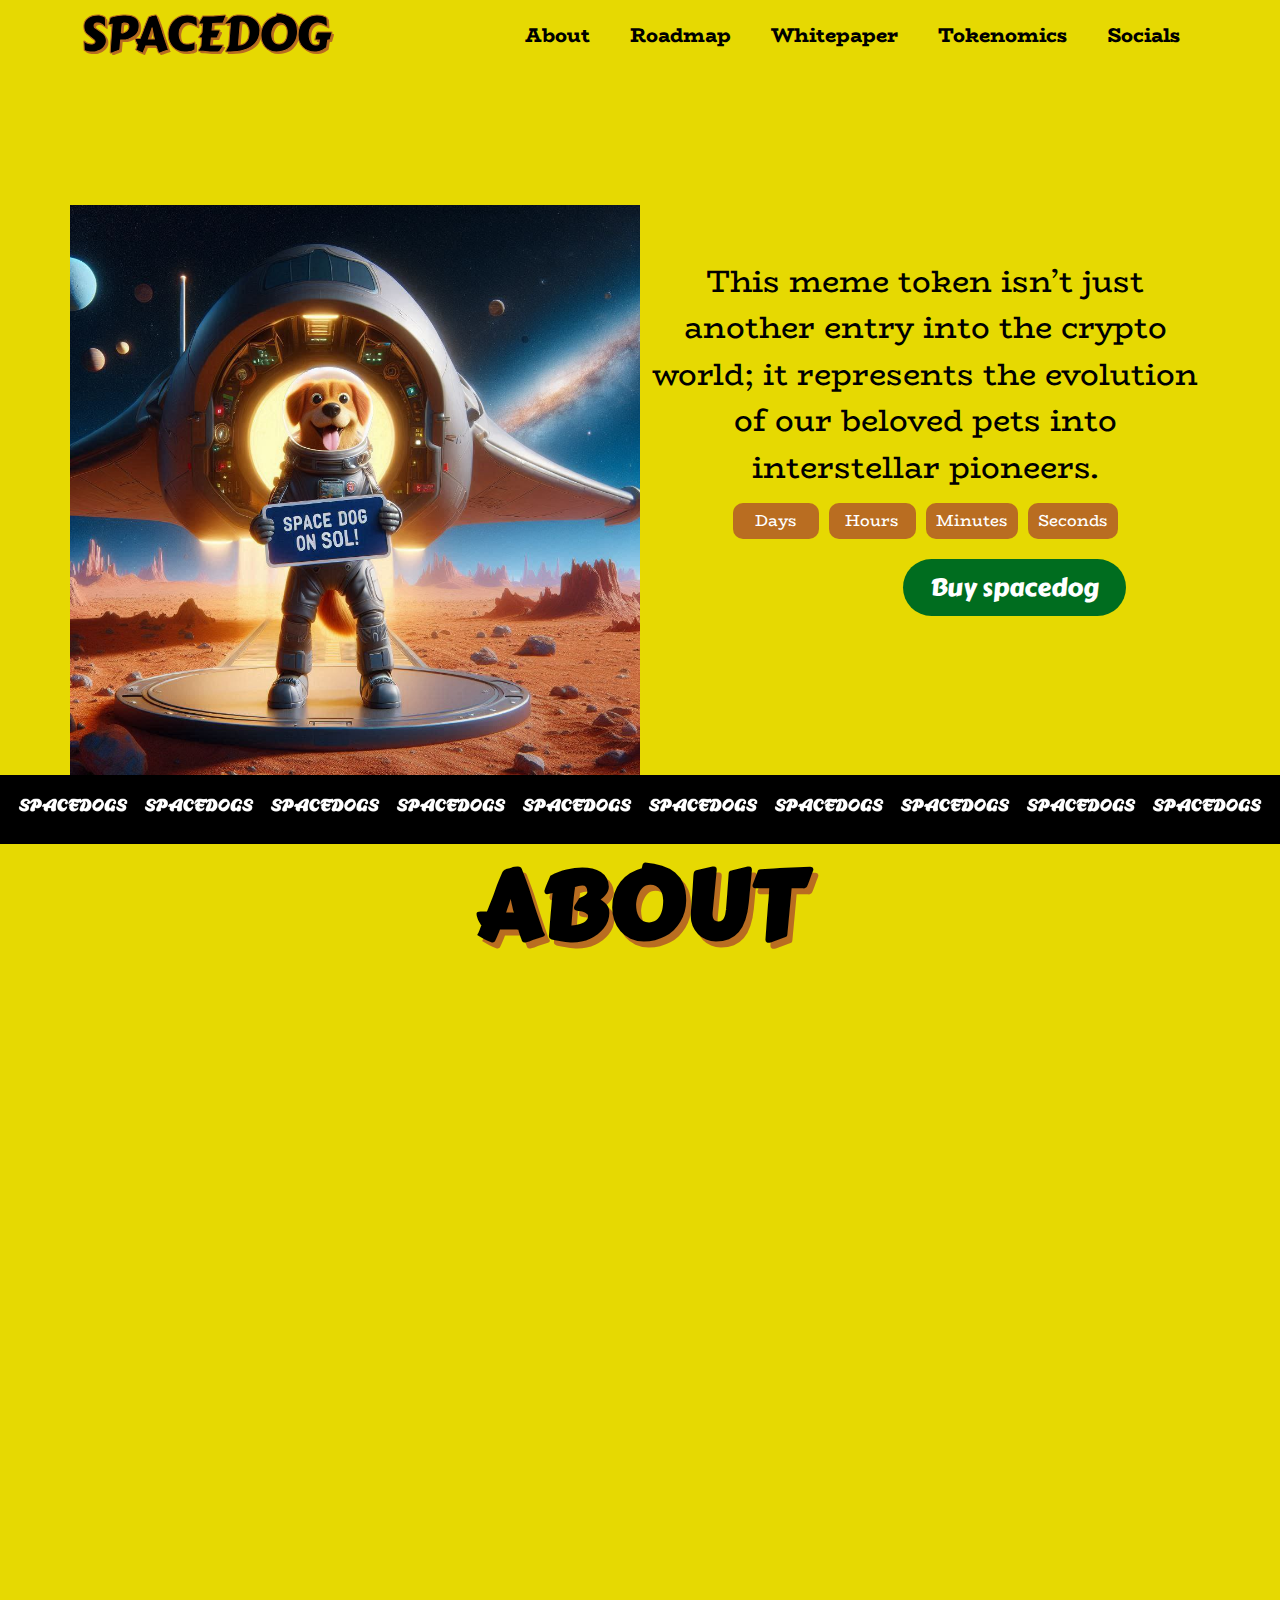
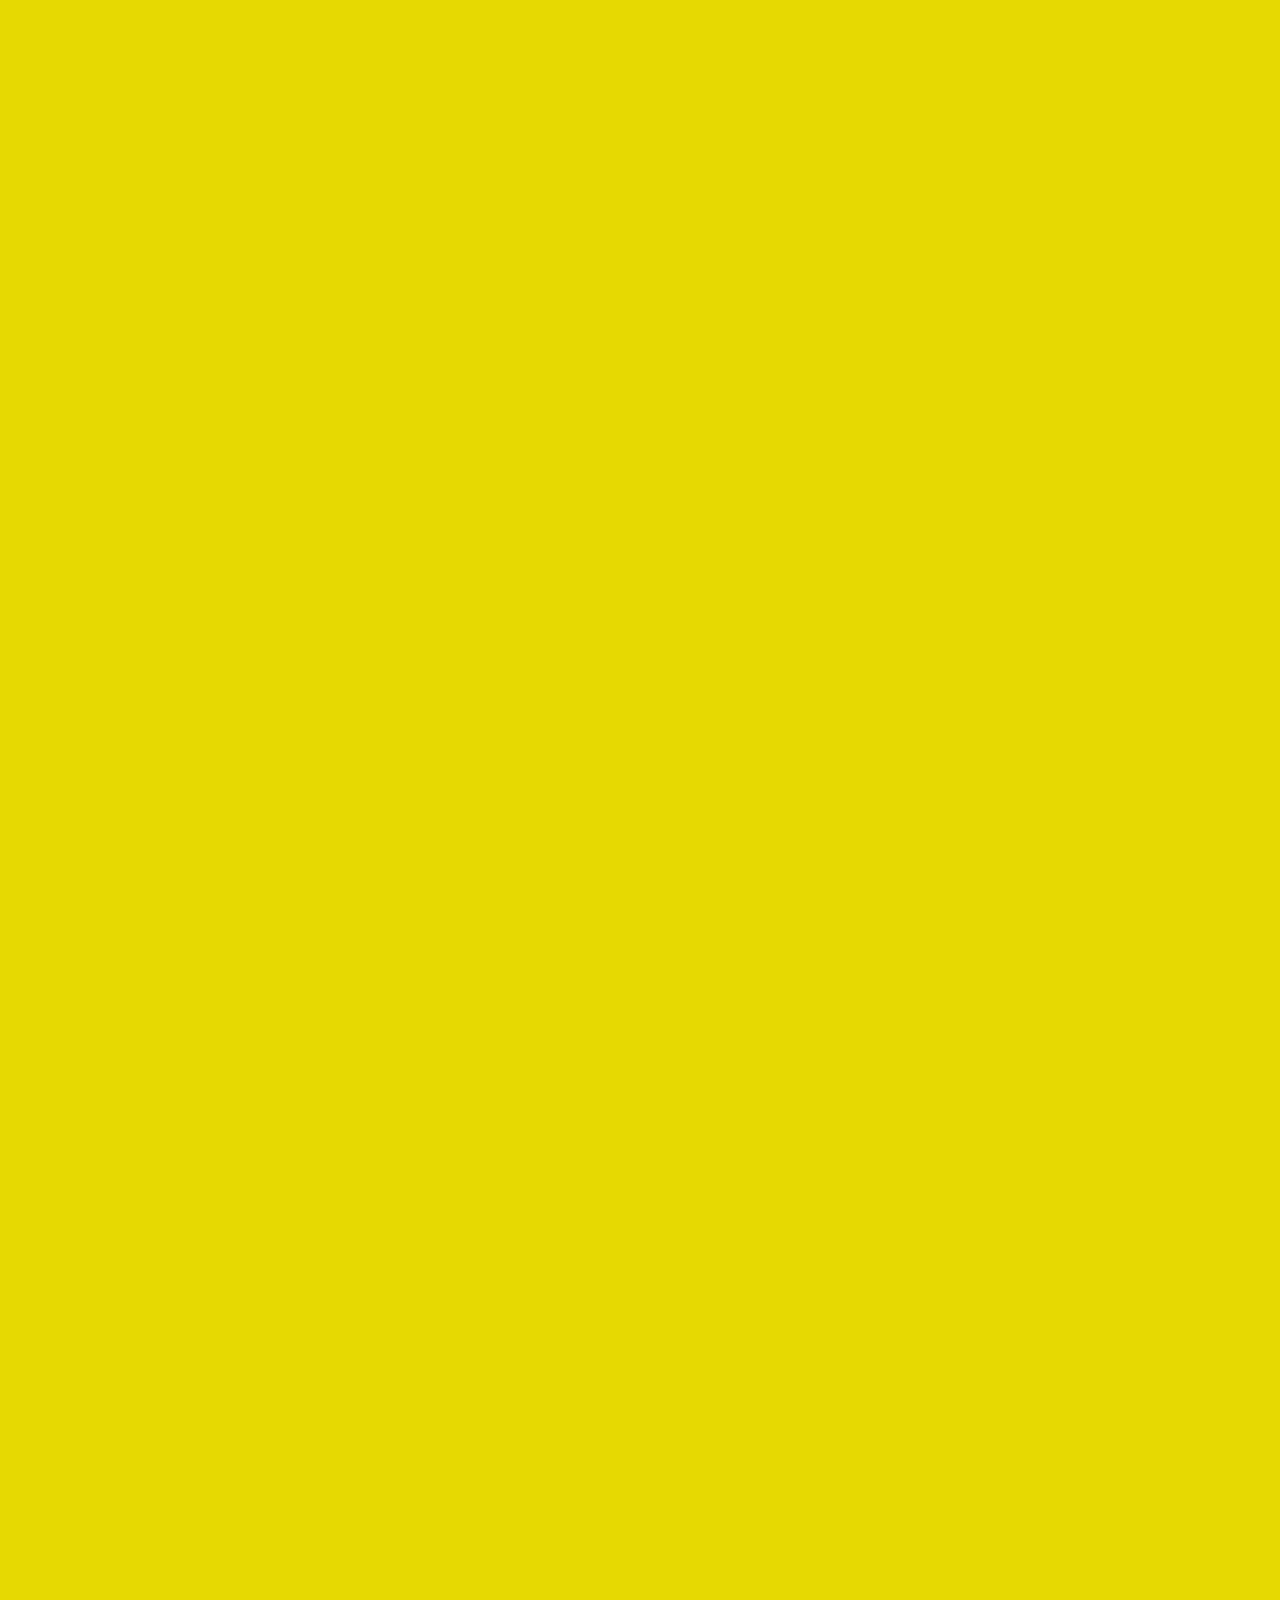
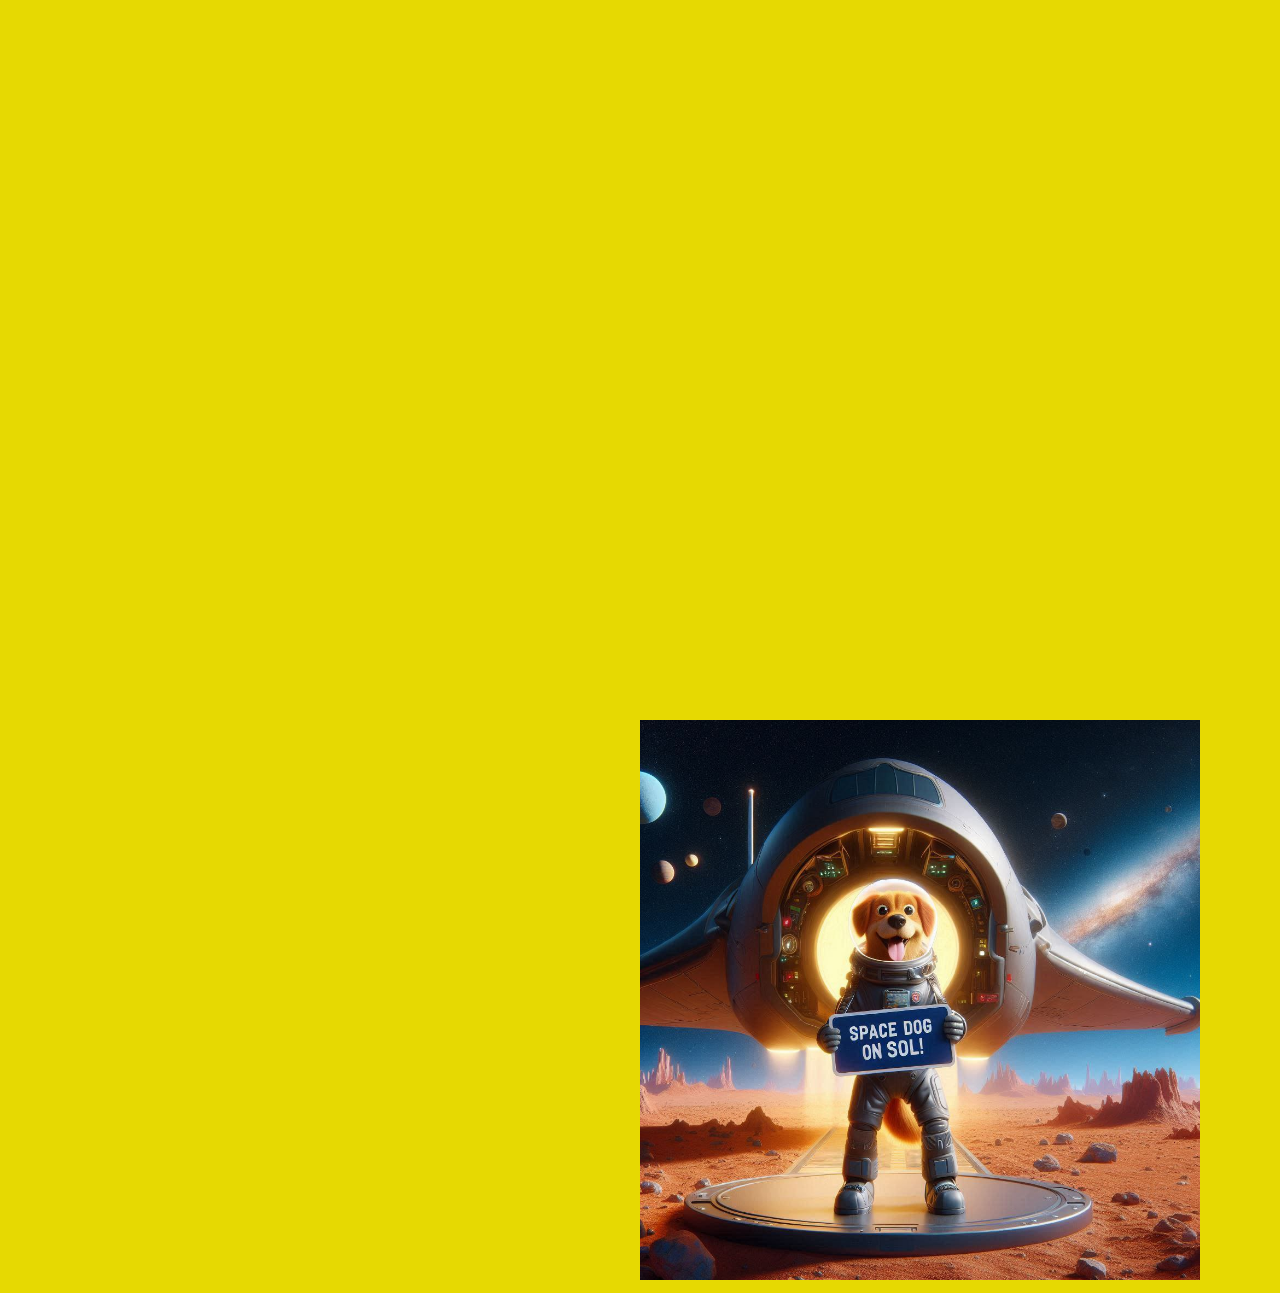
<file: index.html>
<!DOCTYPE html>
<html lang="en-US">
  <!-- Mirrored from squittysolana.com/ by HTTrack Website Copier/3.x [XR&CO'2014], Sat, 31 Aug 2024 18:33:51 GMT -->
  <!-- Added by HTTrack --><meta
    http-equiv="content-type"
    content="text/html;charset=UTF-8"
  /><!-- /Added by HTTrack -->
  <head>
    <meta charset="UTF-8" />
    <meta name="viewport" content="width=device-width, initial-scale=1" />
    <link rel="profile" href="https://gmpg.org/xfn/11" />
    <title>SpaceDog</title>
    <meta name="robots" content="max-image-preview:large" />
    <link
      rel="alternate"
      type="application/rss+xml"
      title="Squitty Solana &raquo; Feed"
      href="indexd784.html?feed=rss2"
    />
    <link
      rel="alternate"
      type="application/rss+xml"
      title="Squitty Solana &raquo; Comments Feed"
      href="indexa6da.html?feed=comments-rss2"
    />
    <script>
      window._wpemojiSettings = {
        baseUrl: "https:\/\/s.w.org\/images\/core\/emoji\/15.0.3\/72x72\/",
        ext: ".png",
        svgUrl: "https:\/\/s.w.org\/images\/core\/emoji\/15.0.3\/svg\/",
        svgExt: ".svg",
        source: {
          concatemoji:
            "https:\/\/squittysolana.com\/wp-includes\/js\/wp-emoji-release.min.js?ver=6.6.1",
        },
      };
      /*! This file is auto-generated */
      !(function (i, n) {
        var o, s, e;
        function c(e) {
          try {
            var t = { supportTests: e, timestamp: new Date().valueOf() };
            sessionStorage.setItem(o, JSON.stringify(t));
          } catch (e) {}
        }
        function p(e, t, n) {
          e.clearRect(0, 0, e.canvas.width, e.canvas.height),
            e.fillText(t, 0, 0);
          var t = new Uint32Array(
              e.getImageData(0, 0, e.canvas.width, e.canvas.height).data
            ),
            r =
              (e.clearRect(0, 0, e.canvas.width, e.canvas.height),
              e.fillText(n, 0, 0),
              new Uint32Array(
                e.getImageData(0, 0, e.canvas.width, e.canvas.height).data
              ));
          return t.every(function (e, t) {
            return e === r[t];
          });
        }
        function u(e, t, n) {
          switch (t) {
            case "flag":
              return n(
                e,
                "\ud83c\udff3\ufe0f\u200d\u26a7\ufe0f",
                "\ud83c\udff3\ufe0f\u200b\u26a7\ufe0f"
              )
                ? !1
                : !n(
                    e,
                    "\ud83c\uddfa\ud83c\uddf3",
                    "\ud83c\uddfa\u200b\ud83c\uddf3"
                  ) &&
                    !n(
                      e,
                      "\ud83c\udff4\udb40\udc67\udb40\udc62\udb40\udc65\udb40\udc6e\udb40\udc67\udb40\udc7f",
                      "\ud83c\udff4\u200b\udb40\udc67\u200b\udb40\udc62\u200b\udb40\udc65\u200b\udb40\udc6e\u200b\udb40\udc67\u200b\udb40\udc7f"
                    );
            case "emoji":
              return !n(
                e,
                "\ud83d\udc26\u200d\u2b1b",
                "\ud83d\udc26\u200b\u2b1b"
              );
          }
          return !1;
        }
        function f(e, t, n) {
          var r =
              "undefined" != typeof WorkerGlobalScope &&
              self instanceof WorkerGlobalScope
                ? new OffscreenCanvas(300, 150)
                : i.createElement("canvas"),
            a = r.getContext("2d", { willReadFrequently: !0 }),
            o = ((a.textBaseline = "top"), (a.font = "600 32px Arial"), {});
          return (
            e.forEach(function (e) {
              o[e] = t(a, e, n);
            }),
            o
          );
        }
        function t(e) {
          var t = i.createElement("script");
          (t.src = e), (t.defer = !0), i.head.appendChild(t);
        }
        "undefined" != typeof Promise &&
          ((o = "wpEmojiSettingsSupports"),
          (s = ["flag", "emoji"]),
          (n.supports = { everything: !0, everythingExceptFlag: !0 }),
          (e = new Promise(function (e) {
            i.addEventListener("DOMContentLoaded", e, { once: !0 });
          })),
          new Promise(function (t) {
            var n = (function () {
              try {
                var e = JSON.parse(sessionStorage.getItem(o));
                if (
                  "object" == typeof e &&
                  "number" == typeof e.timestamp &&
                  new Date().valueOf() < e.timestamp + 604800 &&
                  "object" == typeof e.supportTests
                )
                  return e.supportTests;
              } catch (e) {}
              return null;
            })();
            if (!n) {
              if (
                "undefined" != typeof Worker &&
                "undefined" != typeof OffscreenCanvas &&
                "undefined" != typeof URL &&
                URL.createObjectURL &&
                "undefined" != typeof Blob
              )
                try {
                  var e =
                      "postMessage(" +
                      f.toString() +
                      "(" +
                      [JSON.stringify(s), u.toString(), p.toString()].join(
                        ","
                      ) +
                      "));",
                    r = new Blob([e], { type: "text/javascript" }),
                    a = new Worker(URL.createObjectURL(r), {
                      name: "wpTestEmojiSupports",
                    });
                  return void (a.onmessage = function (e) {
                    c((n = e.data)), a.terminate(), t(n);
                  });
                } catch (e) {}
              c((n = f(s, u, p)));
            }
            t(n);
          })
            .then(function (e) {
              for (var t in e)
                (n.supports[t] = e[t]),
                  (n.supports.everything =
                    n.supports.everything && n.supports[t]),
                  "flag" !== t &&
                    (n.supports.everythingExceptFlag =
                      n.supports.everythingExceptFlag && n.supports[t]);
              (n.supports.everythingExceptFlag =
                n.supports.everythingExceptFlag && !n.supports.flag),
                (n.DOMReady = !1),
                (n.readyCallback = function () {
                  n.DOMReady = !0;
                });
            })
            .then(function () {
              return e;
            })
            .then(function () {
              var e;
              n.supports.everything ||
                (n.readyCallback(),
                (e = n.source || {}).concatemoji
                  ? t(e.concatemoji)
                  : e.wpemoji && e.twemoji && (t(e.twemoji), t(e.wpemoji)));
            }));
      })((window, document), window._wpemojiSettings);
    </script>
    <style id="wp-emoji-styles-inline-css">
      img.wp-smiley,
      img.emoji {
        display: inline !important;
        border: none !important;
        box-shadow: none !important;
        height: 1em !important;
        width: 1em !important;
        margin: 0 0.07em !important;
        vertical-align: -0.1em !important;
        background: none !important;
        padding: 0 !important;
      }
    </style>
    <style id="classic-theme-styles-inline-css">
      /*! This file is auto-generated */
      .wp-block-button__link {
        color: #fff;
        background-color: #32373c;
        border-radius: 9999px;
        box-shadow: none;
        text-decoration: none;
        padding: calc(0.667em + 2px) calc(1.333em + 2px);
        font-size: 1.125em;
      }
      .wp-block-file__button {
        background: #32373c;
        color: #fff;
        text-decoration: none;
      }
    </style>
    <style id="global-styles-inline-css">
      :root {
        --wp--preset--aspect-ratio--square: 1;
        --wp--preset--aspect-ratio--4-3: 4/3;
        --wp--preset--aspect-ratio--3-4: 3/4;
        --wp--preset--aspect-ratio--3-2: 3/2;
        --wp--preset--aspect-ratio--2-3: 2/3;
        --wp--preset--aspect-ratio--16-9: 16/9;
        --wp--preset--aspect-ratio--9-16: 9/16;
        --wp--preset--color--black: #000000;
        --wp--preset--color--cyan-bluish-gray: #abb8c3;
        --wp--preset--color--white: #ffffff;
        --wp--preset--color--pale-pink: #f78da7;
        --wp--preset--color--vivid-red: #cf2e2e;
        --wp--preset--color--luminous-vivid-orange: #ff6900;
        --wp--preset--color--luminous-vivid-amber: #fcb900;
        --wp--preset--color--light-green-cyan: #7bdcb5;
        --wp--preset--color--vivid-green-cyan: #00d084;
        --wp--preset--color--pale-cyan-blue: #8ed1fc;
        --wp--preset--color--vivid-cyan-blue: #0693e3;
        --wp--preset--color--vivid-purple: #9b51e0;
        --wp--preset--gradient--vivid-cyan-blue-to-vivid-purple: linear-gradient(
          135deg,
          rgba(6, 147, 227, 1) 0%,
          rgb(155, 81, 224) 100%
        );
        --wp--preset--gradient--light-green-cyan-to-vivid-green-cyan: linear-gradient(
          135deg,
          rgb(122, 220, 180) 0%,
          rgb(0, 208, 130) 100%
        );
        --wp--preset--gradient--luminous-vivid-amber-to-luminous-vivid-orange: linear-gradient(
          135deg,
          rgba(252, 185, 0, 1) 0%,
          rgba(255, 105, 0, 1) 100%
        );
        --wp--preset--gradient--luminous-vivid-orange-to-vivid-red: linear-gradient(
          135deg,
          rgba(255, 105, 0, 1) 0%,
          rgb(207, 46, 46) 100%
        );
        --wp--preset--gradient--very-light-gray-to-cyan-bluish-gray: linear-gradient(
          135deg,
          rgb(238, 238, 238) 0%,
          rgb(169, 184, 195) 100%
        );
        --wp--preset--gradient--cool-to-warm-spectrum: linear-gradient(
          135deg,
          rgb(74, 234, 220) 0%,
          rgb(151, 120, 209) 20%,
          rgb(207, 42, 186) 40%,
          rgb(238, 44, 130) 60%,
          rgb(251, 105, 98) 80%,
          rgb(254, 248, 76) 100%
        );
        --wp--preset--gradient--blush-light-purple: linear-gradient(
          135deg,
          rgb(255, 206, 236) 0%,
          rgb(152, 150, 240) 100%
        );
        --wp--preset--gradient--blush-bordeaux: linear-gradient(
          135deg,
          rgb(254, 205, 165) 0%,
          rgb(254, 45, 45) 50%,
          rgb(107, 0, 62) 100%
        );
        --wp--preset--gradient--luminous-dusk: linear-gradient(
          135deg,
          rgb(255, 203, 112) 0%,
          rgb(199, 81, 192) 50%,
          rgb(65, 88, 208) 100%
        );
        --wp--preset--gradient--pale-ocean: linear-gradient(
          135deg,
          rgb(255, 245, 203) 0%,
          rgb(182, 227, 212) 50%,
          rgb(51, 167, 181) 100%
        );
        --wp--preset--gradient--electric-grass: linear-gradient(
          135deg,
          rgb(202, 248, 128) 0%,
          rgb(113, 206, 126) 100%
        );
        --wp--preset--gradient--midnight: linear-gradient(
          135deg,
          rgb(2, 3, 129) 0%,
          rgb(40, 116, 252) 100%
        );
        --wp--preset--font-size--small: 13px;
        --wp--preset--font-size--medium: 20px;
        --wp--preset--font-size--large: 36px;
        --wp--preset--font-size--x-large: 42px;
        --wp--preset--spacing--20: 0.44rem;
        --wp--preset--spacing--30: 0.67rem;
        --wp--preset--spacing--40: 1rem;
        --wp--preset--spacing--50: 1.5rem;
        --wp--preset--spacing--60: 2.25rem;
        --wp--preset--spacing--70: 3.38rem;
        --wp--preset--spacing--80: 5.06rem;
        --wp--preset--shadow--natural: 6px 6px 9px rgba(0, 0, 0, 0.2);
        --wp--preset--shadow--deep: 12px 12px 50px rgba(0, 0, 0, 0.4);
        --wp--preset--shadow--sharp: 6px 6px 0px rgba(0, 0, 0, 0.2);
        --wp--preset--shadow--outlined: 6px 6px 0px -3px rgba(255, 255, 255, 1),
          6px 6px rgba(0, 0, 0, 1);
        --wp--preset--shadow--crisp: 6px 6px 0px rgba(0, 0, 0, 1);
      }
      :where(.is-layout-flex) {
        gap: 0.5em;
      }
      :where(.is-layout-grid) {
        gap: 0.5em;
      }
      body .is-layout-flex {
        display: flex;
      }
      .is-layout-flex {
        flex-wrap: wrap;
        align-items: center;
      }
      .is-layout-flex > :is(*, div) {
        margin: 0;
      }
      body .is-layout-grid {
        display: grid;
      }
      .is-layout-grid > :is(*, div) {
        margin: 0;
      }
      :where(.wp-block-columns.is-layout-flex) {
        gap: 2em;
      }
      :where(.wp-block-columns.is-layout-grid) {
        gap: 2em;
      }
      :where(.wp-block-post-template.is-layout-flex) {
        gap: 1.25em;
      }
      :where(.wp-block-post-template.is-layout-grid) {
        gap: 1.25em;
      }
      .has-black-color {
        color: var(--wp--preset--color--black) !important;
      }
      .has-cyan-bluish-gray-color {
        color: var(--wp--preset--color--cyan-bluish-gray) !important;
      }
      .has-white-color {
        color: var(--wp--preset--color--white) !important;
      }
      .has-pale-pink-color {
        color: var(--wp--preset--color--pale-pink) !important;
      }
      .has-vivid-red-color {
        color: var(--wp--preset--color--vivid-red) !important;
      }
      .has-luminous-vivid-orange-color {
        color: var(--wp--preset--color--luminous-vivid-orange) !important;
      }
      .has-luminous-vivid-amber-color {
        color: var(--wp--preset--color--luminous-vivid-amber) !important;
      }
      .has-light-green-cyan-color {
        color: var(--wp--preset--color--light-green-cyan) !important;
      }
      .has-vivid-green-cyan-color {
        color: var(--wp--preset--color--vivid-green-cyan) !important;
      }
      .has-pale-cyan-blue-color {
        color: var(--wp--preset--color--pale-cyan-blue) !important;
      }
      .has-vivid-cyan-blue-color {
        color: var(--wp--preset--color--vivid-cyan-blue) !important;
      }
      .has-vivid-purple-color {
        color: var(--wp--preset--color--vivid-purple) !important;
      }
      .has-black-background-color {
        background-color: var(--wp--preset--color--black) !important;
      }
      .has-cyan-bluish-gray-background-color {
        background-color: var(--wp--preset--color--cyan-bluish-gray) !important;
      }
      .has-white-background-color {
        background-color: var(--wp--preset--color--white) !important;
      }
      .has-pale-pink-background-color {
        background-color: var(--wp--preset--color--pale-pink) !important;
      }
      .has-vivid-red-background-color {
        background-color: var(--wp--preset--color--vivid-red) !important;
      }
      .has-luminous-vivid-orange-background-color {
        background-color: var(
          --wp--preset--color--luminous-vivid-orange
        ) !important;
      }
      .has-luminous-vivid-amber-background-color {
        background-color: var(
          --wp--preset--color--luminous-vivid-amber
        ) !important;
      }
      .has-light-green-cyan-background-color {
        background-color: var(--wp--preset--color--light-green-cyan) !important;
      }
      .has-vivid-green-cyan-background-color {
        background-color: var(--wp--preset--color--vivid-green-cyan) !important;
      }
      .has-pale-cyan-blue-background-color {
        background-color: var(--wp--preset--color--pale-cyan-blue) !important;
      }
      .has-vivid-cyan-blue-background-color {
        background-color: var(--wp--preset--color--vivid-cyan-blue) !important;
      }
      .has-vivid-purple-background-color {
        background-color: var(--wp--preset--color--vivid-purple) !important;
      }
      .has-black-border-color {
        border-color: var(--wp--preset--color--black) !important;
      }
      .has-cyan-bluish-gray-border-color {
        border-color: var(--wp--preset--color--cyan-bluish-gray) !important;
      }
      .has-white-border-color {
        border-color: var(--wp--preset--color--white) !important;
      }
      .has-pale-pink-border-color {
        border-color: var(--wp--preset--color--pale-pink) !important;
      }
      .has-vivid-red-border-color {
        border-color: var(--wp--preset--color--vivid-red) !important;
      }
      .has-luminous-vivid-orange-border-color {
        border-color: var(
          --wp--preset--color--luminous-vivid-orange
        ) !important;
      }
      .has-luminous-vivid-amber-border-color {
        border-color: var(--wp--preset--color--luminous-vivid-amber) !important;
      }
      .has-light-green-cyan-border-color {
        border-color: var(--wp--preset--color--light-green-cyan) !important;
      }
      .has-vivid-green-cyan-border-color {
        border-color: var(--wp--preset--color--vivid-green-cyan) !important;
      }
      .has-pale-cyan-blue-border-color {
        border-color: var(--wp--preset--color--pale-cyan-blue) !important;
      }
      .has-vivid-cyan-blue-border-color {
        border-color: var(--wp--preset--color--vivid-cyan-blue) !important;
      }
      .has-vivid-purple-border-color {
        border-color: var(--wp--preset--color--vivid-purple) !important;
      }
      .has-vivid-cyan-blue-to-vivid-purple-gradient-background {
        background: var(
          --wp--preset--gradient--vivid-cyan-blue-to-vivid-purple
        ) !important;
      }
      .has-light-green-cyan-to-vivid-green-cyan-gradient-background {
        background: var(
          --wp--preset--gradient--light-green-cyan-to-vivid-green-cyan
        ) !important;
      }
      .has-luminous-vivid-amber-to-luminous-vivid-orange-gradient-background {
        background: var(
          --wp--preset--gradient--luminous-vivid-amber-to-luminous-vivid-orange
        ) !important;
      }
      .has-luminous-vivid-orange-to-vivid-red-gradient-background {
        background: var(
          --wp--preset--gradient--luminous-vivid-orange-to-vivid-red
        ) !important;
      }
      .has-very-light-gray-to-cyan-bluish-gray-gradient-background {
        background: var(
          --wp--preset--gradient--very-light-gray-to-cyan-bluish-gray
        ) !important;
      }
      .has-cool-to-warm-spectrum-gradient-background {
        background: var(
          --wp--preset--gradient--cool-to-warm-spectrum
        ) !important;
      }
      .has-blush-light-purple-gradient-background {
        background: var(--wp--preset--gradient--blush-light-purple) !important;
      }
      .has-blush-bordeaux-gradient-background {
        background: var(--wp--preset--gradient--blush-bordeaux) !important;
      }
      .has-luminous-dusk-gradient-background {
        background: var(--wp--preset--gradient--luminous-dusk) !important;
      }
      .has-pale-ocean-gradient-background {
        background: var(--wp--preset--gradient--pale-ocean) !important;
      }
      .has-electric-grass-gradient-background {
        background: var(--wp--preset--gradient--electric-grass) !important;
      }
      .has-midnight-gradient-background {
        background: var(--wp--preset--gradient--midnight) !important;
      }
      .has-small-font-size {
        font-size: var(--wp--preset--font-size--small) !important;
      }
      .has-medium-font-size {
        font-size: var(--wp--preset--font-size--medium) !important;
      }
      .has-large-font-size {
        font-size: var(--wp--preset--font-size--large) !important;
      }
      .has-x-large-font-size {
        font-size: var(--wp--preset--font-size--x-large) !important;
      }
      :where(.wp-block-post-template.is-layout-flex) {
        gap: 1.25em;
      }
      :where(.wp-block-post-template.is-layout-grid) {
        gap: 1.25em;
      }
      :where(.wp-block-columns.is-layout-flex) {
        gap: 2em;
      }
      :where(.wp-block-columns.is-layout-grid) {
        gap: 2em;
      }
      :root :where(.wp-block-pullquote) {
        font-size: 1.5em;
        line-height: 1.6;
      }
    </style>
    <link
      rel="stylesheet"
      id="hello-elementor-css"
      href="wp-content/themes/hello-elementor/style.min5b75.css?ver=3.0.2"
      media="all"
    />
    <link
      rel="stylesheet"
      id="hello-elementor-theme-style-css"
      href="wp-content/themes/hello-elementor/theme.min5b75.css?ver=3.0.2"
      media="all"
    />
    <link
      rel="stylesheet"
      id="elementor-frontend-css"
      href="wp-content/uploads/elementor/css/custom-frontend-lite.mind8e5.css?ver=1716919816"
      media="all"
    />
    <link
      rel="stylesheet"
      id="swiper-css"
      href="wp-content/plugins/elementor/assets/lib/swiper/v8/css/swiper.min94a4.css?ver=8.4.5"
      media="all"
    />
    <link
      rel="stylesheet"
      id="elementor-post-9-css"
      href="wp-content/uploads/elementor/css/post-994fa.css?ver=1716919620"
      media="all"
    />
    <link
      rel="stylesheet"
      id="elementor-pro-css"
      href="wp-content/uploads/elementor/css/custom-pro-frontend-lite.min1ccf.css?ver=1716921097"
      media="all"
    />
    <link
      rel="stylesheet"
      id="elementor-global-css"
      href="wp-content/uploads/elementor/css/globald8e5.css?ver=1716919816"
      media="all"
    />
    <link
      rel="stylesheet"
      id="elementor-post-10-css"
      href="wp-content/uploads/elementor/css/post-10a416.css?ver=1718439665"
      media="all"
    />
    <link
      rel="stylesheet"
      id="google-fonts-1-css"
      href="https://fonts.googleapis.com/css?family=Roboto%3A100%2C100italic%2C200%2C200italic%2C300%2C300italic%2C400%2C400italic%2C500%2C500italic%2C600%2C600italic%2C700%2C700italic%2C800%2C800italic%2C900%2C900italic%7CRoboto+Slab%3A100%2C100italic%2C200%2C200italic%2C300%2C300italic%2C400%2C400italic%2C500%2C500italic%2C600%2C600italic%2C700%2C700italic%2C800%2C800italic%2C900%2C900italic%7CCarter+One%3A100%2C100italic%2C200%2C200italic%2C300%2C300italic%2C400%2C400italic%2C500%2C500italic%2C600%2C600italic%2C700%2C700italic%2C800%2C800italic%2C900%2C900italic%7CBioRhyme%3A100%2C100italic%2C200%2C200italic%2C300%2C300italic%2C400%2C400italic%2C500%2C500italic%2C600%2C600italic%2C700%2C700italic%2C800%2C800italic%2C900%2C900italic&amp;display=swap&amp;ver=6.6.1"
      media="all"
    />
    <link rel="preconnect" href="https://fonts.gstatic.com/" crossorigin />
    <link rel="https://api.w.org/" href="index52f0.json?rest_route=/" />
    <link
      rel="alternate"
      title="JSON"
      type="application/json"
      href="index9d6e.json?rest_route=/wp/v2/pages/10"
    />
    <link
      rel="EditURI"
      type="application/rsd+xml"
      title="RSD"
      href="xmlrpc0db0.php?rsd"
    />
    <meta name="generator" content="WordPress 6.6.1" />
    <link rel="canonical" href="index.html" />
    <link rel="shortlink" href="index.html" />
    <link
      rel="alternate"
      title="oEmbed (JSON)"
      type="application/json+oembed"
      href="index2d46.json?rest_route=%2Foembed%2F1.0%2Fembed&amp;url=https%3A%2F%2Fsquittysolana.com%2F"
    />
    <link
      rel="alternate"
      title="oEmbed (XML)"
      type="text/xml+oembed"
      href="index0568.php?rest_route=%2Foembed%2F1.0%2Fembed&amp;url=https%3A%2F%2Fsquittysolana.com%2F&amp;format=xml"
    />
    <meta
      name="generator"
      content="Elementor 3.21.8; features: e_optimized_assets_loading, e_optimized_css_loading, e_font_icon_svg, additional_custom_breakpoints, e_lazyload; settings: css_print_method-external, google_font-enabled, font_display-swap"
    />
    <style>
      .e-con.e-parent:nth-of-type(n + 4):not(.e-lazyloaded):not(.e-no-lazyload),
      .e-con.e-parent:nth-of-type(n + 4):not(.e-lazyloaded):not(.e-no-lazyload)
        * {
        background-image: none !important;
      }
      @media screen and (max-height: 1024px) {
        .e-con.e-parent:nth-of-type(n + 3):not(.e-lazyloaded):not(
            .e-no-lazyload
          ),
        .e-con.e-parent:nth-of-type(n + 3):not(.e-lazyloaded):not(
            .e-no-lazyload
          )
          * {
          background-image: none !important;
        }
      }
      @media screen and (max-height: 640px) {
        .e-con.e-parent:nth-of-type(n + 2):not(.e-lazyloaded):not(
            .e-no-lazyload
          ),
        .e-con.e-parent:nth-of-type(n + 2):not(.e-lazyloaded):not(
            .e-no-lazyload
          )
          * {
          background-image: none !important;
        }
      }
    </style>
    <link
      rel="icon"
      href="wp-content/uploads/2024/05/wp-content/uploads/2024/05/IMG_20240831_151643_755.jpg"
      sizes="32x32"
    />
    <link
      rel="icon"
      href="wp-content/uploads/2024/05/wp-content/uploads/2024/05/IMG_20240831_151643_755.jpg"
      sizes="192x192"
    />
    <link
      rel="apple-touch-icon"
      href="wp-content/uploads/2024/05/IMG_20240831_151643_755.jpg"
    />
    <meta
      name="msapplication-TileImage"
      content="wp-content/uploads/2024/05/IMG_20240831_151643_755.jpg"
    />
  </head>
  <body
    class="home page-template page-template-elementor_header_footer page page-id-10 elementor-default elementor-template-full-width elementor-kit-9 elementor-page elementor-page-10"
  >
    <a class="skip-link screen-reader-text" href="#content">Skip to content</a>

    <div
      data-elementor-type="wp-page"
      data-elementor-id="10"
      class="elementor elementor-10"
    >
      <section
        class="elementor-section elementor-top-section elementor-element elementor-element-63a395e elementor-section-boxed elementor-section-height-default elementor-section-height-default"
        data-id="63a395e"
        data-element_type="section"
        data-settings='{"background_background":"classic"}'
      >
        <div class="elementor-container elementor-column-gap-default">
          <div
            class="elementor-column elementor-col-50 elementor-top-column elementor-element elementor-element-83d5d35"
            data-id="83d5d35"
            data-element_type="column"
          >
            <div class="elementor-widget-wrap elementor-element-populated">
              <div
                class="elementor-element elementor-element-efd4e44 elementor-widget elementor-widget-heading"
                data-id="efd4e44"
                data-element_type="widget"
                data-widget_type="heading.default"
              >
                <div class="elementor-widget-container">
                  <style>
                    /*! elementor - v3.21.0 - 26-05-2024 */
                    .elementor-heading-title {
                      padding: 0;
                      margin: 0;
                      line-height: 1;
                    }
                    .elementor-widget-heading
                      .elementor-heading-title[class*="elementor-size-"]
                      > a {
                      color: inherit;
                      font-size: inherit;
                      line-height: inherit;
                    }
                    .elementor-widget-heading
                      .elementor-heading-title.elementor-size-small {
                      font-size: 15px;
                    }
                    .elementor-widget-heading
                      .elementor-heading-title.elementor-size-medium {
                      font-size: 19px;
                    }
                    .elementor-widget-heading
                      .elementor-heading-title.elementor-size-large {
                      font-size: 29px;
                    }
                    .elementor-widget-heading
                      .elementor-heading-title.elementor-size-xl {
                      font-size: 39px;
                    }
                    .elementor-widget-heading
                      .elementor-heading-title.elementor-size-xxl {
                      font-size: 59px;
                    }
                  </style>
                  <h2 class="elementor-heading-title elementor-size-default">
                    Spacedog
                  </h2>
                </div>
              </div>
            </div>
          </div>
          <div
            class="elementor-column elementor-col-50 elementor-top-column elementor-element elementor-element-e918cca"
            data-id="e918cca"
            data-element_type="column"
          >
            <div class="elementor-widget-wrap elementor-element-populated">
              <div
                class="elementor-element elementor-element-a6f7a6f elementor-nav-menu__align-right elementor-nav-menu--dropdown-mobile elementor-nav-menu--stretch elementor-nav-menu__text-align-center elementor-nav-menu--toggle elementor-nav-menu--burger elementor-widget elementor-widget-nav-menu"
                data-id="a6f7a6f"
                data-element_type="widget"
                data-settings='{"full_width":"stretch","layout":"horizontal","submenu_icon":{"value":"&lt;svg class=\"e-font-icon-svg e-fas-caret-down\" viewBox=\"0 0 320 512\" xmlns=\"http:\/\/www.w3.org\/2000\/svg\"&gt;&lt;path d=\"M31.3 192h257.3c17.8 0 26.7 21.5 14.1 34.1L174.1 354.8c-7.8 7.8-20.5 7.8-28.3 0L17.2 226.1C4.6 213.5 13.5 192 31.3 192z\"&gt;&lt;\/path&gt;&lt;\/svg&gt;","library":"fa-solid"},"toggle":"burger"}'
                data-widget_type="nav-menu.default"
              >
                <div class="elementor-widget-container">
                  <link
                    rel="stylesheet"
                    href="wp-content/uploads/elementor/css/custom-pro-widget-nav-menu.min2c6b.css?ver=1716921333"
                  />
                  <nav
                    class="elementor-nav-menu--main elementor-nav-menu__container elementor-nav-menu--layout-horizontal e--pointer-none"
                  >
                    <ul id="menu-1-a6f7a6f" class="elementor-nav-menu">
                      <li
                        class="menu-item menu-item-type-custom menu-item-object-custom menu-item-40"
                      >
                        <a
                          href="#about"
                          class="elementor-item elementor-item-anchor"
                          >About</a
                        >
                      </li>
                      <li
                        class="menu-item menu-item-type-custom menu-item-object-custom menu-item-41"
                      >
                        <a
                          href="#how"
                          class="elementor-item elementor-item-anchor"
                          >Roadmap</a
                        >
                      </li>
                      <li
                        class="menu-item menu-item-type-custom menu-item-object-custom menu-item-486"
                      >
                        <a
                          target="_blank"
                          rel="noopener"
                          href="wp-content/uploads/2024/06/Squitty-whitepaper-1.pdf"
                          class="elementor-item"
                          >Whitepaper</a
                        >
                      </li>
                      <li
                        class="menu-item menu-item-type-custom menu-item-object-custom menu-item-42"
                      >
                        <a
                          href="#Tokenomics"
                          class="elementor-item elementor-item-anchor"
                          >Tokenomics</a
                        >
                      </li>
                      
                      <li
                        class="menu-item menu-item-type-custom menu-item-object-custom menu-item-220"
                      >
                        <a
                          href="#socials"
                          class="elementor-item elementor-item-anchor"
                          >Socials</a
                        >
                      </li>
                    </ul>
                  </nav>
                  <div
                    class="elementor-menu-toggle"
                    role="button"
                    tabindex="0"
                    aria-label="Menu Toggle"
                    aria-expanded="false"
                  >
                    <svg
                      aria-hidden="true"
                      role="presentation"
                      class="elementor-menu-toggle__icon--open e-font-icon-svg e-eicon-menu-bar"
                      viewBox="0 0 1000 1000"
                      xmlns="http://www.w3.org/2000/svg"
                    >
                      <path
                        d="M104 333H896C929 333 958 304 958 271S929 208 896 208H104C71 208 42 237 42 271S71 333 104 333ZM104 583H896C929 583 958 554 958 521S929 458 896 458H104C71 458 42 487 42 521S71 583 104 583ZM104 833H896C929 833 958 804 958 771S929 708 896 708H104C71 708 42 737 42 771S71 833 104 833Z"
                      ></path></svg
                    ><svg
                      aria-hidden="true"
                      role="presentation"
                      class="elementor-menu-toggle__icon--close e-font-icon-svg e-eicon-close"
                      viewBox="0 0 1000 1000"
                      xmlns="http://www.w3.org/2000/svg"
                    >
                      <path
                        d="M742 167L500 408 258 167C246 154 233 150 217 150 196 150 179 158 167 167 154 179 150 196 150 212 150 229 154 242 171 254L408 500 167 742C138 771 138 800 167 829 196 858 225 858 254 829L496 587 738 829C750 842 767 846 783 846 800 846 817 842 829 829 842 817 846 804 846 783 846 767 842 750 829 737L588 500 833 258C863 229 863 200 833 171 804 137 775 137 742 167Z"
                      ></path>
                    </svg>
                    <span class="elementor-screen-only">Menu</span>
                  </div>
                  <nav
                    class="elementor-nav-menu--dropdown elementor-nav-menu__container"
                    aria-hidden="true"
                  >
                    <ul id="menu-2-a6f7a6f" class="elementor-nav-menu">
                      <li
                        class="menu-item menu-item-type-custom menu-item-object-custom menu-item-40"
                      >
                        <a
                          href="#about"
                          class="elementor-item elementor-item-anchor"
                          tabindex="-1"
                          >About</a
                        >
                      </li>
                      <li
                        class="menu-item menu-item-type-custom menu-item-object-custom menu-item-41"
                      >
                        <a
                          href="#how"
                          class="elementor-item elementor-item-anchor"
                          tabindex="-1"
                          >How to Buy</a
                        >
                      </li>
                      <li
                        class="menu-item menu-item-type-custom menu-item-object-custom menu-item-486"
                      >
                        <a
                          target="_blank"
                          rel="noopener"
                          href="wp-content/uploads/2024/06/Squitty-whitepaper-1.pdf"
                          class="elementor-item"
                          tabindex="-1"
                          >Whitepaper</a
                        >
                      </li>
                      <li
                        class="menu-item menu-item-type-custom menu-item-object-custom menu-item-42"
                      >
                        <a
                          href="#Tokenomics"
                          class="elementor-item elementor-item-anchor"
                          tabindex="-1"
                          >Tokenomics</a
                        >
                      </li>
                      <li
                        class="menu-item menu-item-type-custom menu-item-object-custom menu-item-485"
                      >
                        <a
                          href="#audit"
                          class="elementor-item elementor-item-anchor"
                          tabindex="-1"
                          >Audit</a
                        >
                      </li>
                      <li
                        class="menu-item menu-item-type-custom menu-item-object-custom menu-item-220"
                      >
                        <a
                          href="#socials"
                          class="elementor-item elementor-item-anchor"
                          tabindex="-1"
                          >Socials</a
                        >
                      </li>
                    </ul>
                  </nav>
                </div>
              </div>
            </div>
          </div>
        </div>
      </section>
      <section
        class="elementor-section elementor-top-section elementor-element elementor-element-b9626a9 elementor-section-height-min-height elementor-section-items-stretch elementor-section-boxed elementor-section-height-default"
        data-id="b9626a9"
        data-element_type="section"
        data-settings='{"background_background":"classic"}'
      >
        <div class="elementor-container elementor-column-gap-default">
          <div
            class="elementor-column elementor-col-50 elementor-top-column elementor-element elementor-element-5c75713 elementor-invisible"
            data-id="5c75713"
            data-element_type="column"
            data-settings='{"animation":"slideInLeft"}'
          >
            <div class="elementor-widget-wrap elementor-element-populated">
              <div
                class="elementor-element elementor-element-21992fc elementor-widget elementor-widget-image"
                data-id="21992fc"
                data-element_type="widget"
                data-widget_type="image.default"
              >
                <div class="elementor-widget-container">
                  <style>
                    /*! elementor - v3.21.0 - 26-05-2024 */
                    .elementor-widget-image {
                      text-align: center;
                    }
                    .elementor-widget-image a {
                      display: inline-block;
                    }
                    .elementor-widget-image a img[src$=".svg"] {
                      width: 48px;
                    }
                    .elementor-widget-image img {
                      vertical-align: middle;
                      display: inline-block;
                    }
                  </style>
                  <img
                    fetchpriority="high"
                    decoding="async"
                    width="1106"
                    height="1230"
                    src="wp-content/uploads/2024/05/IMG_20240831_151643_755.jpg"
                    class="attachment-full size-full wp-image-334"
                    alt=""
                    srcset="
					wp-content/uploads/2024/05/IMG_20240831_151643_755.jpg
                    sizes="(max-width: 1406px) 100vw, 1476px"
                  />
                </div>
              </div>
            </div>
          </div>
          <div
            class="elementor-column elementor-col-50 elementor-top-column elementor-element elementor-element-b9f84b3"
            data-id="b9f84b3"
            data-element_type="column"
          >
            <div class="elementor-widget-wrap elementor-element-populated">
              <div
                class="elementor-element elementor-element-fe9a3d1 elementor-widget elementor-widget-heading"
                data-id="fe9a3d1"
                data-element_type="widget"
                data-widget_type="heading.default"
              >
                <div class="elementor-widget-container">
                  <h2 class="elementor-heading-title elementor-size-default">
                    
                  </h2>
                </div>
              </div>
              <div
                class="elementor-element elementor-element-4b11d60 elementor-widget elementor-widget-heading"
                data-id="4b11d60"
                data-element_type="widget"
                data-widget_type="heading.default"
              >
                <div class="elementor-widget-container">
                  <h2 class="elementor-heading-title elementor-size-default">
                   
                  </h2>
                </div>
              </div>
              <div
                class="elementor-element elementor-element-8d56200 elementor-widget elementor-widget-text-editor"
                data-id="8d56200"
                data-element_type="widget"
                data-widget_type="text-editor.default"
              >
                <div class="elementor-widget-container">
                  <style>
                    /*! elementor - v3.21.0 - 26-05-2024 */
                    .elementor-widget-text-editor.elementor-drop-cap-view-stacked
                      .elementor-drop-cap {
                      background-color: #69727d;
                      color: #fff;
                    }
                    .elementor-widget-text-editor.elementor-drop-cap-view-framed
                      .elementor-drop-cap {
                      color: #69727d;
                      border: 3px solid;
                      background-color: transparent;
                    }
                    .elementor-widget-text-editor:not(
                        .elementor-drop-cap-view-default
                      )
                      .elementor-drop-cap {
                      margin-top: 8px;
                    }
                    .elementor-widget-text-editor:not(
                        .elementor-drop-cap-view-default
                      )
                      .elementor-drop-cap-letter {
                      width: 1em;
                      height: 1em;
                    }
                    .elementor-widget-text-editor .elementor-drop-cap {
                      float: left;
                      text-align: center;
                      line-height: 1;
                      font-size: 50px;
                    }
                    .elementor-widget-text-editor .elementor-drop-cap-letter {
                      display: inline-block;
                    }
                  </style>
                  <p>
                    This meme token isn’t just another entry into the crypto
                    world; it represents the evolution of our beloved pets into
                    interstellar pioneers.
                  </p>
				 
                </div>
              </div>
              <div
                class="elementor-element elementor-element-af6b8ed elementor-countdown--label-block elementor-widget elementor-widget-countdown"
                data-id="af6b8ed"
                data-element_type="widget"
                data-widget_type="countdown.default"
              >
                <div class="elementor-widget-container">
                  <style>
                    /*! elementor-pro - v3.13.2 - 22-05-2023 */
                    .elementor-widget-countdown
                      .elementor-countdown-expire--message {
                      display: none;
                      padding: 20px;
                      text-align: center;
                    }
                    .elementor-widget-countdown .elementor-countdown-wrapper {
                      flex-direction: row;
                    }
                    .elementor-widget-countdown .elementor-countdown-item {
                      padding: 20px 0;
                      text-align: center;
                      color: #fff;
                    }
                    .elementor-widget-countdown .elementor-countdown-digits,
                    .elementor-widget-countdown .elementor-countdown-label {
                      line-height: 1;
                    }
                    .elementor-widget-countdown .elementor-countdown-digits {
                      font-size: 69px;
                    }
                    .elementor-widget-countdown .elementor-countdown-label {
                      font-size: 19px;
                    }
                    .elementor-widget-countdown.elementor-countdown--label-block
                      .elementor-countdown-wrapper {
                      display: flex;
                      justify-content: center;
                      margin-right: auto;
                      margin-left: auto;
                    }
                    .elementor-widget-countdown.elementor-countdown--label-block
                      .elementor-countdown-digits,
                    .elementor-widget-countdown.elementor-countdown--label-block
                      .elementor-countdown-label {
                      display: block;
                    }
                    .elementor-widget-countdown.elementor-countdown--label-block
                      .elementor-countdown-item {
                      flex-basis: 0;
                      flex-grow: 1;
                    }
                    .elementor-widget-countdown.elementor-countdown--label-inline {
                      text-align: center;
                    }
                    .elementor-widget-countdown.elementor-countdown--label-inline
                      .elementor-countdown-item {
                      display: inline-block;
                      padding-left: 5px;
                      padding-right: 5px;
                    }
                  </style>
                  <div
                    data-expire-actions='[{"type":"hide"}]'
                    class="elementor-countdown-wrapper"
                    data-date="1718455860"
                  >
                    <div class="elementor-countdown-item">
                      <span
                        class="elementor-countdown-digits elementor-countdown-days"
                      ></span>
                      <span class="elementor-countdown-label">Days</span>
                    </div>
                    <div class="elementor-countdown-item">
                      <span
                        class="elementor-countdown-digits elementor-countdown-hours"
                      ></span>
                      <span class="elementor-countdown-label">Hours</span>
                    </div>
                    <div class="elementor-countdown-item">
                      <span
                        class="elementor-countdown-digits elementor-countdown-minutes"
                      ></span>
                      <span class="elementor-countdown-label">Minutes</span>
                    </div>
                    <div class="elementor-countdown-item">
                      <span
                        class="elementor-countdown-digits elementor-countdown-seconds"
                      ></span>
                      <span class="elementor-countdown-label">Seconds</span>
                    </div>
                  </div>
                </div>
              </div>
              <section
                class="elementor-section elementor-inner-section elementor-element elementor-element-41cd03a elementor-section-boxed elementor-section-height-default elementor-section-height-default"
                data-id="41cd03a"
                data-element_type="section"
              >
                <div class="elementor-container elementor-column-gap-default">
                  <div
                    class="elementor-column elementor-col-50 elementor-inner-column elementor-element elementor-element-4873d15"
                    data-id="4873d15"
                    data-element_type="column"
                  >
                    <div
                      class="elementor-widget-wrap elementor-element-populated"
                    >
                      <div
                        class="elementor-element elementor-element-485dc7f elementor-align-right elementor-mobile-align-center elementor-widget elementor-widget-button"
                        data-id="485dc7f"
                        data-element_type="widget"
                        data-widget_type="button.default"
                      >
                        <div class="elementor-widget-container">
                          <div class="elementor-button-wrapper">
                            
                              
                              </span>
                            </a>
                          </div>
                        </div>
                      </div>
                    </div>
                  </div>
                  <div
                    class="elementor-column elementor-col-50 elementor-inner-column elementor-element elementor-element-864e40c"
                    data-id="864e40c"
                    data-element_type="column"
                  >
                    <div
                      class="elementor-widget-wrap elementor-element-populated"
                    >
                      <div
                        class="elementor-element elementor-element-ca11267 elementor-align-left elementor-mobile-align-center elementor-widget elementor-widget-button"
                        data-id="ca11267"
                        data-element_type="widget"
                        data-widget_type="button.default"
                      >
                        <div class="elementor-widget-container">
                          <div class="elementor-button-wrapper">
                            <a
                              class="elementor-button elementor-button-link elementor-size-sm elementor-animation-grow-rotate"
                              href="#"
                              target="_blank"
                            >
                              <span class="elementor-button-content-wrapper">
                                <span class="elementor-button-text"
                                  >Buy spacedog</span
                                >
                              </span>
                            </a>
                          </div>
                        </div>
                      </div>
                    </div>
                  </div>
                </div>
              </section>
            </div>
          </div>
        </div>
      </section>
      <section
        class="elementor-section elementor-top-section elementor-element elementor-element-018545e elementor-section-full_width elementor-section-height-default elementor-section-height-default"
        data-id="018545e"
        data-element_type="section"
        data-settings='{"background_background":"classic"}'
      >
        <div class="elementor-container elementor-column-gap-default">
          <div
            class="elementor-column elementor-col-100 elementor-top-column elementor-element elementor-element-e91f2f2"
            data-id="e91f2f2"
            data-element_type="column"
          >
            <div class="elementor-widget-wrap elementor-element-populated">
              <div
                class="elementor-element elementor-element-645ffb4 elementor-invisible elementor-widget elementor-widget-image-carousel"
                data-id="645ffb4"
                data-element_type="widget"
                data-settings='{"slides_to_show":"10","slides_to_show_tablet":"10","slides_to_show_mobile":"5","navigation":"none","autoplay_speed":15,"slides_to_scroll":"1","_animation":"flash","autoplay":"yes","infinite":"yes","speed":500}'
                data-widget_type="image-carousel.default"
              >
                <div class="elementor-widget-container">
                  <style>
                    /*! elementor - v3.21.0 - 26-05-2024 */
                    .elementor-widget-image-carousel .swiper,
                    .elementor-widget-image-carousel .swiper-container {
                      position: static;
                    }
                    .elementor-widget-image-carousel
                      .swiper-container
                      .swiper-slide
                      figure,
                    .elementor-widget-image-carousel
                      .swiper
                      .swiper-slide
                      figure {
                      line-height: inherit;
                    }
                    .elementor-widget-image-carousel .swiper-slide {
                      text-align: center;
                    }
                    .elementor-image-carousel-wrapper:not(
                        .swiper-container-initialized
                      ):not(.swiper-initialized)
                      .swiper-slide {
                      max-width: calc(
                        100% / var(--e-image-carousel-slides-to-show, 3)
                      );
                    }
                  </style>
                  <div
                    class="elementor-image-carousel-wrapper swiper"
                    dir="ltr"
                  >
                    <div
                      class="elementor-image-carousel swiper-wrapper swiper-image-stretch"
                      aria-live="off"
                    >
                      <div
                        class="swiper-slide"
                        role="group"
                        aria-roledescription="slide"
                        aria-label="1 of 10"
                      >
                        <figure class="swiper-slide-inner">
                          <img
                            decoding="async"
                            class="swiper-slide-image"
                            src="wp-content/uploads/2024/06/squitty-1.png"
                            alt="squitty"
                          />
                        </figure>
                      </div>
                      <div
                        class="swiper-slide"
                        role="group"
                        aria-roledescription="slide"
                        aria-label="2 of 10"
                      >
                        <figure class="swiper-slide-inner">
                          <img
                            decoding="async"
                            class="swiper-slide-image"
                            src="wp-content/uploads/2024/06/squitty-1.png"
                            alt="squitty"
                          />
                        </figure>
                      </div>
                      <div
                        class="swiper-slide"
                        role="group"
                        aria-roledescription="slide"
                        aria-label="3 of 10"
                      >
                        <figure class="swiper-slide-inner">
                          <img
                            decoding="async"
                            class="swiper-slide-image"
                            src="wp-content/uploads/2024/06/squitty-1.png"
                            alt="squitty"
                          />
                        </figure>
                      </div>
                      <div
                        class="swiper-slide"
                        role="group"
                        aria-roledescription="slide"
                        aria-label="4 of 10"
                      >
                        <figure class="swiper-slide-inner">
                          <img
                            decoding="async"
                            class="swiper-slide-image"
                            src="wp-content/uploads/2024/06/squitty-1.png"
                            alt="squitty"
                          />
                        </figure>
                      </div>
                      <div
                        class="swiper-slide"
                        role="group"
                        aria-roledescription="slide"
                        aria-label="5 of 10"
                      >
                        <figure class="swiper-slide-inner">
                          <img
                            decoding="async"
                            class="swiper-slide-image"
                            src="wp-content/uploads/2024/06/squitty-1.png"
                            alt="squitty"
                          />
                        </figure>
                      </div>
                      <div
                        class="swiper-slide"
                        role="group"
                        aria-roledescription="slide"
                        aria-label="6 of 10"
                      >
                        <figure class="swiper-slide-inner">
                          <img
                            decoding="async"
                            class="swiper-slide-image"
                            src="wp-content/uploads/2024/06/squitty-1.png"
                            alt="squitty"
                          />
                        </figure>
                      </div>
                      <div
                        class="swiper-slide"
                        role="group"
                        aria-roledescription="slide"
                        aria-label="7 of 10"
                      >
                        <figure class="swiper-slide-inner">
                          <img
                            decoding="async"
                            class="swiper-slide-image"
                            src="wp-content/uploads/2024/06/squitty-1.png"
                            alt="squitty"
                          />
                        </figure>
                      </div>
                      <div
                        class="swiper-slide"
                        role="group"
                        aria-roledescription="slide"
                        aria-label="8 of 10"
                      >
                        <figure class="swiper-slide-inner">
                          <img
                            decoding="async"
                            class="swiper-slide-image"
                            src="wp-content/uploads/2024/06/squitty-1.png"
                            alt="squitty"
                          />
                        </figure>
                      </div>
                      <div
                        class="swiper-slide"
                        role="group"
                        aria-roledescription="slide"
                        aria-label="9 of 10"
                      >
                        <figure class="swiper-slide-inner">
                          <img
                            decoding="async"
                            class="swiper-slide-image"
                            src="wp-content/uploads/2024/06/squitty-1.png"
                            alt="squitty"
                          />
                        </figure>
                      </div>
                      <div
                        class="swiper-slide"
                        role="group"
                        aria-roledescription="slide"
                        aria-label="10 of 10"
                      >
                        <figure class="swiper-slide-inner">
                          <img
                            decoding="async"
                            class="swiper-slide-image"
                            src="wp-content/uploads/2024/06/squitty-1.png"
                            alt="squitty"
                          />
                        </figure>
                      </div>
                    </div>
                  </div>
                </div>
              </div>
            </div>
          </div>
        </div>
      </section>
      <section
        class="elementor-section elementor-top-section elementor-element elementor-element-662689b elementor-section-height-min-height elementor-section-items-stretch elementor-section-boxed elementor-section-height-default"
        data-id="662689b"
        data-element_type="section"
        data-settings='{"background_background":"classic"}'
      >
        <div class="elementor-container elementor-column-gap-default">
          <div
            class="elementor-column elementor-col-100 elementor-top-column elementor-element elementor-element-3775605"
            data-id="3775605"
            data-element_type="column"
          >
            <div class="elementor-widget-wrap elementor-element-populated">
              <div
                class="elementor-element elementor-element-0a6278d elementor-widget elementor-widget-menu-anchor"
                data-id="0a6278d"
                data-element_type="widget"
                data-widget_type="menu-anchor.default"
              >
                <div class="elementor-widget-container">
                  <style>
                    /*! elementor - v3.21.0 - 26-05-2024 */
                    body.elementor-page .elementor-widget-menu-anchor {
                      margin-bottom: 0;
                    }
                  </style>
                  <div class="elementor-menu-anchor" id="about"></div>
                </div>
              </div>
              <div
                class="elementor-element elementor-element-5ecec2e elementor-invisible elementor-widget elementor-widget-heading"
                data-id="5ecec2e"
                data-element_type="widget"
                data-settings='{"_animation":"flash"}'
                data-widget_type="heading.default"
              >
                <div class="elementor-widget-container">
                  <h2 class="elementor-heading-title elementor-size-default">
                    About
                  </h2>
                </div>
              </div>
              <section
                class="elementor-section elementor-inner-section elementor-element elementor-element-2911aaf elementor-reverse-mobile elementor-section-boxed elementor-section-height-default elementor-section-height-default elementor-invisible"
                data-id="2911aaf"
                data-element_type="section"
                data-settings='{"animation":"slideInUp"}'
              >
                <div class="elementor-container elementor-column-gap-default">
                  <div
                    class="elementor-column elementor-col-50 elementor-inner-column elementor-element elementor-element-9532a9d"
                    data-id="9532a9d"
                    data-element_type="column"
                  >
                    <div
                      class="elementor-widget-wrap elementor-element-populated"
                    >
                      <div
                        class="elementor-element elementor-element-7ba25ba elementor-widget elementor-widget-text-editor"
                        data-id="7ba25ba"
                        data-element_type="widget"
                        data-widget_type="text-editor.default"
                      >
                        <div class="elementor-widget-container">
                         <p>As humanity prepares for new frontiers, dogs our most loyal companionsare
							poised to join us in the journey beyond Earth. With Elon Musk's vision of
							Mars colonization on the horizon, the rise of a new breed is inevitable:
							SPACEDOG.</p>
							
							<p>
                            Spacedog is set to be the first canine-inspired token to make its mark on
							the Solana network, uniting dog lovers and crypto enthusiasts in a shared
							mission to explore new heights
                          </p>
						  <p>This project transcends the typical meme coin it’s a community-driven
							movement that merges the boundless potential of cryptocurrency with the
							enduring bond between humans and dogs.</p>
                        </div>
                      </div>
                      <div
                        class="elementor-element elementor-element-6a66450 elementor-align-left elementor-mobile-align-center elementor-widget elementor-widget-button"
                        data-id="6a66450"
                        data-element_type="widget"
                        data-widget_type="button.default"
                      >
                        <div class="elementor-widget-container">
                          <div class="elementor-button-wrapper">
                            <a
                              class="elementor-button elementor-button-link elementor-size-sm elementor-animation-grow-rotate"
                              href="wp-content/uploads/2024/06/Squitty-whitepaper-1.pdf"
                              target="_blank"
                            >
                              <span class="elementor-button-content-wrapper">
                                <span class="elementor-button-text"
                                  >Read Our Whitepaper</span
                                >
                              </span>
                            </a>
                          </div>
                        </div>
                      </div>
                    </div>
                  </div>
                  <div
                    class="elementor-column elementor-col-50 elementor-inner-column elementor-element elementor-element-b61d96b"
                    data-id="b61d96b"
                    data-element_type="column"
                  >
                    <div
                      class="elementor-widget-wrap elementor-element-populated"
                    >
                      <div
                        class="elementor-element elementor-element-1951abf elementor-widget elementor-widget-image"
                        data-id="1951abf"
                        data-element_type="widget"
                        data-widget_type="image.default"
                      >
                        <div class="elementor-widget-container">
                          <img
                            decoding="async"
                            width="2560"
                            height="2242"
                            src="wp-content/uploads/2024/05/IMG_20240831_151643_755.jpg"
                            class="attachment-full size-full wp-image-342"
                            alt=""
                            srcset="
							wp-content/uploads/2024/05/IMG_20240831_151643_755.jpg
                            "
                            sizes="(max-width: 2560px) 100vw, 2560px"
                          />
                        </div>
                      </div>
                    </div>
                  </div>
                </div>
              </section>
            </div>
          </div>
        </div>
      </section>
      <section
        class="elementor-section elementor-top-section elementor-element elementor-element-bc386d4 elementor-section-height-min-height elementor-section-items-stretch elementor-section-boxed elementor-section-height-default"
        data-id="bc386d4"
        data-element_type="section"
        data-settings='{"background_background":"classic"}'
      >
        <div class="elementor-container elementor-column-gap-default">
          <div
            class="elementor-column elementor-col-100 elementor-top-column elementor-element elementor-element-1cb9aec"
            data-id="1cb9aec"
            data-element_type="column"
          >
            <div class="elementor-widget-wrap elementor-element-populated">
              <div
                class="elementor-element elementor-element-cd48f7e elementor-widget elementor-widget-menu-anchor"
                data-id="cd48f7e"
                data-element_type="widget"
                data-widget_type="menu-anchor.default"
              >
                <div class="elementor-widget-container">
                  <div class="elementor-menu-anchor" id="how"></div>
                </div>
              </div>
              <div
                class="elementor-element elementor-element-86262c4 elementor-invisible elementor-widget elementor-widget-heading"
                data-id="86262c4"
                data-element_type="widget"
                data-settings='{"_animation":"flash"}'
                data-widget_type="heading.default"
              >
                <div class="elementor-widget-container">
                  <h2 class="elementor-heading-title elementor-size-default">
                    ROADMAP
                  </h2>
                </div>
              </div>
              <section
                class="elementor-section elementor-inner-section elementor-element elementor-element-d2797e9 elementor-section-boxed elementor-section-height-default elementor-section-height-default elementor-invisible"
                data-id="d2797e9"
                data-element_type="section"
                data-settings='{"animation":"slideInUp"}'
              >
                <div class="elementor-container elementor-column-gap-default">
                  <div
                    class="elementor-column elementor-col-100 elementor-inner-column elementor-element elementor-element-53ae680"
                    data-id="53ae680"
                    data-element_type="column"
                    data-settings='{"background_background":"classic"}'
                  >
                    <div
                      class="elementor-widget-wrap elementor-element-populated"
                    >
                      <div
                        class="elementor-element elementor-element-ec2b529 elementor-widget elementor-widget-image"
                        data-id="ec2b529"
                        data-element_type="widget"
                        data-widget_type="image.default"
                      >
                        <div class="elementor-widget-container">
                          <img
                            decoding="async"
                            width="2560"
                            height="1988"
                            src="wp-content/uploads/2024/05/IMG_20240831_151643_755.jpg"
                            class="attachment-full size-full wp-image-343"
                            alt=""
                          />
                        </div>
                      </div>
                      <div
                        class="elementor-element elementor-element-f3040db elementor-widget elementor-widget-heading"
                        data-id="f3040db"
                        data-element_type="widget"
                        data-widget_type="heading.default"
                      >
                        <div class="elementor-widget-container">
                          <h2
                            class="elementor-heading-title elementor-size-default"
                          >
                            Phase 1
                          </h2>
                        </div>
                      </div>
                      <div
                        class="elementor-element elementor-element-c563e28 elementor-widget elementor-widget-text-editor"
                        data-id="c563e28"
                        data-element_type="widget"
                        data-widget_type="text-editor.default"
                      >
                        <div class="elementor-widget-container">
                          <p>
							- Hold small presale
                          </p>
						  <p>- Token Launch: Spacedog </p>
						  <p>- 24h SOL Trending: Achieve trending status on the Solana network within 24 hours.</p>
                          <p>
							- Fatality and Orbit Volume Bots on Launch
Non stop raids.
                          </p>
                        </div>
                      </div>
                    </div>
                  </div>
                </div>
              </section>
              <section
                class="elementor-section elementor-inner-section elementor-element elementor-element-8a7512e elementor-section-boxed elementor-section-height-default elementor-section-height-default elementor-invisible"
                data-id="8a7512e"
                data-element_type="section"
                data-settings='{"animation":"slideInUp"}'
              >
                <div class="elementor-container elementor-column-gap-default">
                  <div
                    class="elementor-column elementor-col-100 elementor-inner-column elementor-element elementor-element-af3f2d9"
                    data-id="af3f2d9"
                    data-element_type="column"
                    data-settings='{"background_background":"classic"}'
                  >
                    <div
                      class="elementor-widget-wrap elementor-element-populated"
                    >
                      <div
                        class="elementor-element elementor-element-9d74dd7 elementor-widget elementor-widget-image"
                        data-id="9d74dd7"
                        data-element_type="widget"
                        data-widget_type="image.default"
                      >
                        <div class="elementor-widget-container">
                          <img
                            loading="lazy"
                            decoding="async"
                            width="2560"
                            height="2242"
                            src="wp-content/uploads/2024/05/IMG_20240831_151643_755.jpg"
                            class="attachment-full size-full wp-image-341"
                            alt=""
                            srcset="
							wp-content/uploads/2024/05/IMG_20240831_151643_755.jpg
                            "
                            sizes="(max-width: 2560px) 100vw, 2560px"
                          />
                        </div>
                      </div>
                      <div
                        class="elementor-element elementor-element-5dab49e elementor-widget elementor-widget-heading"
                        data-id="5dab49e"
                        data-element_type="widget"
                        data-widget_type="heading.default"
                      >
                        <div class="elementor-widget-container">
                          <h2
                            class="elementor-heading-title elementor-size-default"
                          >
                            Phase 2
                          </h2>
                        </div>
                      </div>
                      <div
                        class="elementor-element elementor-element-a736b1f elementor-widget elementor-widget-text-editor"
                        data-id="a736b1f"
                        data-element_type="widget"
                        data-widget_type="text-editor.default"
                      >
                        <div class="elementor-widget-container">
                          <p>
							- DEX Trending: Secure top trending spots on
                            decentralized exchanges.
                          </p>
                          <p>
							- Support from crypto influencer with 15k followers
More kolls and influencers.
                          </p>
                        </div>
                      </div>
                    </div>
                  </div>
                </div>
              </section>
              <section
                class="elementor-section elementor-inner-section elementor-element elementor-element-9dd4283 elementor-section-boxed elementor-section-height-default elementor-section-height-default elementor-invisible"
                data-id="9dd4283"
                data-element_type="section"
                data-settings='{"animation":"slideInUp"}'
              >
                <div class="elementor-container elementor-column-gap-default">
                  <div
                    class="elementor-column elementor-col-100 elementor-inner-column elementor-element elementor-element-bf91720"
                    data-id="bf91720"
                    data-element_type="column"
                    data-settings='{"background_background":"classic"}'
                  >
                    <div
                      class="elementor-widget-wrap elementor-element-populated"
                    >
                      <div
                        class="elementor-element elementor-element-0d69535 elementor-widget elementor-widget-image"
                        data-id="0d69535"
                        data-element_type="widget"
                        data-widget_type="image.default"
                      >
                        <div class="elementor-widget-container">
                          <img
                            loading="lazy"
                            decoding="async"
                            width="4738"
                            height="3863"
                            src="wp-content/uploads/2024/05/WhatsApp-Image-2024-05-25-at-4.29.47-AM-06.png"
                            class="attachment-full size-full wp-image-354"
                            alt=""
                            srcset="
							wp-content/uploads/2024/05/IMG_20240831_151643_755.jpg
                            "
                            sizes="(max-width: 4738px) 100vw, 4738px"
                          />
                        </div>
                      </div>
                      <div
                        class="elementor-element elementor-element-3a0d839 elementor-widget elementor-widget-heading"
                        data-id="3a0d839"
                        data-element_type="widget"
                        data-widget_type="heading.default"
                      >
                        <div class="elementor-widget-container">
                          <h2
                            class="elementor-heading-title elementor-size-default"
                          >
                            Phase 3
                          </h2>
                        </div>
                      </div>
                      <div
                        class="elementor-element elementor-element-3f0cec9 elementor-widget elementor-widget-text-editor"
                        data-id="3f0cec9"
                        data-element_type="widget"
                        data-widget_type="text-editor.default"
                      >
                        <div class="elementor-widget-container">
                          <p>
                            - Massive Raids: Organize large-scale raids across social media platforms to attract and engage a wider audience and full trending everywhere 
							The start of the rollout phase.
                          </p>
                        </div>
                      </div>
                    </div>
                  </div>
                </div>
              </section>
              
            </div>
          </div>
        </div>
      </section>
      <section
        class="elementor-section elementor-top-section elementor-element elementor-element-6a65ac1 elementor-section-height-min-height elementor-section-items-stretch elementor-section-boxed elementor-section-height-default"
        data-id="6a65ac1"
        data-element_type="section"
        data-settings='{"background_background":"classic"}'
      >
        <div class="elementor-container elementor-column-gap-default">
          <div
            class="elementor-column elementor-col-100 elementor-top-column elementor-element elementor-element-dfb2d6f"
            data-id="dfb2d6f"
            data-element_type="column"
          >
            <div class="elementor-widget-wrap elementor-element-populated">
              <div
                class="elementor-element elementor-element-611655a elementor-invisible elementor-widget elementor-widget-heading"
                data-id="611655a"
                data-element_type="widget"
                data-settings='{"_animation":"flash"}'
                data-widget_type="heading.default"
              >
                <div class="elementor-widget-container">
                  <h2 class="elementor-heading-title elementor-size-default">
                    Tokenomics
                  </h2>
                </div>
              </div>
              <div
                class="elementor-element elementor-element-a3ce92a elementor-widget elementor-widget-menu-anchor"
                data-id="a3ce92a"
                data-element_type="widget"
                data-widget_type="menu-anchor.default"
              >
                <div class="elementor-widget-container">
                  <div class="elementor-menu-anchor" id="Tokenomics"></div>
                </div>
              </div>
              <section
                class="elementor-section elementor-inner-section elementor-element elementor-element-ac036a6 elementor-section-boxed elementor-section-height-default elementor-section-height-default"
                data-id="ac036a6"
                data-element_type="section"
              >
                <div class="elementor-container elementor-column-gap-default">
                  <div
                    class="elementor-column elementor-col-50 elementor-inner-column elementor-element elementor-element-f5bcb6c"
                    data-id="f5bcb6c"
                    data-element_type="column"
                  >
                    <div
                      class="elementor-widget-wrap elementor-element-populated"
                    >
                      <section
                        class="elementor-section elementor-inner-section elementor-element elementor-element-25b71ba elementor-section-boxed elementor-section-height-default elementor-section-height-default elementor-invisible"
                        data-id="25b71ba"
                        data-element_type="section"
                        data-settings='{"animation":"slideInUp"}'
                      >
                        <div
                          class="elementor-container elementor-column-gap-default"
                        >
                          <div
                            class="elementor-column elementor-col-100 elementor-inner-column elementor-element elementor-element-14c1198"
                            data-id="14c1198"
                            data-element_type="column"
                            data-settings='{"background_background":"classic"}'
                          >
                            <div
                              class="elementor-widget-wrap elementor-element-populated"
                            >
                              <div
                                class="elementor-element elementor-element-6f5d6eb elementor-widget elementor-widget-heading"
                                data-id="6f5d6eb"
                                data-element_type="widget"
                                data-widget_type="heading.default"
                              >
                                <div class="elementor-widget-container">
                                  <h2
                                    class="elementor-heading-title elementor-size-default"
                                  >
                                    Total Supply
                                  </h2>
                                </div>
                              </div>
                              <div
                                class="elementor-element elementor-element-16cfdcd elementor-widget elementor-widget-text-editor"
                                data-id="16cfdcd"
                                data-element_type="widget"
                                data-widget_type="text-editor.default"
                              >
                                <div class="elementor-widget-container">
                                  <p>100,000,000</p>
                                </div>
                              </div>
                            </div>
                          </div>
                        </div>
                      </section>
                      <section
                        class="elementor-section elementor-inner-section elementor-element elementor-element-33d6af1 elementor-section-boxed elementor-section-height-default elementor-section-height-default elementor-invisible"
                        data-id="33d6af1"
                        data-element_type="section"
                        data-settings='{"animation":"slideInUp"}'
                      >
                        <div
                          class="elementor-container elementor-column-gap-default"
                        >
                          <div
                            class="elementor-column elementor-col-100 elementor-inner-column elementor-element elementor-element-630189f"
                            data-id="630189f"
                            data-element_type="column"
                            data-settings='{"background_background":"classic"}'
                          >
                            <div
                              class="elementor-widget-wrap elementor-element-populated"
                            >
                              <div
                                class="elementor-element elementor-element-5fc41e1 elementor-widget elementor-widget-heading"
                                data-id="5fc41e1"
                                data-element_type="widget"
                                data-widget_type="heading.default"
                              >
                                <div class="elementor-widget-container">
                                  <h2
                                    class="elementor-heading-title elementor-size-default"
                                  >
                                    Tokens For Presale
                                  </h2>
                                </div>
                              </div>
                              <div
                                class="elementor-element elementor-element-533e6ad elementor-widget elementor-widget-text-editor"
                                data-id="533e6ad"
                                data-element_type="widget"
                                data-widget_type="text-editor.default"
                              >
                                <div class="elementor-widget-container">
                                  <p>31,000,000</p>
                                </div>
                              </div>
                            </div>
                          </div>
                        </div>
                      </section>
                      <section
                        class="elementor-section elementor-inner-section elementor-element elementor-element-0a2aba9 elementor-section-boxed elementor-section-height-default elementor-section-height-default elementor-invisible"
                        data-id="0a2aba9"
                        data-element_type="section"
                        data-settings='{"animation":"slideInUp"}'
                      >
                        <div
                          class="elementor-container elementor-column-gap-default"
                        >
                          <div
                            class="elementor-column elementor-col-100 elementor-inner-column elementor-element elementor-element-b5b2995"
                            data-id="b5b2995"
                            data-element_type="column"
                            data-settings='{"background_background":"classic"}'
                          >
                            <div
                              class="elementor-widget-wrap elementor-element-populated"
                            >
                              <div
                                class="elementor-element elementor-element-34a8fb1 elementor-widget elementor-widget-heading"
                                data-id="34a8fb1"
                                data-element_type="widget"
                                data-widget_type="heading.default"
                              >
                                <div class="elementor-widget-container">
                                  <h2
                                    class="elementor-heading-title elementor-size-default"
                                  >
                                    Soft Cap
                                  </h2>
                                </div>
                              </div>
                              <div
                                class="elementor-element elementor-element-9503c02 elementor-widget elementor-widget-text-editor"
                                data-id="9503c02"
                                data-element_type="widget"
                                data-widget_type="text-editor.default"
                              >
                                <div class="elementor-widget-container">
                                  <p>
                                    25 Sol
                                  </p>
                                </div>
                              </div>
                            </div>
                          </div>
                        </div>
                      </section>
					  <section
                        class="elementor-section elementor-inner-section elementor-element elementor-element-0a2aba9 elementor-section-boxed elementor-section-height-default elementor-section-height-default elementor-invisible"
                        data-id="0a2aba9"
                        data-element_type="section"
                        data-settings='{"animation":"slideInUp"}'
                      >
                        <div
                          class="elementor-container elementor-column-gap-default"
                        >
                          <div
                            class="elementor-column elementor-col-100 elementor-inner-column elementor-element elementor-element-b5b2995"
                            data-id="b5b2995"
                            data-element_type="column"
                            data-settings='{"background_background":"classic"}'
                          >
                            <div
                              class="elementor-widget-wrap elementor-element-populated"
                            >
                              <div
                                class="elementor-element elementor-element-34a8fb1 elementor-widget elementor-widget-heading"
                                data-id="34a8fb1"
                                data-element_type="widget"
                                data-widget_type="heading.default"
                              >
                                <div class="elementor-widget-container">
                                  <h2
                                    class="elementor-heading-title elementor-size-default"
                                  >
                                    Hard Cap
                                  </h2>
                                </div>
                              </div>
                              <div
                                class="elementor-element elementor-element-9503c02 elementor-widget elementor-widget-text-editor"
                                data-id="9503c02"
                                data-element_type="widget"
                                data-widget_type="text-editor.default"
                              >
                                <div class="elementor-widget-container">
                                  <p>
                                    100 Sol
                                  </p>
                                </div>
                              </div>
                            </div>
                          </div>
                        </div>
                      </section>
					  <section
                        class="elementor-section elementor-inner-section elementor-element elementor-element-0a2aba9 elementor-section-boxed elementor-section-height-default elementor-section-height-default elementor-invisible"
                        data-id="0a2aba9"
                        data-element_type="section"
                        data-settings='{"animation":"slideInUp"}'
                      >
                        <div
                          class="elementor-container elementor-column-gap-default"
                        >
                          <div
                            class="elementor-column elementor-col-100 elementor-inner-column elementor-element elementor-element-b5b2995"
                            data-id="b5b2995"
                            data-element_type="column"
                            data-settings='{"background_background":"classic"}'
                          >
                            <div
                              class="elementor-widget-wrap elementor-element-populated"
                            >
                              <div
                                class="elementor-element elementor-element-34a8fb1 elementor-widget elementor-widget-heading"
                                data-id="34a8fb1"
                                data-element_type="widget"
                                data-widget_type="heading.default"
                              >
                                <div class="elementor-widget-container">
                                  <h2
                                    class="elementor-heading-title elementor-size-default"
                                  >
                                    Presale Rate
                                  </h2>
                                </div>
                              </div>
                              <div
                                class="elementor-element elementor-element-9503c02 elementor-widget elementor-widget-text-editor"
                                data-id="9503c02"
                                data-element_type="widget"
                                data-widget_type="text-editor.default"
                              >
                                <div class="elementor-widget-container">
                                  <p>
                                    1 SOL = 130,000 tokens
                                  </p>
                                </div>
                              </div>
                            </div>
                          </div>
                        </div>
                      </section>
					  <section
                        class="elementor-section elementor-inner-section elementor-element elementor-element-0a2aba9 elementor-section-boxed elementor-section-height-default elementor-section-height-default elementor-invisible"
                        data-id="0a2aba9"
                        data-element_type="section"
                        data-settings='{"animation":"slideInUp"}'
                      >
                        <div
                          class="elementor-container elementor-column-gap-default"
                        >
                          <div
                            class="elementor-column elementor-col-100 elementor-inner-column elementor-element elementor-element-b5b2995"
                            data-id="b5b2995"
                            data-element_type="column"
                            data-settings='{"background_background":"classic"}'
                          >
                            <div
                              class="elementor-widget-wrap elementor-element-populated"
                            >
                              <div
                                class="elementor-element elementor-element-34a8fb1 elementor-widget elementor-widget-heading"
                                data-id="34a8fb1"
                                data-element_type="widget"
                                data-widget_type="heading.default"
                              >
                                <div class="elementor-widget-container">
                                  <h2
                                    class="elementor-heading-title elementor-size-default"
                                  >
                                    Listing Rate
                                  </h2>
                                </div>
                              </div>
                              <div
                                class="elementor-element elementor-element-9503c02 elementor-widget elementor-widget-text-editor"
                                data-id="9503c02"
                                data-element_type="widget"
                                data-widget_type="text-editor.default"
                              >
                                <div class="elementor-widget-container">
                                  <p>
                                    130,000 tokens per SOL
                                  </p>
                                </div>
                              </div>
                            </div>
                          </div>
                        </div>
                      </section>
                    </div>
                  </div>
                  <div
                    class="elementor-column elementor-col-50 elementor-inner-column elementor-element elementor-element-049ee2f"
                    data-id="049ee2f"
                    data-element_type="column"
                  >
                    <div
                      class="elementor-widget-wrap elementor-element-populated"
                    >
                      <div
                        class="elementor-element elementor-element-fbebd7c elementor-widget elementor-widget-image"
                        data-id="fbebd7c"
                        data-element_type="widget"
                        data-widget_type="image.default"
                      >
                        <div class="elementor-widget-container">
                          <img
                            loading="lazy"
                            decoding="async"
                            width="800"
                            height="800"
                            src="wp-content/uploads/2024/06/Add-a-heading-1024x1024.png"
                            class="attachment-large size-large wp-image-536"
                            alt=""
                            srcset="
							wp-content/uploads/2024/06/Add-a-heading-1024x1024.png        1215w
                            "
                            sizes="(max-width: 800px) 100vw, 800px"
                          />
                        </div>
                      </div>
                    </div>
                  </div>
                </div>
              </section>
            </div>
          </div>
        </div>
      </section>
      <section
        class="elementor-section elementor-top-section elementor-element elementor-element-846dc3e elementor-section-height-min-height elementor-section-items-stretch elementor-section-boxed elementor-section-height-default"
        data-id="846dc3e"
        data-element_type="section"
        data-settings='{"background_background":"classic"}'
      >
        <div class="elementor-container elementor-column-gap-default">
          <div
            class="elementor-column elementor-col-100 elementor-top-column elementor-element elementor-element-318ca5d"
            data-id="318ca5d"
            data-element_type="column"
          >
            <div class="elementor-widget-wrap elementor-element-populated">
              <div
                class="elementor-element elementor-element-7c8b759 elementor-invisible elementor-widget elementor-widget-heading"
                data-id="7c8b759"
                data-element_type="widget"
                data-settings='{"_animation":"flash"}'
                data-widget_type="heading.default"
              >
                <div class="elementor-widget-container">
                  <h2 class="elementor-heading-title elementor-size-default">
                    
                  </h2>
                </div>
              </div>
              <div
                class="elementor-element elementor-element-771c287 elementor-widget elementor-widget-menu-anchor"
                data-id="771c287"
                data-element_type="widget"
                data-widget_type="menu-anchor.default"
              >
                <div class="elementor-widget-container">
                  <div class="elementor-menu-anchor" id="audit"></div>
                </div>
              </div>
              
      <section
        class="elementor-section elementor-top-section elementor-element elementor-element-4937030 elementor-section-height-min-height elementor-section-items-stretch elementor-section-boxed elementor-section-height-default"
        data-id="4937030"
        data-element_type="section"
        data-settings='{"background_background":"classic"}'
      >
        <div class="elementor-container elementor-column-gap-default">
          <div
            class="elementor-column elementor-col-50 elementor-top-column elementor-element elementor-element-90d3fee elementor-invisible"
            data-id="90d3fee"
            data-element_type="column"
            data-settings='{"animation":"slideInLeft"}'
          >
            <div class="elementor-widget-wrap elementor-element-populated">
              <div
                class="elementor-element elementor-element-76718d7 elementor-widget elementor-widget-menu-anchor"
                data-id="76718d7"
                data-element_type="widget"
                data-widget_type="menu-anchor.default"
              >
                <div class="elementor-widget-container">
                  <div class="elementor-menu-anchor" id="socials"></div>
                </div>
              </div>
              <div
                class="elementor-element elementor-element-462ae93 elementor-invisible elementor-widget elementor-widget-heading"
                data-id="462ae93"
                data-element_type="widget"
                data-settings='{"_animation":"flash"}'
                data-widget_type="heading.default"
              >
                <div class="elementor-widget-container">
                  <h2 class="elementor-heading-title elementor-size-default">
                    socials
                  </h2>
                </div>
              </div>
              <div
                class="elementor-element elementor-element-525e553 elementor-widget elementor-widget-text-editor"
                data-id="525e553"
                data-element_type="widget"
                data-widget_type="text-editor.default"
              >
                <div class="elementor-widget-container">
                  <p>Follow Spacedog on Social Media</p>
                </div>
              </div>
              <div
                class="elementor-element elementor-element-15fdfb4 e-grid-align-left e-grid-align-mobile-center elementor-shape-rounded elementor-grid-0 elementor-widget elementor-widget-social-icons"
                data-id="15fdfb4"
                data-element_type="widget"
                data-widget_type="social-icons.default"
              >
                <div class="elementor-widget-container">
                  <style>
                    /*! elementor - v3.21.0 - 26-05-2024 */
                    .elementor-widget-social-icons.elementor-grid-0
                      .elementor-widget-container,
                    .elementor-widget-social-icons.elementor-grid-mobile-0
                      .elementor-widget-container,
                    .elementor-widget-social-icons.elementor-grid-tablet-0
                      .elementor-widget-container {
                      line-height: 1;
                      font-size: 0;
                    }
                    .elementor-widget-social-icons:not(.elementor-grid-0):not(
                        .elementor-grid-tablet-0
                      ):not(.elementor-grid-mobile-0)
                      .elementor-grid {
                      display: inline-grid;
                    }
                    .elementor-widget-social-icons .elementor-grid {
                      grid-column-gap: var(--grid-column-gap, 5px);
                      grid-row-gap: var(--grid-row-gap, 5px);
                      grid-template-columns: var(--grid-template-columns);
                      justify-content: var(--justify-content, center);
                      justify-items: var(--justify-content, center);
                    }
                    .elementor-icon.elementor-social-icon {
                      font-size: var(--icon-size, 25px);
                      line-height: var(--icon-size, 25px);
                      width: calc(
                        var(--icon-size, 25px) + 2 * var(--icon-padding, 0.5em)
                      );
                      height: calc(
                        var(--icon-size, 25px) + 2 * var(--icon-padding, 0.5em)
                      );
                    }
                    .elementor-social-icon {
                      --e-social-icon-icon-color: #fff;
                      display: inline-flex;
                      background-color: #69727d;
                      align-items: center;
                      justify-content: center;
                      text-align: center;
                      cursor: pointer;
                    }
                    .elementor-social-icon i {
                      color: var(--e-social-icon-icon-color);
                    }
                    .elementor-social-icon svg {
                      fill: var(--e-social-icon-icon-color);
                    }
                    .elementor-social-icon:last-child {
                      margin: 0;
                    }
                    .elementor-social-icon:hover {
                      opacity: 0.9;
                      color: #fff;
                    }
                    .elementor-social-icon-android {
                      background-color: #a4c639;
                    }
                    .elementor-social-icon-apple {
                      background-color: #999;
                    }
                    .elementor-social-icon-behance {
                      background-color: #1769ff;
                    }
                    .elementor-social-icon-bitbucket {
                      background-color: #205081;
                    }
                    .elementor-social-icon-codepen {
                      background-color: #000;
                    }
                    .elementor-social-icon-delicious {
                      background-color: #39f;
                    }
                    .elementor-social-icon-deviantart {
                      background-color: #05cc47;
                    }
                    .elementor-social-icon-digg {
                      background-color: #005be2;
                    }
                    .elementor-social-icon-dribbble {
                      background-color: #ea4c89;
                    }
                    .elementor-social-icon-elementor {
                      background-color: #d30c5c;
                    }
                    .elementor-social-icon-envelope {
                      background-color: #ea4335;
                    }
                    .elementor-social-icon-facebook,
                    .elementor-social-icon-facebook-f {
                      background-color: #3b5998;
                    }
                    .elementor-social-icon-flickr {
                      background-color: #0063dc;
                    }
                    .elementor-social-icon-foursquare {
                      background-color: #2d5be3;
                    }
                    .elementor-social-icon-free-code-camp,
                    .elementor-social-icon-freecodecamp {
                      background-color: #006400;
                    }
                    .elementor-social-icon-github {
                      background-color: #333;
                    }
                    .elementor-social-icon-gitlab {
                      background-color: #e24329;
                    }
                    .elementor-social-icon-globe {
                      background-color: #69727d;
                    }
                    .elementor-social-icon-google-plus,
                    .elementor-social-icon-google-plus-g {
                      background-color: #dd4b39;
                    }
                    .elementor-social-icon-houzz {
                      background-color: #7ac142;
                    }
                    .elementor-social-icon-instagram {
                      background-color: #262626;
                    }
                    .elementor-social-icon-jsfiddle {
                      background-color: #487aa2;
                    }
                    .elementor-social-icon-link {
                      background-color: #818a91;
                    }
                    .elementor-social-icon-linkedin,
                    .elementor-social-icon-linkedin-in {
                      background-color: #0077b5;
                    }
                    .elementor-social-icon-medium {
                      background-color: #00ab6b;
                    }
                    .elementor-social-icon-meetup {
                      background-color: #ec1c40;
                    }
                    .elementor-social-icon-mixcloud {
                      background-color: #273a4b;
                    }
                    .elementor-social-icon-odnoklassniki {
                      background-color: #f4731c;
                    }
                    .elementor-social-icon-pinterest {
                      background-color: #bd081c;
                    }
                    .elementor-social-icon-product-hunt {
                      background-color: #da552f;
                    }
                    .elementor-social-icon-reddit {
                      background-color: #ff4500;
                    }
                    .elementor-social-icon-rss {
                      background-color: #f26522;
                    }
                    .elementor-social-icon-shopping-cart {
                      background-color: #4caf50;
                    }
                    .elementor-social-icon-skype {
                      background-color: #00aff0;
                    }
                    .elementor-social-icon-slideshare {
                      background-color: #0077b5;
                    }
                    .elementor-social-icon-snapchat {
                      background-color: #fffc00;
                    }
                    .elementor-social-icon-soundcloud {
                      background-color: #f80;
                    }
                    .elementor-social-icon-spotify {
                      background-color: #2ebd59;
                    }
                    .elementor-social-icon-stack-overflow {
                      background-color: #fe7a15;
                    }
                    .elementor-social-icon-steam {
                      background-color: #00adee;
                    }
                    .elementor-social-icon-stumbleupon {
                      background-color: #eb4924;
                    }
                    .elementor-social-icon-telegram {
                      background-color: #2ca5e0;
                    }
                    .elementor-social-icon-threads {
                      background-color: #000;
                    }
                    .elementor-social-icon-thumb-tack {
                      background-color: #1aa1d8;
                    }
                    .elementor-social-icon-tripadvisor {
                      background-color: #589442;
                    }
                    .elementor-social-icon-tumblr {
                      background-color: #35465c;
                    }
                    .elementor-social-icon-twitch {
                      background-color: #6441a5;
                    }
                    .elementor-social-icon-twitter {
                      background-color: #1da1f2;
                    }
                    .elementor-social-icon-viber {
                      background-color: #665cac;
                    }
                    .elementor-social-icon-vimeo {
                      background-color: #1ab7ea;
                    }
                    .elementor-social-icon-vk {
                      background-color: #45668e;
                    }
                    .elementor-social-icon-weibo {
                      background-color: #dd2430;
                    }
                    .elementor-social-icon-weixin {
                      background-color: #31a918;
                    }
                    .elementor-social-icon-whatsapp {
                      background-color: #25d366;
                    }
                    .elementor-social-icon-wordpress {
                      background-color: #21759b;
                    }
                    .elementor-social-icon-x-twitter {
                      background-color: #000;
                    }
                    .elementor-social-icon-xing {
                      background-color: #026466;
                    }
                    .elementor-social-icon-yelp {
                      background-color: #af0606;
                    }
                    .elementor-social-icon-youtube {
                      background-color: #cd201f;
                    }
                    .elementor-social-icon-500px {
                      background-color: #0099e5;
                    }
                    .elementor-shape-rounded
                      .elementor-icon.elementor-social-icon {
                      border-radius: 10%;
                    }
                    .elementor-shape-circle
                      .elementor-icon.elementor-social-icon {
                      border-radius: 50%;
                    }
                  </style>
                  <div class="elementor-social-icons-wrapper elementor-grid">
                    <span class="elementor-grid-item">
                      <a
                        class="elementor-icon elementor-social-icon elementor-social-icon-x-twitter elementor-animation-grow elementor-repeater-item-9ac61d7"
                        href="https://x.com/DaoMonopoly"
                        target="_blank"
                      >
                        <span class="elementor-screen-only">X-twitter</span>
                        <svg
                          class="e-font-icon-svg e-fab-x-twitter"
                          viewBox="0 0 512 512"
                          xmlns="http://www.w3.org/2000/svg"
                        >
                          <path
                            d="M389.2 48h70.6L305.6 224.2 487 464H345L233.7 318.6 106.5 464H35.8L200.7 275.5 26.8 48H172.4L272.9 180.9 389.2 48zM364.4 421.8h39.1L151.1 88h-42L364.4 421.8z"
                          ></path>
                        </svg>
                      </a>
                    </span>
                    <span class="elementor-grid-item">
                      <a
                        class="elementor-icon elementor-social-icon elementor-social-icon-telegram-plane elementor-animation-grow elementor-repeater-item-a096252"
                        href="https://t.me/spacedogsOnSol_Dao_Monopoly"
                        target="_blank"
                      >
                        <span class="elementor-screen-only"
                          >Telegram-plane</span
                        >
                        <svg
                          class="e-font-icon-svg e-fab-telegram-plane"
                          viewBox="0 0 448 512"
                          xmlns="http://www.w3.org/2000/svg"
                        >
                          <path
                            d="M446.7 98.6l-67.6 318.8c-5.1 22.5-18.4 28.1-37.3 17.5l-103-75.9-49.7 47.8c-5.5 5.5-10.1 10.1-20.7 10.1l7.4-104.9 190.9-172.5c8.3-7.4-1.8-11.5-12.9-4.1L117.8 284 16.2 252.2c-22.1-6.9-22.5-22.1 4.6-32.7L418.2 66.4c18.4-6.9 34.5 4.1 28.5 32.2z"
                          ></path>
                        </svg>
                      </a>
                    </span>
                    <span class="elementor-grid-item">
                      
                    </span>
                  </div>
                </div>
              </div>
            </div>
          </div>
          <div
            class="elementor-column elementor-col-50 elementor-top-column elementor-element elementor-element-dbe6458"
            data-id="dbe6458"
            data-element_type="column"
          >
            <div class="elementor-widget-wrap elementor-element-populated">
              <div
                class="elementor-element elementor-element-c04171a elementor-widget elementor-widget-image"
                data-id="c04171a"
                data-element_type="widget"
                data-widget_type="image.default"
              >
                <div class="elementor-widget-container">
                  <img
                    loading="lazy"
                    decoding="async"
                    width="800"
                    height="652"
                    src="wp-content/uploads/2024/05/WhatsApp-Image-2024-05-25-at-4.29.47-AM-06-1024x835.png"
                    class="attachment-large size-large wp-image-354"
                    alt=""
                    srcset="
					wp-content/uploads/2024/05/IMG_20240831_151643_755.jpg
                    "
                    sizes="(max-width: 800px) 100vw, 800px"
                  />
                </div>
              </div>
            </div>
          </div>
        </div>
      </section>
    </div>

    <script type="text/javascript">
      const lazyloadRunObserver = () => {
        const lazyloadBackgrounds = document.querySelectorAll(
          `.e-con.e-parent:not(.e-lazyloaded)`
        );
        const lazyloadBackgroundObserver = new IntersectionObserver(
          (entries) => {
            entries.forEach((entry) => {
              if (entry.isIntersecting) {
                let lazyloadBackground = entry.target;
                if (lazyloadBackground) {
                  lazyloadBackground.classList.add("e-lazyloaded");
                }
                lazyloadBackgroundObserver.unobserve(entry.target);
              }
            });
          },
          { rootMargin: "200px 0px 200px 0px" }
        );
        lazyloadBackgrounds.forEach((lazyloadBackground) => {
          lazyloadBackgroundObserver.observe(lazyloadBackground);
        });
      };
      const events = ["DOMContentLoaded", "elementor/lazyload/observe"];
      events.forEach((event) => {
        document.addEventListener(event, lazyloadRunObserver);
      });
    </script>
    <link
      rel="stylesheet"
      id="e-animations-css"
      href="wp-content/plugins/elementor/assets/lib/animations/animations.min3cad.css?ver=3.21.8"
      media="all"
    />
    <script
      src="wp-includes/js/jquery/jquery.minf43b.js?ver=3.7.1"
      id="jquery-core-js"
    ></script>
    <script
      src="wp-includes/js/jquery/jquery-migrate.min5589.js?ver=3.4.1"
      id="jquery-migrate-js"
    ></script>
    <script
      src="wp-content/plugins/elementor%20pro%203.13.2/assets/lib/smartmenus/jquery.smartmenus.minf269.js?ver=1.0.1"
      id="smartmenus-js"
    ></script>
    <script
      src="wp-content/plugins/elementor%20pro%203.13.2/assets/js/webpack-pro.runtime.min2e9d.js?ver=3.13.2"
      id="elementor-pro-webpack-runtime-js"
    ></script>
    <script
      src="wp-content/plugins/elementor/assets/js/webpack.runtime.min3cad.js?ver=3.21.8"
      id="elementor-webpack-runtime-js"
    ></script>
    <script
      src="wp-content/plugins/elementor/assets/js/frontend-modules.min3cad.js?ver=3.21.8"
      id="elementor-frontend-modules-js"
    ></script>
    <script
      src="wp-includes/js/dist/hooks.min2757.js?ver=2810c76e705dd1a53b18"
      id="wp-hooks-js"
    ></script>
    <script
      src="wp-includes/js/dist/i18n.minc33c.js?ver=5e580eb46a90c2b997e6"
      id="wp-i18n-js"
    ></script>
    <script id="wp-i18n-js-after">
      wp.i18n.setLocaleData({ "text direction\u0004ltr": ["ltr"] });
    </script>
    <script id="elementor-pro-frontend-js-before">
      var ElementorProFrontendConfig = {
        ajaxurl: "https:\/\/squittysolana.com\/wp-admin\/admin-ajax.php",
        nonce: "f5adf38f55",
        urls: {
          assets:
            "https:\/\/squittysolana.com\/wp-content\/plugins\/elementor pro 3.13.2\/assets\/",
          rest: "https:\/\/squittysolana.com\/index.php?rest_route=\/",
        },
        shareButtonsNetworks: {
          facebook: { title: "Facebook", has_counter: true },
          twitter: { title: "Twitter" },
          linkedin: { title: "LinkedIn", has_counter: true },
          pinterest: { title: "Pinterest", has_counter: true },
          reddit: { title: "Reddit", has_counter: true },
          vk: { title: "VK", has_counter: true },
          odnoklassniki: { title: "OK", has_counter: true },
          tumblr: { title: "Tumblr" },
          digg: { title: "Digg" },
          skype: { title: "Skype" },
          stumbleupon: { title: "StumbleUpon", has_counter: true },
          mix: { title: "Mix" },
          telegram: { title: "Telegram" },
          pocket: { title: "Pocket", has_counter: true },
          xing: { title: "XING", has_counter: true },
          whatsapp: { title: "WhatsApp" },
          email: { title: "Email" },
          print: { title: "Print" },
        },
        facebook_sdk: { lang: "en_US", app_id: "" },
        lottie: {
          defaultAnimationUrl:
            "https:\/\/squittysolana.com\/wp-content\/plugins\/elementor pro 3.13.2\/modules\/lottie\/assets\/animations\/default.json",
        },
      };
    </script>
    <script
      src="wp-content/plugins/elementor%20pro%203.13.2/assets/js/frontend.min2e9d.js?ver=3.13.2"
      id="elementor-pro-frontend-js"
    ></script>
    <script
      src="wp-content/plugins/elementor/assets/lib/waypoints/waypoints.min05da.js?ver=4.0.2"
      id="elementor-waypoints-js"
    ></script>
    <script
      src="wp-includes/js/jquery/ui/core.minb37e.js?ver=1.13.3"
      id="jquery-ui-core-js"
    ></script>
    <script id="elementor-frontend-js-before">
      var elementorFrontendConfig = {
        environmentMode: {
          edit: false,
          wpPreview: false,
          isScriptDebug: false,
        },
        i18n: {
          shareOnFacebook: "Share on Facebook",
          shareOnTwitter: "Share on Twitter",
          pinIt: "Pin it",
          download: "Download",
          downloadImage: "Download image",
          fullscreen: "Fullscreen",
          zoom: "Zoom",
          share: "Share",
          playVideo: "Play Video",
          previous: "Previous",
          next: "Next",
          close: "Close",
          a11yCarouselWrapperAriaLabel:
            "Carousel | Horizontal scrolling: Arrow Left & Right",
          a11yCarouselPrevSlideMessage: "Previous slide",
          a11yCarouselNextSlideMessage: "Next slide",
          a11yCarouselFirstSlideMessage: "This is the first slide",
          a11yCarouselLastSlideMessage: "This is the last slide",
          a11yCarouselPaginationBulletMessage: "Go to slide",
        },
        is_rtl: false,
        breakpoints: { xs: 0, sm: 480, md: 768, lg: 1025, xl: 1440, xxl: 1600 },
        responsive: {
          breakpoints: {
            mobile: {
              label: "Mobile Portrait",
              value: 767,
              default_value: 767,
              direction: "max",
              is_enabled: true,
            },
            mobile_extra: {
              label: "Mobile Landscape",
              value: 880,
              default_value: 880,
              direction: "max",
              is_enabled: false,
            },
            tablet: {
              label: "Tablet Portrait",
              value: 1024,
              default_value: 1024,
              direction: "max",
              is_enabled: true,
            },
            tablet_extra: {
              label: "Tablet Landscape",
              value: 1200,
              default_value: 1200,
              direction: "max",
              is_enabled: false,
            },
            laptop: {
              label: "Laptop",
              value: 1366,
              default_value: 1366,
              direction: "max",
              is_enabled: false,
            },
            widescreen: {
              label: "Widescreen",
              value: 2400,
              default_value: 2400,
              direction: "min",
              is_enabled: true,
            },
          },
        },
        version: "3.21.8",
        is_static: false,
        experimentalFeatures: {
          e_optimized_assets_loading: true,
          e_optimized_css_loading: true,
          e_font_icon_svg: true,
          additional_custom_breakpoints: true,
          e_swiper_latest: true,
          theme_builder_v2: true,
          "hello-theme-header-footer": true,
          home_screen: true,
          "landing-pages": true,
          e_lazyload: true,
          "page-transitions": true,
          notes: true,
          loop: true,
          "form-submissions": true,
          e_scroll_snap: true,
        },
        urls: {
          assets:
            "https:\/\/squittysolana.com\/wp-content\/plugins\/elementor\/assets\/",
        },
        swiperClass: "swiper",
        settings: { page: [], editorPreferences: [] },
        kit: {
          active_breakpoints: [
            "viewport_mobile",
            "viewport_tablet",
            "viewport_widescreen",
          ],
          global_image_lightbox: "yes",
          lightbox_enable_counter: "yes",
          lightbox_enable_fullscreen: "yes",
          lightbox_enable_zoom: "yes",
          lightbox_enable_share: "yes",
          lightbox_title_src: "title",
          lightbox_description_src: "description",
        },
        post: {
          id: 10,
          title: "Squitty%20Solana",
          excerpt: "",
          featuredImage: false,
        },
      };
    </script>
    <script
      src="wp-content/plugins/elementor/assets/js/frontend.min3cad.js?ver=3.21.8"
      id="elementor-frontend-js"
    ></script>
    <script
      src="wp-content/plugins/elementor%20pro%203.13.2/assets/js/elements-handlers.min2e9d.js?ver=3.13.2"
      id="pro-elements-handlers-js"
    ></script>
  </body>

  <!-- Mirrored from squittysolana.com/ by HTTrack Website Copier/3.x [XR&CO'2014], Sat, 31 Aug 2024 18:36:13 GMT -->
</html>
</file>
<file: wp-content/themes/hello-elementor/style.min5b75.css>
html {
    line-height: 1.15;
    -webkit-text-size-adjust: 100%
}

*,
:after,
:before {
    box-sizing: border-box
}

body {
    margin: 0;
    font-family: -apple-system, BlinkMacSystemFont, Segoe UI, Roboto, Helvetica Neue, Arial, Noto Sans, sans-serif, Apple Color Emoji, Segoe UI Emoji, Segoe UI Symbol, Noto Color Emoji;
    font-size: 1rem;
    font-weight: 400;
    line-height: 1.5;
    color: #333;
    background-color: #fff;
    -webkit-font-smoothing: antialiased;
    -moz-osx-font-smoothing: grayscale
}

h1,
h2,
h3,
h4,
h5,
h6 {
    margin-block-start: .5rem;
    margin-block-end: 1rem;
    font-family: inherit;
    font-weight: 500;
    line-height: 1.2;
    color: inherit
}

h1 {
    font-size: 2.5rem
}

h2 {
    font-size: 2rem
}

h3 {
    font-size: 1.75rem
}

h4 {
    font-size: 1.5rem
}

h5 {
    font-size: 1.25rem
}

h6 {
    font-size: 1rem
}

p {
    margin-block-start: 0;
    margin-block-end: .9rem
}

hr {
    box-sizing: content-box;
    height: 0;
    overflow: visible
}

pre {
    font-family: monospace, monospace;
    font-size: 1em;
    white-space: pre-wrap
}

a {
    background-color: transparent;
    text-decoration: none;
    color: #c36
}

a:active,
a:hover {
    color: #336
}

a:not([href]):not([tabindex]),
a:not([href]):not([tabindex]):focus,
a:not([href]):not([tabindex]):hover {
    color: inherit;
    text-decoration: none
}

a:not([href]):not([tabindex]):focus {
    outline: 0
}

abbr[title] {
    border-block-end: none;
    -webkit-text-decoration: underline dotted;
    text-decoration: underline dotted
}

b,
strong {
    font-weight: bolder
}

code,
kbd,
samp {
    font-family: monospace, monospace;
    font-size: 1em
}

small {
    font-size: 80%
}

sub,
sup {
    font-size: 75%;
    line-height: 0;
    position: relative;
    vertical-align: baseline
}

sub {
    bottom: -.25em
}

sup {
    top: -.5em
}

img {
    border-style: none;
    height: auto;
    max-width: 100%
}

details {
    display: block
}

summary {
    display: list-item
}

figcaption {
    font-size: 16px;
    color: #333;
    line-height: 1.4;
    font-style: italic;
    font-weight: 400
}

[hidden],
template {
    display: none
}

@media print {

    *,
    :after,
    :before {
        background: transparent !important;
        color: #000 !important;
        box-shadow: none !important;
        text-shadow: none !important
    }

    a,
    a:visited {
        text-decoration: underline
    }

    a[href]:after {
        content: " (" attr(href) ")"
    }

    abbr[title]:after {
        content: " (" attr(title) ")"
    }

    a[href^="#"]:after,
    a[href^="javascript:"]:after {
        content: ""
    }

    pre {
        white-space: pre-wrap !important
    }

    blockquote,
    pre {
        -moz-column-break-inside: avoid;
        break-inside: avoid;
        border: 1px solid #ccc
    }

    thead {
        display: table-header-group
    }

    img,
    tr {
        -moz-column-break-inside: avoid;
        break-inside: avoid
    }

    h2,
    h3,
    p {
        orphans: 3;
        widows: 3
    }

    h2,
    h3 {
        -moz-column-break-after: avoid;
        break-after: avoid
    }
}

label {
    display: inline-block;
    line-height: 1;
    vertical-align: middle
}

button,
input,
optgroup,
select,
textarea {
    font-family: inherit;
    font-size: 1rem;
    line-height: 1.5;
    margin: 0
}

input[type=date],
input[type=email],
input[type=number],
input[type=password],
input[type=search],
input[type=tel],
input[type=text],
input[type=url],
select,
textarea {
    width: 100%;
    border: 1px solid #666;
    border-radius: 3px;
    padding: .5rem 1rem;
    transition: all .3s
}

input[type=date]:focus,
input[type=email]:focus,
input[type=number]:focus,
input[type=password]:focus,
input[type=search]:focus,
input[type=tel]:focus,
input[type=text]:focus,
input[type=url]:focus,
select:focus,
textarea:focus {
    border-color: #333
}

button,
input {
    overflow: visible
}

button,
select {
    text-transform: none
}

[type=button],
[type=reset],
[type=submit],
button {
    width: auto;
    -webkit-appearance: button
}

[type=button]::-moz-focus-inner,
[type=reset]::-moz-focus-inner,
[type=submit]::-moz-focus-inner,
button::-moz-focus-inner {
    border-style: none;
    padding: 0
}

[type=button]:-moz-focusring,
[type=reset]:-moz-focusring,
[type=submit]:-moz-focusring,
button:-moz-focusring {
    outline: 1px dotted ButtonText
}

[type=button],
[type=submit],
button {
    display: inline-block;
    font-weight: 400;
    color: #c36;
    text-align: center;
    white-space: nowrap;
    -webkit-user-select: none;
    -moz-user-select: none;
    user-select: none;
    background-color: transparent;
    border: 1px solid #c36;
    padding: .5rem 1rem;
    font-size: 1rem;
    border-radius: 3px;
    transition: all .3s
}

[type=button]:focus,
[type=submit]:focus,
button:focus {
    outline: 5px auto -webkit-focus-ring-color
}

[type=button]:focus,
[type=button]:hover,
[type=submit]:focus,
[type=submit]:hover,
button:focus,
button:hover {
    color: #fff;
    background-color: #c36;
    text-decoration: none
}

[type=button]:not(:disabled),
[type=submit]:not(:disabled),
button:not(:disabled) {
    cursor: pointer
}

fieldset {
    padding: .35em .75em .625em
}

legend {
    box-sizing: border-box;
    color: inherit;
    display: table;
    max-width: 100%;
    padding: 0;
    white-space: normal
}

progress {
    vertical-align: baseline
}

textarea {
    overflow: auto;
    resize: vertical
}

[type=checkbox],
[type=radio] {
    box-sizing: border-box;
    padding: 0
}

[type=number]::-webkit-inner-spin-button,
[type=number]::-webkit-outer-spin-button {
    height: auto
}

[type=search] {
    -webkit-appearance: textfield;
    outline-offset: -2px
}

[type=search]::-webkit-search-decoration {
    -webkit-appearance: none
}

::-webkit-file-upload-button {
    -webkit-appearance: button;
    font: inherit
}

select {
    display: block
}

table {
    background-color: transparent;
    width: 100%;
    margin-block-end: 15px;
    font-size: .9em;
    border-spacing: 0;
    border-collapse: collapse
}

table td,
table th {
    padding: 15px;
    line-height: 1.5;
    vertical-align: top;
    border: 1px solid hsla(0, 0%, 50.2%, .5019607843)
}

table th {
    font-weight: 700
}

table tfoot th,
table thead th {
    font-size: 1em
}

table caption+thead tr:first-child td,
table caption+thead tr:first-child th,
table colgroup+thead tr:first-child td,
table colgroup+thead tr:first-child th,
table thead:first-child tr:first-child td,
table thead:first-child tr:first-child th {
    border-block-start: 1px solid hsla(0, 0%, 50.2%, .5019607843)
}

table tbody>tr:nth-child(odd)>td,
table tbody>tr:nth-child(odd)>th {
    background-color: hsla(0, 0%, 50.2%, .0705882353)
}

table tbody tr:hover>td,
table tbody tr:hover>th {
    background-color: hsla(0, 0%, 50.2%, .1019607843)
}

table tbody+tbody {
    border-block-start: 2px solid hsla(0, 0%, 50.2%, .5019607843)
}

@media (max-width:767px) {
    table table {
        font-size: .8em
    }

    table table td,
    table table th {
        padding: 7px;
        line-height: 1.3
    }

    table table th {
        font-weight: 400
    }
}

dd,
dl,
dt,
li,
ol,
ul {
    margin-block-start: 0;
    margin-block-end: 0;
    border: 0;
    outline: 0;
    font-size: 100%;
    vertical-align: baseline;
    background: transparent
}
</file>
<file: wp-content/themes/hello-elementor/theme.min5b75.css>
@charset "UTF-8";

.comments-area a,
.page-content a {
    text-decoration: underline
}

.alignright {
    float: right;
    margin-left: 1rem
}

.alignleft {
    float: left;
    margin-right: 1rem
}

.aligncenter {
    clear: both;
    display: block;
    margin-left: auto;
    margin-right: auto
}

.alignwide {
    margin-left: -80px;
    margin-right: -80px
}

.alignfull {
    margin-left: calc(50% - 50vw);
    margin-right: calc(50% - 50vw);
    max-width: 100vw
}

.alignfull,
.alignfull img {
    width: 100vw
}

.wp-caption {
    margin-block-end: 1.25rem;
    max-width: 100%
}

.wp-caption.alignleft {
    margin: 5px 20px 20px 0
}

.wp-caption.alignright {
    margin: 5px 0 20px 20px
}

.wp-caption img {
    display: block;
    margin-left: auto;
    margin-right: auto
}

.wp-caption-text {
    margin: 0
}

.gallery-caption {
    display: block;
    font-size: .8125rem;
    line-height: 1.5;
    margin: 0;
    padding: .75rem
}

.pagination {
    margin: 20px auto
}

.sticky {
    position: relative;
    display: block
}

.bypostauthor {
    font-size: inherit
}

.hide {
    display: none !important
}

.post-password-form p {
    width: 100%;
    display: flex;
    align-items: flex-end
}

.post-password-form [type=submit] {
    margin-inline-start: 3px
}

.screen-reader-text {
    clip: rect(1px, 1px, 1px, 1px);
    height: 1px;
    overflow: hidden;
    position: absolute !important;
    width: 1px;
    word-wrap: normal !important
}

.screen-reader-text:focus {
    background-color: #eee;
    clip: auto !important;
    clip-path: none;
    color: #333;
    display: block;
    font-size: 1rem;
    height: auto;
    left: 5px;
    line-height: normal;
    padding: 15px 23px 14px;
    text-decoration: none;
    top: 5px;
    width: auto;
    z-index: 100000
}

.post .entry-title a {
    text-decoration: none
}

.post .wp-post-image {
    width: 100%;
    max-height: 500px;
    -o-object-fit: cover;
    object-fit: cover
}

@media (max-width:991px) {
    .post .wp-post-image {
        max-height: 400px
    }
}

@media (max-width:575px) {
    .post .wp-post-image {
        max-height: 300px
    }
}

#comments .comment-list {
    margin: 0;
    padding: 0;
    list-style: none;
    font-size: .9em
}

#comments .comment,
#comments .pingback {
    position: relative
}

#comments .comment .comment-body,
#comments .pingback .comment-body {
    display: flex;
    flex-direction: column;
    padding-block-start: 30px;
    padding-block-end: 30px;
    padding-inline-start: 60px;
    padding-inline-end: 0;
    border-block-end: 1px solid #ccc
}

#comments .comment .avatar,
#comments .pingback .avatar {
    position: absolute;
    left: 0;
    border-radius: 50%;
    margin-inline-end: 10px
}

body.rtl #comments .comment .avatar,
body.rtl #comments .pingback .avatar,
html[dir=rtl] #comments .comment .avatar,
html[dir=rtl] #comments .pingback .avatar {
    left: auto;
    right: 0
}

#comments .comment-meta {
    display: flex;
    justify-content: space-between;
    margin-block-end: .9rem
}

#comments .comment-metadata,
#comments .reply {
    font-size: 11px;
    line-height: 1
}

#comments .children {
    position: relative;
    list-style: none;
    margin: 0;
    padding-inline-start: 30px
}

#comments .children li:last-child {
    padding-block-end: 0
}

#comments ol.comment-list .children:before {
    display: inline-block;
    font-size: 1em;
    font-weight: 400;
    line-height: 100%;
    content: "↪";
    position: absolute;
    top: 45px;
    left: 0;
    width: auto
}

body.rtl #comments ol.comment-list .children:before,
html[dir=rtl] #comments ol.comment-list .children:before {
    content: "↩";
    left: auto;
    right: 0
}

@media (min-width:768px) {

    #comments .comment-author,
    #comments .comment-metadata {
        line-height: 1
    }
}

@media (max-width:767px) {
    #comments .comment .comment-body {
        padding: 30px 0
    }

    #comments .children {
        padding-inline-start: 20px
    }

    #comments .comment .avatar {
        position: inherit;
        float: left
    }

    body.rtl #comments .comment .avatar,
    html[dir=rtl] #comments .comment .avatar {
        float: right
    }
}

.page-header .entry-title,
.site-footer .footer-inner,
.site-footer:not(.dynamic-footer),
.site-header .header-inner,
.site-header:not(.dynamic-header),
body:not([class*=elementor-page-]) .site-main {
    margin-inline-start: auto;
    margin-inline-end: auto;
    width: 100%
}

@media (max-width:575px) {

    .page-header .entry-title,
    .site-footer .footer-inner,
    .site-footer:not(.dynamic-footer),
    .site-header .header-inner,
    .site-header:not(.dynamic-header),
    body:not([class*=elementor-page-]) .site-main {
        padding-inline-start: 10px;
        padding-inline-end: 10px
    }
}

@media (min-width:576px) {

    .page-header .entry-title,
    .site-footer .footer-inner,
    .site-footer:not(.dynamic-footer),
    .site-header .header-inner,
    .site-header:not(.dynamic-header),
    body:not([class*=elementor-page-]) .site-main {
        max-width: 500px
    }

    .site-footer.footer-full-width .footer-inner,
    .site-header.header-full-width .header-inner {
        max-width: 100%
    }
}

@media (min-width:768px) {

    .page-header .entry-title,
    .site-footer .footer-inner,
    .site-footer:not(.dynamic-footer),
    .site-header .header-inner,
    .site-header:not(.dynamic-header),
    body:not([class*=elementor-page-]) .site-main {
        max-width: 600px
    }

    .site-footer.footer-full-width,
    .site-header.header-full-width {
        max-width: 100%
    }
}

@media (min-width:992px) {

    .page-header .entry-title,
    .site-footer .footer-inner,
    .site-footer:not(.dynamic-footer),
    .site-header .header-inner,
    .site-header:not(.dynamic-header),
    body:not([class*=elementor-page-]) .site-main {
        max-width: 800px
    }

    .site-footer.footer-full-width,
    .site-header.header-full-width {
        max-width: 100%
    }
}

@media (min-width:1200px) {

    .page-header .entry-title,
    .site-footer .footer-inner,
    .site-footer:not(.dynamic-footer),
    .site-header .header-inner,
    .site-header:not(.dynamic-header),
    body:not([class*=elementor-page-]) .site-main {
        max-width: 1140px
    }

    .site-footer.footer-full-width,
    .site-header.header-full-width {
        max-width: 100%
    }
}

.site-header+.elementor {
    min-height: calc(100vh - 320px)
}
</file>
<file: wp-content/uploads/elementor/css/custom-frontend-lite.mind8e5.css>
.dialog-widget-content{background-color:var(--e-a-bg-default);position:absolute;border-radius:3px;box-shadow:2px 8px 23px 3px rgba(0,0,0,.2);overflow:hidden}.dialog-message{line-height:1.5;box-sizing:border-box}.dialog-close-button{cursor:pointer;position:absolute;margin-block-start:15px;right:15px;color:var(--e-a-color-txt);font-size:15px;line-height:1;transition:var(--e-a-transition-hover)}.dialog-close-button:hover{color:var(--e-a-color-txt-hover)}.dialog-prevent-scroll{overflow:hidden;max-height:100vh}.dialog-type-lightbox{position:fixed;height:100%;width:100%;bottom:0;left:0;background-color:rgba(0,0,0,.8);z-index:9999;-webkit-user-select:none;-moz-user-select:none;user-select:none}.elementor-editor-active .elementor-popup-modal{background-color:initial}.dialog-type-alert .dialog-widget-content,.dialog-type-confirm .dialog-widget-content{margin:auto;width:400px;padding:20px}.dialog-type-alert .dialog-header,.dialog-type-confirm .dialog-header{font-size:15px;font-weight:500}.dialog-type-alert .dialog-header:after,.dialog-type-confirm .dialog-header:after{content:"";display:block;border-block-end:var(--e-a-border);padding-block-end:10px;margin-block-end:10px;margin-inline-start:-20px;margin-inline-end:-20px}.dialog-type-alert .dialog-message,.dialog-type-confirm .dialog-message{min-height:50px}.dialog-type-alert .dialog-buttons-wrapper,.dialog-type-confirm .dialog-buttons-wrapper{padding-block-start:10px;display:flex;justify-content:flex-end;gap:15px}.dialog-type-alert .dialog-buttons-wrapper .dialog-button,.dialog-type-confirm .dialog-buttons-wrapper .dialog-button{font-size:12px;font-weight:500;line-height:1.2;padding:8px 16px;outline:none;border:none;border-radius:var(--e-a-border-radius);background-color:var(--e-a-btn-bg);color:var(--e-a-btn-color-invert);transition:var(--e-a-transition-hover)}.dialog-type-alert .dialog-buttons-wrapper .dialog-button:hover,.dialog-type-confirm .dialog-buttons-wrapper .dialog-button:hover{border:none}.dialog-type-alert .dialog-buttons-wrapper .dialog-button:focus,.dialog-type-alert .dialog-buttons-wrapper .dialog-button:hover,.dialog-type-confirm .dialog-buttons-wrapper .dialog-button:focus,.dialog-type-confirm .dialog-buttons-wrapper .dialog-button:hover{background-color:var(--e-a-btn-bg-hover);color:var(--e-a-btn-color-invert)}.dialog-type-alert .dialog-buttons-wrapper .dialog-button:active,.dialog-type-confirm .dialog-buttons-wrapper .dialog-button:active{background-color:var(--e-a-btn-bg-active)}.dialog-type-alert .dialog-buttons-wrapper .dialog-button:not([disabled]),.dialog-type-confirm .dialog-buttons-wrapper .dialog-button:not([disabled]){cursor:pointer}.dialog-type-alert .dialog-buttons-wrapper .dialog-button:disabled,.dialog-type-confirm .dialog-buttons-wrapper .dialog-button:disabled{background-color:var(--e-a-btn-bg-disabled);color:var(--e-a-btn-color-disabled)}.dialog-type-alert .dialog-buttons-wrapper .dialog-button:not(.elementor-button-state) .elementor-state-icon,.dialog-type-confirm .dialog-buttons-wrapper .dialog-button:not(.elementor-button-state) .elementor-state-icon{display:none}.dialog-type-alert .dialog-buttons-wrapper .dialog-button.dialog-cancel,.dialog-type-alert .dialog-buttons-wrapper .dialog-button.e-btn-txt,.dialog-type-confirm .dialog-buttons-wrapper .dialog-button.dialog-cancel,.dialog-type-confirm .dialog-buttons-wrapper .dialog-button.e-btn-txt{background:transparent;color:var(--e-a-color-txt)}.dialog-type-alert .dialog-buttons-wrapper .dialog-button.dialog-cancel:focus,.dialog-type-alert .dialog-buttons-wrapper .dialog-button.dialog-cancel:hover,.dialog-type-alert .dialog-buttons-wrapper .dialog-button.e-btn-txt:focus,.dialog-type-alert .dialog-buttons-wrapper .dialog-button.e-btn-txt:hover,.dialog-type-confirm .dialog-buttons-wrapper .dialog-button.dialog-cancel:focus,.dialog-type-confirm .dialog-buttons-wrapper .dialog-button.dialog-cancel:hover,.dialog-type-confirm .dialog-buttons-wrapper .dialog-button.e-btn-txt:focus,.dialog-type-confirm .dialog-buttons-wrapper .dialog-button.e-btn-txt:hover{background:var(--e-a-bg-hover);color:var(--e-a-color-txt-hover)}.dialog-type-alert .dialog-buttons-wrapper .dialog-button.dialog-cancel:disabled,.dialog-type-alert .dialog-buttons-wrapper .dialog-button.e-btn-txt:disabled,.dialog-type-confirm .dialog-buttons-wrapper .dialog-button.dialog-cancel:disabled,.dialog-type-confirm .dialog-buttons-wrapper .dialog-button.e-btn-txt:disabled{background:transparent;color:var(--e-a-color-txt-disabled)}.dialog-type-alert .dialog-buttons-wrapper .dialog-button.e-btn-txt-border,.dialog-type-confirm .dialog-buttons-wrapper .dialog-button.e-btn-txt-border{border:1px solid var(--e-a-color-txt-muted)}.dialog-type-alert .dialog-buttons-wrapper .dialog-button.e-success,.dialog-type-alert .dialog-buttons-wrapper .dialog-button.elementor-button-success,.dialog-type-confirm .dialog-buttons-wrapper .dialog-button.e-success,.dialog-type-confirm .dialog-buttons-wrapper .dialog-button.elementor-button-success{background-color:var(--e-a-btn-bg-success)}.dialog-type-alert .dialog-buttons-wrapper .dialog-button.e-success:focus,.dialog-type-alert .dialog-buttons-wrapper .dialog-button.e-success:hover,.dialog-type-alert .dialog-buttons-wrapper .dialog-button.elementor-button-success:focus,.dialog-type-alert .dialog-buttons-wrapper .dialog-button.elementor-button-success:hover,.dialog-type-confirm .dialog-buttons-wrapper .dialog-button.e-success:focus,.dialog-type-confirm .dialog-buttons-wrapper .dialog-button.e-success:hover,.dialog-type-confirm .dialog-buttons-wrapper .dialog-button.elementor-button-success:focus,.dialog-type-confirm .dialog-buttons-wrapper .dialog-button.elementor-button-success:hover{background-color:var(--e-a-btn-bg-success-hover)}.dialog-type-alert .dialog-buttons-wrapper .dialog-button.dialog-ok,.dialog-type-alert .dialog-buttons-wrapper .dialog-button.dialog-take_over,.dialog-type-alert .dialog-buttons-wrapper .dialog-button.e-primary,.dialog-type-confirm .dialog-buttons-wrapper .dialog-button.dialog-ok,.dialog-type-confirm .dialog-buttons-wrapper .dialog-button.dialog-take_over,.dialog-type-confirm .dialog-buttons-wrapper .dialog-button.e-primary{background-color:var(--e-a-btn-bg-primary);color:var(--e-a-btn-color)}.dialog-type-alert .dialog-buttons-wrapper .dialog-button.dialog-ok:focus,.dialog-type-alert .dialog-buttons-wrapper .dialog-button.dialog-ok:hover,.dialog-type-alert .dialog-buttons-wrapper .dialog-button.dialog-take_over:focus,.dialog-type-alert .dialog-buttons-wrapper .dialog-button.dialog-take_over:hover,.dialog-type-alert .dialog-buttons-wrapper .dialog-button.e-primary:focus,.dialog-type-alert .dialog-buttons-wrapper .dialog-button.e-primary:hover,.dialog-type-confirm .dialog-buttons-wrapper .dialog-button.dialog-ok:focus,.dialog-type-confirm .dialog-buttons-wrapper .dialog-button.dialog-ok:hover,.dialog-type-confirm .dialog-buttons-wrapper .dialog-button.dialog-take_over:focus,.dialog-type-confirm .dialog-buttons-wrapper .dialog-button.dialog-take_over:hover,.dialog-type-confirm .dialog-buttons-wrapper .dialog-button.e-primary:focus,.dialog-type-confirm .dialog-buttons-wrapper .dialog-button.e-primary:hover{background-color:var(--e-a-btn-bg-primary-hover);color:var(--e-a-btn-color)}.dialog-type-alert .dialog-buttons-wrapper .dialog-button.dialog-cancel.dialog-take_over,.dialog-type-alert .dialog-buttons-wrapper .dialog-button.dialog-ok.dialog-cancel,.dialog-type-alert .dialog-buttons-wrapper .dialog-button.e-btn-txt.dialog-ok,.dialog-type-alert .dialog-buttons-wrapper .dialog-button.e-btn-txt.dialog-take_over,.dialog-type-alert .dialog-buttons-wrapper .dialog-button.e-primary.dialog-cancel,.dialog-type-alert .dialog-buttons-wrapper .dialog-button.e-primary.e-btn-txt,.dialog-type-confirm .dialog-buttons-wrapper .dialog-button.dialog-cancel.dialog-take_over,.dialog-type-confirm .dialog-buttons-wrapper .dialog-button.dialog-ok.dialog-cancel,.dialog-type-confirm .dialog-buttons-wrapper .dialog-button.e-btn-txt.dialog-ok,.dialog-type-confirm .dialog-buttons-wrapper .dialog-button.e-btn-txt.dialog-take_over,.dialog-type-confirm .dialog-buttons-wrapper .dialog-button.e-primary.dialog-cancel,.dialog-type-confirm .dialog-buttons-wrapper .dialog-button.e-primary.e-btn-txt{background:transparent;color:var(--e-a-color-primary-bold)}.dialog-type-alert .dialog-buttons-wrapper .dialog-button.dialog-cancel.dialog-take_over:focus,.dialog-type-alert .dialog-buttons-wrapper .dialog-button.dialog-cancel.dialog-take_over:hover,.dialog-type-alert .dialog-buttons-wrapper .dialog-button.dialog-ok.dialog-cancel:focus,.dialog-type-alert .dialog-buttons-wrapper .dialog-button.dialog-ok.dialog-cancel:hover,.dialog-type-alert .dialog-buttons-wrapper .dialog-button.e-btn-txt.dialog-ok:focus,.dialog-type-alert .dialog-buttons-wrapper .dialog-button.e-btn-txt.dialog-ok:hover,.dialog-type-alert .dialog-buttons-wrapper .dialog-button.e-btn-txt.dialog-take_over:focus,.dialog-type-alert .dialog-buttons-wrapper .dialog-button.e-btn-txt.dialog-take_over:hover,.dialog-type-alert .dialog-buttons-wrapper .dialog-button.e-primary.dialog-cancel:focus,.dialog-type-alert .dialog-buttons-wrapper .dialog-button.e-primary.dialog-cancel:hover,.dialog-type-alert .dialog-buttons-wrapper .dialog-button.e-primary.e-btn-txt:focus,.dialog-type-alert .dialog-buttons-wrapper .dialog-button.e-primary.e-btn-txt:hover,.dialog-type-confirm .dialog-buttons-wrapper .dialog-button.dialog-cancel.dialog-take_over:focus,.dialog-type-confirm .dialog-buttons-wrapper .dialog-button.dialog-cancel.dialog-take_over:hover,.dialog-type-confirm .dialog-buttons-wrapper .dialog-button.dialog-ok.dialog-cancel:focus,.dialog-type-confirm .dialog-buttons-wrapper .dialog-button.dialog-ok.dialog-cancel:hover,.dialog-type-confirm .dialog-buttons-wrapper .dialog-button.e-btn-txt.dialog-ok:focus,.dialog-type-confirm .dialog-buttons-wrapper .dialog-button.e-btn-txt.dialog-ok:hover,.dialog-type-confirm .dialog-buttons-wrapper .dialog-button.e-btn-txt.dialog-take_over:focus,.dialog-type-confirm .dialog-buttons-wrapper .dialog-button.e-btn-txt.dialog-take_over:hover,.dialog-type-confirm .dialog-buttons-wrapper .dialog-button.e-primary.dialog-cancel:focus,.dialog-type-confirm .dialog-buttons-wrapper .dialog-button.e-primary.dialog-cancel:hover,.dialog-type-confirm .dialog-buttons-wrapper .dialog-button.e-primary.e-btn-txt:focus,.dialog-type-confirm .dialog-buttons-wrapper .dialog-button.e-primary.e-btn-txt:hover{background:var(--e-a-bg-primary)}.dialog-type-alert .dialog-buttons-wrapper .dialog-button.e-accent,.dialog-type-alert .dialog-buttons-wrapper .dialog-button.go-pro,.dialog-type-confirm .dialog-buttons-wrapper .dialog-button.e-accent,.dialog-type-confirm .dialog-buttons-wrapper .dialog-button.go-pro{background-color:var(--e-a-btn-bg-accent)}.dialog-type-alert .dialog-buttons-wrapper .dialog-button.e-accent:focus,.dialog-type-alert .dialog-buttons-wrapper .dialog-button.e-accent:hover,.dialog-type-alert .dialog-buttons-wrapper .dialog-button.go-pro:focus,.dialog-type-alert .dialog-buttons-wrapper .dialog-button.go-pro:hover,.dialog-type-confirm .dialog-buttons-wrapper .dialog-button.e-accent:focus,.dialog-type-confirm .dialog-buttons-wrapper .dialog-button.e-accent:hover,.dialog-type-confirm .dialog-buttons-wrapper .dialog-button.go-pro:focus,.dialog-type-confirm .dialog-buttons-wrapper .dialog-button.go-pro:hover{background-color:var(--e-a-btn-bg-accent-hover)}.dialog-type-alert .dialog-buttons-wrapper .dialog-button.e-accent:active,.dialog-type-alert .dialog-buttons-wrapper .dialog-button.go-pro:active,.dialog-type-confirm .dialog-buttons-wrapper .dialog-button.e-accent:active,.dialog-type-confirm .dialog-buttons-wrapper .dialog-button.go-pro:active{background-color:var(--e-a-btn-bg-accent-active)}.dialog-type-alert .dialog-buttons-wrapper .dialog-button.e-info,.dialog-type-alert .dialog-buttons-wrapper .dialog-button.elementor-button-info,.dialog-type-confirm .dialog-buttons-wrapper .dialog-button.e-info,.dialog-type-confirm .dialog-buttons-wrapper .dialog-button.elementor-button-info{background-color:var(--e-a-btn-bg-info)}.dialog-type-alert .dialog-buttons-wrapper .dialog-button.e-info:focus,.dialog-type-alert .dialog-buttons-wrapper .dialog-button.e-info:hover,.dialog-type-alert .dialog-buttons-wrapper .dialog-button.elementor-button-info:focus,.dialog-type-alert .dialog-buttons-wrapper .dialog-button.elementor-button-info:hover,.dialog-type-confirm .dialog-buttons-wrapper .dialog-button.e-info:focus,.dialog-type-confirm .dialog-buttons-wrapper .dialog-button.e-info:hover,.dialog-type-confirm .dialog-buttons-wrapper .dialog-button.elementor-button-info:focus,.dialog-type-confirm .dialog-buttons-wrapper .dialog-button.elementor-button-info:hover{background-color:var(--e-a-btn-bg-info-hover)}.dialog-type-alert .dialog-buttons-wrapper .dialog-button.e-warning,.dialog-type-alert .dialog-buttons-wrapper .dialog-button.elementor-button-warning,.dialog-type-confirm .dialog-buttons-wrapper .dialog-button.e-warning,.dialog-type-confirm .dialog-buttons-wrapper .dialog-button.elementor-button-warning{background-color:var(--e-a-btn-bg-warning)}.dialog-type-alert .dialog-buttons-wrapper .dialog-button.e-warning:focus,.dialog-type-alert .dialog-buttons-wrapper .dialog-button.e-warning:hover,.dialog-type-alert .dialog-buttons-wrapper .dialog-button.elementor-button-warning:focus,.dialog-type-alert .dialog-buttons-wrapper .dialog-button.elementor-button-warning:hover,.dialog-type-confirm .dialog-buttons-wrapper .dialog-button.e-warning:focus,.dialog-type-confirm .dialog-buttons-wrapper .dialog-button.e-warning:hover,.dialog-type-confirm .dialog-buttons-wrapper .dialog-button.elementor-button-warning:focus,.dialog-type-confirm .dialog-buttons-wrapper .dialog-button.elementor-button-warning:hover{background-color:var(--e-a-btn-bg-warning-hover)}.dialog-type-alert .dialog-buttons-wrapper .dialog-button.e-danger,.dialog-type-alert .dialog-buttons-wrapper .dialog-button.elementor-button-danger,.dialog-type-confirm .dialog-buttons-wrapper .dialog-button.e-danger,.dialog-type-confirm .dialog-buttons-wrapper .dialog-button.elementor-button-danger{background-color:var(--e-a-btn-bg-danger)}.dialog-type-alert .dialog-buttons-wrapper .dialog-button.e-danger:focus,.dialog-type-alert .dialog-buttons-wrapper .dialog-button.e-danger:hover,.dialog-type-alert .dialog-buttons-wrapper .dialog-button.elementor-button-danger:focus,.dialog-type-alert .dialog-buttons-wrapper .dialog-button.elementor-button-danger:hover,.dialog-type-confirm .dialog-buttons-wrapper .dialog-button.e-danger:focus,.dialog-type-confirm .dialog-buttons-wrapper .dialog-button.e-danger:hover,.dialog-type-confirm .dialog-buttons-wrapper .dialog-button.elementor-button-danger:focus,.dialog-type-confirm .dialog-buttons-wrapper .dialog-button.elementor-button-danger:hover{background-color:var(--e-a-btn-bg-danger-hover)}.dialog-type-alert .dialog-buttons-wrapper .dialog-button i,.dialog-type-confirm .dialog-buttons-wrapper .dialog-button i{margin-inline-end:5px}.dialog-type-alert .dialog-buttons-wrapper .dialog-button:focus,.dialog-type-alert .dialog-buttons-wrapper .dialog-button:hover,.dialog-type-alert .dialog-buttons-wrapper .dialog-button:visited,.dialog-type-confirm .dialog-buttons-wrapper .dialog-button:focus,.dialog-type-confirm .dialog-buttons-wrapper .dialog-button:hover,.dialog-type-confirm .dialog-buttons-wrapper .dialog-button:visited{color:initial}.flatpickr-calendar{width:280px}.flatpickr-calendar .flatpickr-current-month span.cur-month{font-weight:300}.flatpickr-calendar .dayContainer{width:280px;min-width:280px;max-width:280px}.flatpickr-calendar .flatpickr-days{width:280px}.flatpickr-calendar .flatpickr-day{max-width:37px;height:37px;line-height:37px}.elementor-hidden{display:none}.elementor-screen-only,.screen-reader-text,.screen-reader-text span,.ui-helper-hidden-accessible{position:absolute;top:-10000em;width:1px;height:1px;margin:-1px;padding:0;overflow:hidden;clip:rect(0,0,0,0);border:0}.elementor-clearfix:after{content:"";display:block;clear:both;width:0;height:0}.e-logo-wrapper{background:var(--e-a-bg-logo);display:inline-block;padding:.75em;border-radius:50%;line-height:1}.e-logo-wrapper i{color:var(--e-a-color-logo);font-size:1em}.elementor *,.elementor :after,.elementor :before{box-sizing:border-box}.elementor a{box-shadow:none;text-decoration:none}.elementor hr{margin:0;background-color:transparent}.elementor img{height:auto;max-width:100%;border:none;border-radius:0;box-shadow:none}.elementor .elementor-widget:not(.elementor-widget-text-editor):not(.elementor-widget-theme-post-content) figure{margin:0}.elementor embed,.elementor iframe,.elementor object,.elementor video{max-width:100%;width:100%;margin:0;line-height:1;border:none}.elementor .elementor-background,.elementor .elementor-background-holder,.elementor .elementor-background-video-container{height:100%;width:100%;top:0;left:0;position:absolute;overflow:hidden;z-index:0;direction:ltr}.elementor .elementor-background-video-container{transition:opacity 1s;pointer-events:none}.elementor .elementor-background-video-container.elementor-loading{opacity:0}.elementor .elementor-background-video-embed{max-width:none}.elementor .elementor-background-video,.elementor .elementor-background-video-embed,.elementor .elementor-background-video-hosted{position:absolute;top:50%;left:50%;transform:translate(-50%,-50%)}.elementor .elementor-background-video{max-width:none}.elementor .elementor-html5-video{-o-object-fit:cover;object-fit:cover}.elementor .elementor-background-overlay,.elementor .elementor-background-slideshow{height:100%;width:100%;top:0;left:0;position:absolute}.elementor .elementor-background-slideshow{z-index:0}.elementor .elementor-background-slideshow__slide__image{width:100%;height:100%;background-position:50%;background-size:cover}.e-con-inner>.elementor-element.elementor-absolute,.e-con>.elementor-element.elementor-absolute,.elementor-widget-wrap>.elementor-element.elementor-absolute{position:absolute}.e-con-inner>.elementor-element.elementor-fixed,.e-con>.elementor-element.elementor-fixed,.elementor-widget-wrap>.elementor-element.elementor-fixed{position:fixed}.elementor-widget-wrap .elementor-element.elementor-widget__width-auto,.elementor-widget-wrap .elementor-element.elementor-widget__width-initial{max-width:100%}@media (max-width:1024px){.elementor-widget-wrap .elementor-element.elementor-widget-tablet__width-auto,.elementor-widget-wrap .elementor-element.elementor-widget-tablet__width-initial{max-width:100%}}@media (max-width:767px){.elementor-widget-wrap .elementor-element.elementor-widget-mobile__width-auto,.elementor-widget-wrap .elementor-element.elementor-widget-mobile__width-initial{max-width:100%}}.elementor-element{--flex-direction:initial;--flex-wrap:initial;--justify-content:initial;--align-items:initial;--align-content:initial;--gap:initial;--flex-basis:initial;--flex-grow:initial;--flex-shrink:initial;--order:initial;--align-self:initial;flex-basis:var(--flex-basis);flex-grow:var(--flex-grow);flex-shrink:var(--flex-shrink);order:var(--order);align-self:var(--align-self)}.elementor-element.elementor-absolute,.elementor-element.elementor-fixed{z-index:1}.elementor-element:where(.e-con-full,.elementor-widget){flex-direction:var(--flex-direction);flex-wrap:var(--flex-wrap);justify-content:var(--justify-content);align-items:var(--align-items);align-content:var(--align-content);gap:var(--gap)}.elementor-invisible{visibility:hidden}.elementor-align-center{text-align:center}.elementor-align-center .elementor-button{width:auto}.elementor-align-right{text-align:right}.elementor-align-right .elementor-button{width:auto}.elementor-align-left{text-align:left}.elementor-align-left .elementor-button{width:auto}.elementor-align-justify .elementor-button{width:100%}.elementor-custom-embed-play{position:absolute;top:50%;left:50%;transform:translate(-50%,-50%)}.elementor-custom-embed-play i{font-size:100px;color:#fff;text-shadow:1px 0 6px rgba(0,0,0,.3)}.elementor-custom-embed-play svg{height:100px;width:100px;fill:#fff;filter:drop-shadow(1px 0 6px rgba(0,0,0,.3))}.elementor-custom-embed-play i,.elementor-custom-embed-play svg{opacity:.8;transition:all .5s}.elementor-custom-embed-play.elementor-playing i{font-family:eicons}.elementor-custom-embed-play.elementor-playing i:before{content:"\e8fb"}.elementor-custom-embed-play.elementor-playing i,.elementor-custom-embed-play.elementor-playing svg{animation:eicon-spin 2s linear infinite}.elementor-tag{display:inline-flex}.elementor-ken-burns{transition-property:transform;transition-duration:10s;transition-timing-function:linear}.elementor-ken-burns--out{transform:scale(1.3)}.elementor-ken-burns--active{transition-duration:20s}.elementor-ken-burns--active.elementor-ken-burns--out{transform:scale(1)}.elementor-ken-burns--active.elementor-ken-burns--in{transform:scale(1.3)}@media (min-width:2400px){.elementor-widescreen-align-center{text-align:center}.elementor-widescreen-align-center .elementor-button{width:auto}.elementor-widescreen-align-right{text-align:right}.elementor-widescreen-align-right .elementor-button{width:auto}.elementor-widescreen-align-left{text-align:left}.elementor-widescreen-align-left .elementor-button{width:auto}.elementor-widescreen-align-justify .elementor-button{width:100%}}@media (max-width:-1){.elementor-laptop-align-center{text-align:center}.elementor-laptop-align-center .elementor-button{width:auto}.elementor-laptop-align-right{text-align:right}.elementor-laptop-align-right .elementor-button{width:auto}.elementor-laptop-align-left{text-align:left}.elementor-laptop-align-left .elementor-button{width:auto}.elementor-laptop-align-justify .elementor-button{width:100%}}@media (max-width:-1){.elementor-tablet_extra-align-center{text-align:center}.elementor-tablet_extra-align-center .elementor-button{width:auto}.elementor-tablet_extra-align-right{text-align:right}.elementor-tablet_extra-align-right .elementor-button{width:auto}.elementor-tablet_extra-align-left{text-align:left}.elementor-tablet_extra-align-left .elementor-button{width:auto}.elementor-tablet_extra-align-justify .elementor-button{width:100%}}@media (max-width:1024px){.elementor-tablet-align-center{text-align:center}.elementor-tablet-align-center .elementor-button{width:auto}.elementor-tablet-align-right{text-align:right}.elementor-tablet-align-right .elementor-button{width:auto}.elementor-tablet-align-left{text-align:left}.elementor-tablet-align-left .elementor-button{width:auto}.elementor-tablet-align-justify .elementor-button{width:100%}}@media (max-width:-1){.elementor-mobile_extra-align-center{text-align:center}.elementor-mobile_extra-align-center .elementor-button{width:auto}.elementor-mobile_extra-align-right{text-align:right}.elementor-mobile_extra-align-right .elementor-button{width:auto}.elementor-mobile_extra-align-left{text-align:left}.elementor-mobile_extra-align-left .elementor-button{width:auto}.elementor-mobile_extra-align-justify .elementor-button{width:100%}}@media (max-width:767px){.elementor-mobile-align-center{text-align:center}.elementor-mobile-align-center .elementor-button{width:auto}.elementor-mobile-align-right{text-align:right}.elementor-mobile-align-right .elementor-button{width:auto}.elementor-mobile-align-left{text-align:left}.elementor-mobile-align-left .elementor-button{width:auto}.elementor-mobile-align-justify .elementor-button{width:100%}}:root{--page-title-display:block}.elementor-page-title,h1.entry-title{display:var(--page-title-display)}@keyframes eicon-spin{0%{transform:rotate(0deg)}to{transform:rotate(359deg)}}.eicon-animation-spin{animation:eicon-spin 2s linear infinite}.elementor-section{position:relative}.elementor-section .elementor-container{display:flex;margin-right:auto;margin-left:auto;position:relative}@media (max-width:1024px){.elementor-section .elementor-container{flex-wrap:wrap}}.elementor-section.elementor-section-boxed>.elementor-container{max-width:1140px}.elementor-section.elementor-section-stretched{position:relative;width:100%}.elementor-section.elementor-section-items-top>.elementor-container{align-items:flex-start}.elementor-section.elementor-section-items-middle>.elementor-container{align-items:center}.elementor-section.elementor-section-items-bottom>.elementor-container{align-items:flex-end}@media (min-width:768px){.elementor-section.elementor-section-height-full{height:100vh}.elementor-section.elementor-section-height-full>.elementor-container{height:100%}}.elementor-bc-flex-widget .elementor-section-content-top>.elementor-container>.elementor-column>.elementor-widget-wrap{align-items:flex-start}.elementor-bc-flex-widget .elementor-section-content-middle>.elementor-container>.elementor-column>.elementor-widget-wrap{align-items:center}.elementor-bc-flex-widget .elementor-section-content-bottom>.elementor-container>.elementor-column>.elementor-widget-wrap{align-items:flex-end}.elementor-row{width:100%;display:flex}@media (max-width:1024px){.elementor-row{flex-wrap:wrap}}.elementor-widget-wrap{position:relative;width:100%;flex-wrap:wrap;align-content:flex-start}.elementor:not(.elementor-bc-flex-widget) .elementor-widget-wrap{display:flex}.elementor-widget-wrap>.elementor-element{width:100%}.elementor-widget-wrap.e-swiper-container{width:calc(100% - (var(--e-column-margin-left, 0px) + var(--e-column-margin-right, 0px)))}.elementor-widget{position:relative}.elementor-widget:not(:last-child){margin-bottom:20px}.elementor-widget:not(:last-child).elementor-absolute,.elementor-widget:not(:last-child).elementor-widget__width-auto,.elementor-widget:not(:last-child).elementor-widget__width-initial{margin-bottom:0}.elementor-column{position:relative;min-height:1px;display:flex}.elementor-column-wrap{width:100%;position:relative;display:flex}.elementor-column-gap-narrow>.elementor-column>.elementor-element-populated{padding:5px}.elementor-column-gap-default>.elementor-column>.elementor-element-populated{padding:10px}.elementor-column-gap-extended>.elementor-column>.elementor-element-populated{padding:15px}.elementor-column-gap-wide>.elementor-column>.elementor-element-populated{padding:20px}.elementor-column-gap-wider>.elementor-column>.elementor-element-populated{padding:30px}.elementor-inner-section .elementor-column-gap-no .elementor-element-populated{padding:0}@media (min-width:768px){.elementor-column.elementor-col-10,.elementor-column[data-col="10"]{width:10%}.elementor-column.elementor-col-11,.elementor-column[data-col="11"]{width:11.111%}.elementor-column.elementor-col-12,.elementor-column[data-col="12"]{width:12.5%}.elementor-column.elementor-col-14,.elementor-column[data-col="14"]{width:14.285%}.elementor-column.elementor-col-16,.elementor-column[data-col="16"]{width:16.666%}.elementor-column.elementor-col-20,.elementor-column[data-col="20"]{width:20%}.elementor-column.elementor-col-25,.elementor-column[data-col="25"]{width:25%}.elementor-column.elementor-col-30,.elementor-column[data-col="30"]{width:30%}.elementor-column.elementor-col-33,.elementor-column[data-col="33"]{width:33.333%}.elementor-column.elementor-col-40,.elementor-column[data-col="40"]{width:40%}.elementor-column.elementor-col-50,.elementor-column[data-col="50"]{width:50%}.elementor-column.elementor-col-60,.elementor-column[data-col="60"]{width:60%}.elementor-column.elementor-col-66,.elementor-column[data-col="66"]{width:66.666%}.elementor-column.elementor-col-70,.elementor-column[data-col="70"]{width:70%}.elementor-column.elementor-col-75,.elementor-column[data-col="75"]{width:75%}.elementor-column.elementor-col-80,.elementor-column[data-col="80"]{width:80%}.elementor-column.elementor-col-83,.elementor-column[data-col="83"]{width:83.333%}.elementor-column.elementor-col-90,.elementor-column[data-col="90"]{width:90%}.elementor-column.elementor-col-100,.elementor-column[data-col="100"]{width:100%}}@media (max-width:479px){.elementor-column.elementor-xs-10{width:10%}.elementor-column.elementor-xs-11{width:11.111%}.elementor-column.elementor-xs-12{width:12.5%}.elementor-column.elementor-xs-14{width:14.285%}.elementor-column.elementor-xs-16{width:16.666%}.elementor-column.elementor-xs-20{width:20%}.elementor-column.elementor-xs-25{width:25%}.elementor-column.elementor-xs-30{width:30%}.elementor-column.elementor-xs-33{width:33.333%}.elementor-column.elementor-xs-40{width:40%}.elementor-column.elementor-xs-50{width:50%}.elementor-column.elementor-xs-60{width:60%}.elementor-column.elementor-xs-66{width:66.666%}.elementor-column.elementor-xs-70{width:70%}.elementor-column.elementor-xs-75{width:75%}.elementor-column.elementor-xs-80{width:80%}.elementor-column.elementor-xs-83{width:83.333%}.elementor-column.elementor-xs-90{width:90%}.elementor-column.elementor-xs-100{width:100%}}@media (max-width:767px){.elementor-column.elementor-sm-10{width:10%}.elementor-column.elementor-sm-11{width:11.111%}.elementor-column.elementor-sm-12{width:12.5%}.elementor-column.elementor-sm-14{width:14.285%}.elementor-column.elementor-sm-16{width:16.666%}.elementor-column.elementor-sm-20{width:20%}.elementor-column.elementor-sm-25{width:25%}.elementor-column.elementor-sm-30{width:30%}.elementor-column.elementor-sm-33{width:33.333%}.elementor-column.elementor-sm-40{width:40%}.elementor-column.elementor-sm-50{width:50%}.elementor-column.elementor-sm-60{width:60%}.elementor-column.elementor-sm-66{width:66.666%}.elementor-column.elementor-sm-70{width:70%}.elementor-column.elementor-sm-75{width:75%}.elementor-column.elementor-sm-80{width:80%}.elementor-column.elementor-sm-83{width:83.333%}.elementor-column.elementor-sm-90{width:90%}.elementor-column.elementor-sm-100{width:100%}}@media (min-width:768px) and (max-width:1024px){.elementor-column.elementor-md-10{width:10%}.elementor-column.elementor-md-11{width:11.111%}.elementor-column.elementor-md-12{width:12.5%}.elementor-column.elementor-md-14{width:14.285%}.elementor-column.elementor-md-16{width:16.666%}.elementor-column.elementor-md-20{width:20%}.elementor-column.elementor-md-25{width:25%}.elementor-column.elementor-md-30{width:30%}.elementor-column.elementor-md-33{width:33.333%}.elementor-column.elementor-md-40{width:40%}.elementor-column.elementor-md-50{width:50%}.elementor-column.elementor-md-60{width:60%}.elementor-column.elementor-md-66{width:66.666%}.elementor-column.elementor-md-70{width:70%}.elementor-column.elementor-md-75{width:75%}.elementor-column.elementor-md-80{width:80%}.elementor-column.elementor-md-83{width:83.333%}.elementor-column.elementor-md-90{width:90%}.elementor-column.elementor-md-100{width:100%}}@media (min-width:2400px){.elementor-reverse-widescreen>.elementor-container>:first-child{order:10}.elementor-reverse-widescreen>.elementor-container>:nth-child(2){order:9}.elementor-reverse-widescreen>.elementor-container>:nth-child(3){order:8}.elementor-reverse-widescreen>.elementor-container>:nth-child(4){order:7}.elementor-reverse-widescreen>.elementor-container>:nth-child(5){order:6}.elementor-reverse-widescreen>.elementor-container>:nth-child(6){order:5}.elementor-reverse-widescreen>.elementor-container>:nth-child(7){order:4}.elementor-reverse-widescreen>.elementor-container>:nth-child(8){order:3}.elementor-reverse-widescreen>.elementor-container>:nth-child(9){order:2}.elementor-reverse-widescreen>.elementor-container>:nth-child(10){order:1}}@media (min-width:1025px) and (max-width:-1){.elementor-reverse-laptop>.elementor-container>:first-child{order:10}.elementor-reverse-laptop>.elementor-container>:nth-child(2){order:9}.elementor-reverse-laptop>.elementor-container>:nth-child(3){order:8}.elementor-reverse-laptop>.elementor-container>:nth-child(4){order:7}.elementor-reverse-laptop>.elementor-container>:nth-child(5){order:6}.elementor-reverse-laptop>.elementor-container>:nth-child(6){order:5}.elementor-reverse-laptop>.elementor-container>:nth-child(7){order:4}.elementor-reverse-laptop>.elementor-container>:nth-child(8){order:3}.elementor-reverse-laptop>.elementor-container>:nth-child(9){order:2}.elementor-reverse-laptop>.elementor-container>:nth-child(10){order:1}}@media (min-width:-1) and (max-width:-1){.elementor-reverse-laptop>.elementor-container>:first-child{order:10}.elementor-reverse-laptop>.elementor-container>:nth-child(2){order:9}.elementor-reverse-laptop>.elementor-container>:nth-child(3){order:8}.elementor-reverse-laptop>.elementor-container>:nth-child(4){order:7}.elementor-reverse-laptop>.elementor-container>:nth-child(5){order:6}.elementor-reverse-laptop>.elementor-container>:nth-child(6){order:5}.elementor-reverse-laptop>.elementor-container>:nth-child(7){order:4}.elementor-reverse-laptop>.elementor-container>:nth-child(8){order:3}.elementor-reverse-laptop>.elementor-container>:nth-child(9){order:2}.elementor-reverse-laptop>.elementor-container>:nth-child(10){order:1}}@media (min-width:1025px) and (max-width:-1){.elementor-reverse-laptop>.elementor-container>:first-child,.elementor-reverse-laptop>.elementor-container>:nth-child(2),.elementor-reverse-laptop>.elementor-container>:nth-child(3),.elementor-reverse-laptop>.elementor-container>:nth-child(4),.elementor-reverse-laptop>.elementor-container>:nth-child(5),.elementor-reverse-laptop>.elementor-container>:nth-child(6),.elementor-reverse-laptop>.elementor-container>:nth-child(7),.elementor-reverse-laptop>.elementor-container>:nth-child(8),.elementor-reverse-laptop>.elementor-container>:nth-child(9),.elementor-reverse-laptop>.elementor-container>:nth-child(10){order:0}.elementor-reverse-tablet_extra>.elementor-container>:first-child{order:10}.elementor-reverse-tablet_extra>.elementor-container>:nth-child(2){order:9}.elementor-reverse-tablet_extra>.elementor-container>:nth-child(3){order:8}.elementor-reverse-tablet_extra>.elementor-container>:nth-child(4){order:7}.elementor-reverse-tablet_extra>.elementor-container>:nth-child(5){order:6}.elementor-reverse-tablet_extra>.elementor-container>:nth-child(6){order:5}.elementor-reverse-tablet_extra>.elementor-container>:nth-child(7){order:4}.elementor-reverse-tablet_extra>.elementor-container>:nth-child(8){order:3}.elementor-reverse-tablet_extra>.elementor-container>:nth-child(9){order:2}.elementor-reverse-tablet_extra>.elementor-container>:nth-child(10){order:1}}@media (min-width:768px) and (max-width:1024px){.elementor-reverse-tablet>.elementor-container>:first-child{order:10}.elementor-reverse-tablet>.elementor-container>:nth-child(2){order:9}.elementor-reverse-tablet>.elementor-container>:nth-child(3){order:8}.elementor-reverse-tablet>.elementor-container>:nth-child(4){order:7}.elementor-reverse-tablet>.elementor-container>:nth-child(5){order:6}.elementor-reverse-tablet>.elementor-container>:nth-child(6){order:5}.elementor-reverse-tablet>.elementor-container>:nth-child(7){order:4}.elementor-reverse-tablet>.elementor-container>:nth-child(8){order:3}.elementor-reverse-tablet>.elementor-container>:nth-child(9){order:2}.elementor-reverse-tablet>.elementor-container>:nth-child(10){order:1}}@media (min-width:-1) and (max-width:1024px){.elementor-reverse-tablet>.elementor-container>:first-child{order:10}.elementor-reverse-tablet>.elementor-container>:nth-child(2){order:9}.elementor-reverse-tablet>.elementor-container>:nth-child(3){order:8}.elementor-reverse-tablet>.elementor-container>:nth-child(4){order:7}.elementor-reverse-tablet>.elementor-container>:nth-child(5){order:6}.elementor-reverse-tablet>.elementor-container>:nth-child(6){order:5}.elementor-reverse-tablet>.elementor-container>:nth-child(7){order:4}.elementor-reverse-tablet>.elementor-container>:nth-child(8){order:3}.elementor-reverse-tablet>.elementor-container>:nth-child(9){order:2}.elementor-reverse-tablet>.elementor-container>:nth-child(10){order:1}}@media (min-width:768px) and (max-width:-1){.elementor-reverse-tablet>.elementor-container>:first-child,.elementor-reverse-tablet>.elementor-container>:nth-child(2),.elementor-reverse-tablet>.elementor-container>:nth-child(3),.elementor-reverse-tablet>.elementor-container>:nth-child(4),.elementor-reverse-tablet>.elementor-container>:nth-child(5),.elementor-reverse-tablet>.elementor-container>:nth-child(6),.elementor-reverse-tablet>.elementor-container>:nth-child(7),.elementor-reverse-tablet>.elementor-container>:nth-child(8),.elementor-reverse-tablet>.elementor-container>:nth-child(9),.elementor-reverse-tablet>.elementor-container>:nth-child(10){order:0}.elementor-reverse-mobile_extra>.elementor-container>:first-child{order:10}.elementor-reverse-mobile_extra>.elementor-container>:nth-child(2){order:9}.elementor-reverse-mobile_extra>.elementor-container>:nth-child(3){order:8}.elementor-reverse-mobile_extra>.elementor-container>:nth-child(4){order:7}.elementor-reverse-mobile_extra>.elementor-container>:nth-child(5){order:6}.elementor-reverse-mobile_extra>.elementor-container>:nth-child(6){order:5}.elementor-reverse-mobile_extra>.elementor-container>:nth-child(7){order:4}.elementor-reverse-mobile_extra>.elementor-container>:nth-child(8){order:3}.elementor-reverse-mobile_extra>.elementor-container>:nth-child(9){order:2}.elementor-reverse-mobile_extra>.elementor-container>:nth-child(10){order:1}}@media (max-width:767px){.elementor-reverse-mobile>.elementor-container>:first-child{order:10}.elementor-reverse-mobile>.elementor-container>:nth-child(2){order:9}.elementor-reverse-mobile>.elementor-container>:nth-child(3){order:8}.elementor-reverse-mobile>.elementor-container>:nth-child(4){order:7}.elementor-reverse-mobile>.elementor-container>:nth-child(5){order:6}.elementor-reverse-mobile>.elementor-container>:nth-child(6){order:5}.elementor-reverse-mobile>.elementor-container>:nth-child(7){order:4}.elementor-reverse-mobile>.elementor-container>:nth-child(8){order:3}.elementor-reverse-mobile>.elementor-container>:nth-child(9){order:2}.elementor-reverse-mobile>.elementor-container>:nth-child(10){order:1}.elementor-column{width:100%}}ul.elementor-icon-list-items.elementor-inline-items{display:flex;flex-wrap:wrap}ul.elementor-icon-list-items.elementor-inline-items .elementor-inline-item{word-break:break-word}.elementor-grid{display:grid;grid-column-gap:var(--grid-column-gap);grid-row-gap:var(--grid-row-gap)}.elementor-grid .elementor-grid-item{min-width:0}.elementor-grid-0 .elementor-grid{display:inline-block;width:100%;word-spacing:var(--grid-column-gap);margin-bottom:calc(-1 * var(--grid-row-gap))}.elementor-grid-0 .elementor-grid .elementor-grid-item{display:inline-block;margin-bottom:var(--grid-row-gap);word-break:break-word}.elementor-grid-1 .elementor-grid{grid-template-columns:repeat(1,1fr)}.elementor-grid-2 .elementor-grid{grid-template-columns:repeat(2,1fr)}.elementor-grid-3 .elementor-grid{grid-template-columns:repeat(3,1fr)}.elementor-grid-4 .elementor-grid{grid-template-columns:repeat(4,1fr)}.elementor-grid-5 .elementor-grid{grid-template-columns:repeat(5,1fr)}.elementor-grid-6 .elementor-grid{grid-template-columns:repeat(6,1fr)}.elementor-grid-7 .elementor-grid{grid-template-columns:repeat(7,1fr)}.elementor-grid-8 .elementor-grid{grid-template-columns:repeat(8,1fr)}.elementor-grid-9 .elementor-grid{grid-template-columns:repeat(9,1fr)}.elementor-grid-10 .elementor-grid{grid-template-columns:repeat(10,1fr)}.elementor-grid-11 .elementor-grid{grid-template-columns:repeat(11,1fr)}.elementor-grid-12 .elementor-grid{grid-template-columns:repeat(12,1fr)}@media (min-width:2400px){.elementor-grid-widescreen-0 .elementor-grid{display:inline-block;width:100%;word-spacing:var(--grid-column-gap);margin-bottom:calc(-1 * var(--grid-row-gap))}.elementor-grid-widescreen-0 .elementor-grid .elementor-grid-item{display:inline-block;margin-bottom:var(--grid-row-gap);word-break:break-word}.elementor-grid-widescreen-1 .elementor-grid{grid-template-columns:repeat(1,1fr)}.elementor-grid-widescreen-2 .elementor-grid{grid-template-columns:repeat(2,1fr)}.elementor-grid-widescreen-3 .elementor-grid{grid-template-columns:repeat(3,1fr)}.elementor-grid-widescreen-4 .elementor-grid{grid-template-columns:repeat(4,1fr)}.elementor-grid-widescreen-5 .elementor-grid{grid-template-columns:repeat(5,1fr)}.elementor-grid-widescreen-6 .elementor-grid{grid-template-columns:repeat(6,1fr)}.elementor-grid-widescreen-7 .elementor-grid{grid-template-columns:repeat(7,1fr)}.elementor-grid-widescreen-8 .elementor-grid{grid-template-columns:repeat(8,1fr)}.elementor-grid-widescreen-9 .elementor-grid{grid-template-columns:repeat(9,1fr)}.elementor-grid-widescreen-10 .elementor-grid{grid-template-columns:repeat(10,1fr)}.elementor-grid-widescreen-11 .elementor-grid{grid-template-columns:repeat(11,1fr)}.elementor-grid-widescreen-12 .elementor-grid{grid-template-columns:repeat(12,1fr)}}@media (max-width:-1){.elementor-grid-laptop-0 .elementor-grid{display:inline-block;width:100%;word-spacing:var(--grid-column-gap);margin-bottom:calc(-1 * var(--grid-row-gap))}.elementor-grid-laptop-0 .elementor-grid .elementor-grid-item{display:inline-block;margin-bottom:var(--grid-row-gap);word-break:break-word}.elementor-grid-laptop-1 .elementor-grid{grid-template-columns:repeat(1,1fr)}.elementor-grid-laptop-2 .elementor-grid{grid-template-columns:repeat(2,1fr)}.elementor-grid-laptop-3 .elementor-grid{grid-template-columns:repeat(3,1fr)}.elementor-grid-laptop-4 .elementor-grid{grid-template-columns:repeat(4,1fr)}.elementor-grid-laptop-5 .elementor-grid{grid-template-columns:repeat(5,1fr)}.elementor-grid-laptop-6 .elementor-grid{grid-template-columns:repeat(6,1fr)}.elementor-grid-laptop-7 .elementor-grid{grid-template-columns:repeat(7,1fr)}.elementor-grid-laptop-8 .elementor-grid{grid-template-columns:repeat(8,1fr)}.elementor-grid-laptop-9 .elementor-grid{grid-template-columns:repeat(9,1fr)}.elementor-grid-laptop-10 .elementor-grid{grid-template-columns:repeat(10,1fr)}.elementor-grid-laptop-11 .elementor-grid{grid-template-columns:repeat(11,1fr)}.elementor-grid-laptop-12 .elementor-grid{grid-template-columns:repeat(12,1fr)}}@media (max-width:-1){.elementor-grid-tablet_extra-0 .elementor-grid{display:inline-block;width:100%;word-spacing:var(--grid-column-gap);margin-bottom:calc(-1 * var(--grid-row-gap))}.elementor-grid-tablet_extra-0 .elementor-grid .elementor-grid-item{display:inline-block;margin-bottom:var(--grid-row-gap);word-break:break-word}.elementor-grid-tablet_extra-1 .elementor-grid{grid-template-columns:repeat(1,1fr)}.elementor-grid-tablet_extra-2 .elementor-grid{grid-template-columns:repeat(2,1fr)}.elementor-grid-tablet_extra-3 .elementor-grid{grid-template-columns:repeat(3,1fr)}.elementor-grid-tablet_extra-4 .elementor-grid{grid-template-columns:repeat(4,1fr)}.elementor-grid-tablet_extra-5 .elementor-grid{grid-template-columns:repeat(5,1fr)}.elementor-grid-tablet_extra-6 .elementor-grid{grid-template-columns:repeat(6,1fr)}.elementor-grid-tablet_extra-7 .elementor-grid{grid-template-columns:repeat(7,1fr)}.elementor-grid-tablet_extra-8 .elementor-grid{grid-template-columns:repeat(8,1fr)}.elementor-grid-tablet_extra-9 .elementor-grid{grid-template-columns:repeat(9,1fr)}.elementor-grid-tablet_extra-10 .elementor-grid{grid-template-columns:repeat(10,1fr)}.elementor-grid-tablet_extra-11 .elementor-grid{grid-template-columns:repeat(11,1fr)}.elementor-grid-tablet_extra-12 .elementor-grid{grid-template-columns:repeat(12,1fr)}}@media (max-width:1024px){.elementor-grid-tablet-0 .elementor-grid{display:inline-block;width:100%;word-spacing:var(--grid-column-gap);margin-bottom:calc(-1 * var(--grid-row-gap))}.elementor-grid-tablet-0 .elementor-grid .elementor-grid-item{display:inline-block;margin-bottom:var(--grid-row-gap);word-break:break-word}.elementor-grid-tablet-1 .elementor-grid{grid-template-columns:repeat(1,1fr)}.elementor-grid-tablet-2 .elementor-grid{grid-template-columns:repeat(2,1fr)}.elementor-grid-tablet-3 .elementor-grid{grid-template-columns:repeat(3,1fr)}.elementor-grid-tablet-4 .elementor-grid{grid-template-columns:repeat(4,1fr)}.elementor-grid-tablet-5 .elementor-grid{grid-template-columns:repeat(5,1fr)}.elementor-grid-tablet-6 .elementor-grid{grid-template-columns:repeat(6,1fr)}.elementor-grid-tablet-7 .elementor-grid{grid-template-columns:repeat(7,1fr)}.elementor-grid-tablet-8 .elementor-grid{grid-template-columns:repeat(8,1fr)}.elementor-grid-tablet-9 .elementor-grid{grid-template-columns:repeat(9,1fr)}.elementor-grid-tablet-10 .elementor-grid{grid-template-columns:repeat(10,1fr)}.elementor-grid-tablet-11 .elementor-grid{grid-template-columns:repeat(11,1fr)}.elementor-grid-tablet-12 .elementor-grid{grid-template-columns:repeat(12,1fr)}}@media (max-width:-1){.elementor-grid-mobile_extra-0 .elementor-grid{display:inline-block;width:100%;word-spacing:var(--grid-column-gap);margin-bottom:calc(-1 * var(--grid-row-gap))}.elementor-grid-mobile_extra-0 .elementor-grid .elementor-grid-item{display:inline-block;margin-bottom:var(--grid-row-gap);word-break:break-word}.elementor-grid-mobile_extra-1 .elementor-grid{grid-template-columns:repeat(1,1fr)}.elementor-grid-mobile_extra-2 .elementor-grid{grid-template-columns:repeat(2,1fr)}.elementor-grid-mobile_extra-3 .elementor-grid{grid-template-columns:repeat(3,1fr)}.elementor-grid-mobile_extra-4 .elementor-grid{grid-template-columns:repeat(4,1fr)}.elementor-grid-mobile_extra-5 .elementor-grid{grid-template-columns:repeat(5,1fr)}.elementor-grid-mobile_extra-6 .elementor-grid{grid-template-columns:repeat(6,1fr)}.elementor-grid-mobile_extra-7 .elementor-grid{grid-template-columns:repeat(7,1fr)}.elementor-grid-mobile_extra-8 .elementor-grid{grid-template-columns:repeat(8,1fr)}.elementor-grid-mobile_extra-9 .elementor-grid{grid-template-columns:repeat(9,1fr)}.elementor-grid-mobile_extra-10 .elementor-grid{grid-template-columns:repeat(10,1fr)}.elementor-grid-mobile_extra-11 .elementor-grid{grid-template-columns:repeat(11,1fr)}.elementor-grid-mobile_extra-12 .elementor-grid{grid-template-columns:repeat(12,1fr)}}@media (max-width:767px){.elementor-grid-mobile-0 .elementor-grid{display:inline-block;width:100%;word-spacing:var(--grid-column-gap);margin-bottom:calc(-1 * var(--grid-row-gap))}.elementor-grid-mobile-0 .elementor-grid .elementor-grid-item{display:inline-block;margin-bottom:var(--grid-row-gap);word-break:break-word}.elementor-grid-mobile-1 .elementor-grid{grid-template-columns:repeat(1,1fr)}.elementor-grid-mobile-2 .elementor-grid{grid-template-columns:repeat(2,1fr)}.elementor-grid-mobile-3 .elementor-grid{grid-template-columns:repeat(3,1fr)}.elementor-grid-mobile-4 .elementor-grid{grid-template-columns:repeat(4,1fr)}.elementor-grid-mobile-5 .elementor-grid{grid-template-columns:repeat(5,1fr)}.elementor-grid-mobile-6 .elementor-grid{grid-template-columns:repeat(6,1fr)}.elementor-grid-mobile-7 .elementor-grid{grid-template-columns:repeat(7,1fr)}.elementor-grid-mobile-8 .elementor-grid{grid-template-columns:repeat(8,1fr)}.elementor-grid-mobile-9 .elementor-grid{grid-template-columns:repeat(9,1fr)}.elementor-grid-mobile-10 .elementor-grid{grid-template-columns:repeat(10,1fr)}.elementor-grid-mobile-11 .elementor-grid{grid-template-columns:repeat(11,1fr)}.elementor-grid-mobile-12 .elementor-grid{grid-template-columns:repeat(12,1fr)}}@media (min-width:1025px){#elementor-device-mode:after{content:"desktop"}}@media (min-width:2400px){#elementor-device-mode:after{content:"widescreen"}}@media (max-width:-1){#elementor-device-mode:after{content:"laptop"}}@media (max-width:-1){#elementor-device-mode:after{content:"tablet_extra"}}@media (max-width:1024px){#elementor-device-mode:after{content:"tablet"}}@media (max-width:-1){#elementor-device-mode:after{content:"mobile_extra"}}@media (max-width:767px){#elementor-device-mode:after{content:"mobile"}}.e-con{--border-radius:0;--border-top-width:0px;--border-right-width:0px;--border-bottom-width:0px;--border-left-width:0px;--border-style:initial;--border-color:initial;--container-widget-width:100%;--container-widget-height:initial;--container-widget-flex-grow:0;--container-widget-align-self:initial;--content-width:min(100%,var(--container-max-width,1140px));--width:100%;--min-height:initial;--height:auto;--text-align:initial;--margin-top:0px;--margin-right:0px;--margin-bottom:0px;--margin-left:0px;--padding-top:var(--container-default-padding-top,10px);--padding-right:var(--container-default-padding-right,10px);--padding-bottom:var(--container-default-padding-bottom,10px);--padding-left:var(--container-default-padding-left,10px);--position:relative;--z-index:revert;--overflow:visible;--gap:var(--widgets-spacing,20px);--overlay-mix-blend-mode:initial;--overlay-opacity:1;--overlay-transition:0.3s;--e-con-grid-template-columns:repeat(3,1fr);--e-con-grid-template-rows:repeat(2,1fr);position:var(--position);width:var(--width);min-width:0;min-height:var(--min-height);height:var(--height);border-radius:var(--border-radius);z-index:var(--z-index);overflow:var(--overflow);transition:background var(--background-transition,.3s),border var(--border-transition,.3s),box-shadow var(--border-transition,.3s),transform var(--e-con-transform-transition-duration,.4s);margin-block-start:var(--margin-block-start);margin-inline-end:var(--margin-inline-end);margin-block-end:var(--margin-block-end);margin-inline-start:var(--margin-inline-start);padding-inline-start:var(--padding-inline-start);padding-inline-end:var(--padding-inline-end);--margin-block-start:var(--margin-top);--margin-block-end:var(--margin-bottom);--margin-inline-start:var(--margin-left);--margin-inline-end:var(--margin-right);--padding-inline-start:var(--padding-left);--padding-inline-end:var(--padding-right);--padding-block-start:var(--padding-top);--padding-block-end:var(--padding-bottom);--border-block-start-width:var(--border-top-width);--border-block-end-width:var(--border-bottom-width);--border-inline-start-width:var(--border-left-width);--border-inline-end-width:var(--border-right-width)}body.rtl .e-con{--padding-inline-start:var(--padding-right);--padding-inline-end:var(--padding-left);--margin-inline-start:var(--margin-right);--margin-inline-end:var(--margin-left);--border-inline-start-width:var(--border-right-width);--border-inline-end-width:var(--border-left-width)}.e-con.e-flex{--flex-direction:column;--flex-basis:auto;--flex-grow:0;--flex-shrink:1;flex:var(--flex-grow) var(--flex-shrink) var(--flex-basis)}.e-con-full,.e-con>.e-con-inner{text-align:var(--text-align);padding-block-start:var(--padding-block-start);padding-block-end:var(--padding-block-end)}.e-con-full.e-flex,.e-con.e-flex>.e-con-inner{flex-direction:var(--flex-direction)}.e-con,.e-con>.e-con-inner{display:var(--display)}.e-con.e-grid{--grid-justify-content:start;--grid-align-content:start;--grid-auto-flow:row}.e-con.e-grid,.e-con.e-grid>.e-con-inner{grid-template-columns:var(--e-con-grid-template-columns);grid-template-rows:var(--e-con-grid-template-rows);justify-content:var(--grid-justify-content);align-content:var(--grid-align-content);grid-auto-flow:var(--grid-auto-flow);justify-items:var(--justify-items);align-items:var(--align-items)}.e-con-boxed.e-flex{flex-direction:column;flex-wrap:nowrap;justify-content:normal;align-items:normal;align-content:normal}.e-con-boxed.e-grid{justify-items:legacy;grid-template-columns:1fr;grid-template-rows:1fr}.e-con-boxed{text-align:initial;gap:initial}.e-con.e-flex>.e-con-inner{flex-wrap:var(--flex-wrap);justify-content:var(--justify-content);align-items:var(--align-items);align-content:var(--align-content);flex-basis:auto;flex-grow:1;flex-shrink:1;align-self:auto}.e-con.e-grid>.e-con-inner{justify-items:var(--justify-items);align-items:var(--align-items)}.e-con>.e-con-inner{gap:var(--gap);width:100%;max-width:var(--content-width);margin:0 auto;padding-inline-start:0;padding-inline-end:0;height:100%}:is(.elementor-section-wrap,[data-elementor-id])>.e-con{--margin-left:auto;--margin-right:auto;max-width:min(100%,var(--width))}.e-con .elementor-widget.elementor-widget{margin-block-end:0}.e-con:before,.e-con>.elementor-background-slideshow:before,.e-con>.elementor-motion-effects-container>.elementor-motion-effects-layer:before,:is(.e-con,.e-con>.e-con-inner)>.elementor-background-video-container:before{content:var(--background-overlay);display:block;position:absolute;mix-blend-mode:var(--overlay-mix-blend-mode);opacity:var(--overlay-opacity);transition:var(--overlay-transition,.3s);border-radius:var(--border-radius);border-style:var(--border-style);border-color:var(--border-color);border-block-start-width:var(--border-block-start-width);border-inline-end-width:var(--border-inline-end-width);border-block-end-width:var(--border-block-end-width);border-inline-start-width:var(--border-inline-start-width);top:calc(0px - var(--border-top-width));left:calc(0px - var(--border-left-width));width:max(100% + var(--border-left-width) + var(--border-right-width),100%);height:max(100% + var(--border-top-width) + var(--border-bottom-width),100%)}.e-con:before{transition:background var(--overlay-transition,.3s),border-radius var(--border-transition,.3s),opacity var(--overlay-transition,.3s)}.e-con>.elementor-background-slideshow,:is(.e-con,.e-con>.e-con-inner)>.elementor-background-video-container{border-radius:var(--border-radius);border-style:var(--border-style);border-color:var(--border-color);border-block-start-width:var(--border-block-start-width);border-inline-end-width:var(--border-inline-end-width);border-block-end-width:var(--border-block-end-width);border-inline-start-width:var(--border-inline-start-width);top:calc(0px - var(--border-top-width));left:calc(0px - var(--border-left-width));width:max(100% + var(--border-left-width) + var(--border-right-width),100%);height:max(100% + var(--border-top-width) + var(--border-bottom-width),100%)}@media (max-width:767px){:is(.e-con,.e-con>.e-con-inner)>.elementor-background-video-container.elementor-hidden-phone{display:none}}:is(.e-con,.e-con>.e-con-inner)>.elementor-background-video-container:before{z-index:1}:is(.e-con,.e-con>.e-con-inner)>.elementor-background-slideshow:before{z-index:2}.e-con .elementor-widget{min-width:0}.e-con .elementor-widget-empty,.e-con .elementor-widget-google_maps,.e-con .elementor-widget-video,.e-con .elementor-widget.e-widget-swiper{width:100%}.e-con>.e-con-inner>.elementor-widget>.elementor-widget-container,.e-con>.elementor-widget>.elementor-widget-container{height:100%}.e-con.e-con>.e-con-inner>.elementor-widget,.elementor.elementor .e-con>.elementor-widget{max-width:100%}@media (max-width:767px){.e-con.e-flex{--width:100%;--flex-wrap:wrap}}.elementor-form-fields-wrapper{display:flex;flex-wrap:wrap}.elementor-form-fields-wrapper.elementor-labels-above .elementor-field-group .elementor-field-subgroup,.elementor-form-fields-wrapper.elementor-labels-above .elementor-field-group>.elementor-select-wrapper,.elementor-form-fields-wrapper.elementor-labels-above .elementor-field-group>input,.elementor-form-fields-wrapper.elementor-labels-above .elementor-field-group>textarea{flex-basis:100%;max-width:100%}.elementor-form-fields-wrapper.elementor-labels-inline>.elementor-field-group .elementor-select-wrapper,.elementor-form-fields-wrapper.elementor-labels-inline>.elementor-field-group>input{flex-grow:1}.elementor-field-group{flex-wrap:wrap;align-items:center}.elementor-field-group.elementor-field-type-submit{align-items:flex-end}.elementor-field-group .elementor-field-textual{width:100%;max-width:100%;border:1px solid #69727d;background-color:transparent;color:#1f2124;vertical-align:middle;flex-grow:1}.elementor-field-group .elementor-field-textual:focus{box-shadow:inset 0 0 0 1px rgba(0,0,0,.1);outline:0}.elementor-field-group .elementor-field-textual::-moz-placeholder{color:inherit;font-family:inherit;opacity:.6}.elementor-field-group .elementor-field-textual::placeholder{color:inherit;font-family:inherit;opacity:.6}.elementor-field-group .elementor-select-wrapper{display:flex;position:relative;width:100%}.elementor-field-group .elementor-select-wrapper select{-webkit-appearance:none;-moz-appearance:none;appearance:none;color:inherit;font-size:inherit;font-family:inherit;font-weight:inherit;font-style:inherit;text-transform:inherit;letter-spacing:inherit;line-height:inherit;flex-basis:100%;padding-inline-end:20px}.elementor-field-group .elementor-select-wrapper:before{content:"\e92a";font-family:eicons;font-size:15px;position:absolute;top:50%;transform:translateY(-50%);right:10px;pointer-events:none;text-shadow:0 0 3px rgba(0,0,0,.3)}.elementor-field-group.elementor-field-type-select-multiple .elementor-select-wrapper:before{content:""}.elementor-field-subgroup{display:flex;flex-wrap:wrap}.elementor-field-subgroup .elementor-field-option label{display:inline-block}.elementor-field-subgroup.elementor-subgroup-inline .elementor-field-option{padding-inline-end:10px}.elementor-field-subgroup:not(.elementor-subgroup-inline) .elementor-field-option{flex-basis:100%}.elementor-field-type-acceptance .elementor-field-subgroup .elementor-field-option input,.elementor-field-type-acceptance .elementor-field-subgroup .elementor-field-option label,.elementor-field-type-checkbox .elementor-field-subgroup .elementor-field-option input,.elementor-field-type-checkbox .elementor-field-subgroup .elementor-field-option label,.elementor-field-type-radio .elementor-field-subgroup .elementor-field-option input,.elementor-field-type-radio .elementor-field-subgroup .elementor-field-option label{display:inline}.elementor-field-label{cursor:pointer}.elementor-mark-required .elementor-field-label:after{content:"*";color:red;padding-inline-start:.2em}.elementor-field-textual{line-height:1.4;font-size:15px;min-height:40px;padding:5px 14px;border-radius:3px}.elementor-field-textual.elementor-size-xs{font-size:13px;min-height:33px;padding:4px 12px;border-radius:2px}.elementor-field-textual.elementor-size-md{font-size:16px;min-height:47px;padding:6px 16px;border-radius:4px}.elementor-field-textual.elementor-size-lg{font-size:18px;min-height:59px;padding:7px 20px;border-radius:5px}.elementor-field-textual.elementor-size-xl{font-size:20px;min-height:72px;padding:8px 24px;border-radius:6px}.elementor-button-align-stretch .elementor-field-type-submit:not(.e-form__buttons__wrapper) .elementor-button{flex-basis:100%}.elementor-button-align-stretch .e-form__buttons__wrapper{flex-basis:50%;flex-grow:1}.elementor-button-align-stretch .e-form__buttons__wrapper__button{flex-basis:100%}.elementor-button-align-center .e-form__buttons,.elementor-button-align-center .elementor-field-type-submit{justify-content:center}.elementor-button-align-start .e-form__buttons,.elementor-button-align-start .elementor-field-type-submit{justify-content:flex-start}.elementor-button-align-end .e-form__buttons,.elementor-button-align-end .elementor-field-type-submit{justify-content:flex-end}.elementor-button-align-center .elementor-field-type-submit:not(.e-form__buttons__wrapper) .elementor-button,.elementor-button-align-end .elementor-field-type-submit:not(.e-form__buttons__wrapper) .elementor-button,.elementor-button-align-start .elementor-field-type-submit:not(.e-form__buttons__wrapper) .elementor-button{flex-basis:auto}.elementor-button-align-center .e-form__buttons__wrapper,.elementor-button-align-end .e-form__buttons__wrapper,.elementor-button-align-start .e-form__buttons__wrapper{flex-grow:0}.elementor-button-align-center .e-form__buttons__wrapper,.elementor-button-align-center .e-form__buttons__wrapper__button,.elementor-button-align-end .e-form__buttons__wrapper,.elementor-button-align-end .e-form__buttons__wrapper__button,.elementor-button-align-start .e-form__buttons__wrapper,.elementor-button-align-start .e-form__buttons__wrapper__button{flex-basis:auto}@media screen and (max-width:1024px){.elementor-tablet-button-align-stretch .elementor-field-type-submit:not(.e-form__buttons__wrapper) .elementor-button{flex-basis:100%}.elementor-tablet-button-align-stretch .e-form__buttons__wrapper{flex-basis:50%;flex-grow:1}.elementor-tablet-button-align-stretch .e-form__buttons__wrapper__button{flex-basis:100%}.elementor-tablet-button-align-center .e-form__buttons,.elementor-tablet-button-align-center .elementor-field-type-submit{justify-content:center}.elementor-tablet-button-align-start .e-form__buttons,.elementor-tablet-button-align-start .elementor-field-type-submit{justify-content:flex-start}.elementor-tablet-button-align-end .e-form__buttons,.elementor-tablet-button-align-end .elementor-field-type-submit{justify-content:flex-end}.elementor-tablet-button-align-center .elementor-field-type-submit:not(.e-form__buttons__wrapper) .elementor-button,.elementor-tablet-button-align-end .elementor-field-type-submit:not(.e-form__buttons__wrapper) .elementor-button,.elementor-tablet-button-align-start .elementor-field-type-submit:not(.e-form__buttons__wrapper) .elementor-button{flex-basis:auto}.elementor-tablet-button-align-center .e-form__buttons__wrapper,.elementor-tablet-button-align-end .e-form__buttons__wrapper,.elementor-tablet-button-align-start .e-form__buttons__wrapper{flex-grow:0}.elementor-tablet-button-align-center .e-form__buttons__wrapper,.elementor-tablet-button-align-center .e-form__buttons__wrapper__button,.elementor-tablet-button-align-end .e-form__buttons__wrapper,.elementor-tablet-button-align-end .e-form__buttons__wrapper__button,.elementor-tablet-button-align-start .e-form__buttons__wrapper,.elementor-tablet-button-align-start .e-form__buttons__wrapper__button{flex-basis:auto}}@media screen and (max-width:767px){.elementor-mobile-button-align-stretch .elementor-field-type-submit:not(.e-form__buttons__wrapper) .elementor-button{flex-basis:100%}.elementor-mobile-button-align-stretch .e-form__buttons__wrapper{flex-basis:50%;flex-grow:1}.elementor-mobile-button-align-stretch .e-form__buttons__wrapper__button{flex-basis:100%}.elementor-mobile-button-align-center .e-form__buttons,.elementor-mobile-button-align-center .elementor-field-type-submit{justify-content:center}.elementor-mobile-button-align-start .e-form__buttons,.elementor-mobile-button-align-start .elementor-field-type-submit{justify-content:flex-start}.elementor-mobile-button-align-end .e-form__buttons,.elementor-mobile-button-align-end .elementor-field-type-submit{justify-content:flex-end}.elementor-mobile-button-align-center .elementor-field-type-submit:not(.e-form__buttons__wrapper) .elementor-button,.elementor-mobile-button-align-end .elementor-field-type-submit:not(.e-form__buttons__wrapper) .elementor-button,.elementor-mobile-button-align-start .elementor-field-type-submit:not(.e-form__buttons__wrapper) .elementor-button{flex-basis:auto}.elementor-mobile-button-align-center .e-form__buttons__wrapper,.elementor-mobile-button-align-end .e-form__buttons__wrapper,.elementor-mobile-button-align-start .e-form__buttons__wrapper{flex-grow:0}.elementor-mobile-button-align-center .e-form__buttons__wrapper,.elementor-mobile-button-align-center .e-form__buttons__wrapper__button,.elementor-mobile-button-align-end .e-form__buttons__wrapper,.elementor-mobile-button-align-end .e-form__buttons__wrapper__button,.elementor-mobile-button-align-start .e-form__buttons__wrapper,.elementor-mobile-button-align-start .e-form__buttons__wrapper__button{flex-basis:auto}}.elementor-error .elementor-field{border-color:#d9534f}.elementor-error .help-inline{color:#d9534f;font-size:.9em}.elementor-message{margin:10px 0;font-size:1em;line-height:1}.elementor-message:before{content:"\e90e";display:inline-block;font-family:eicons;font-weight:400;font-style:normal;vertical-align:middle;margin-inline-end:5px}.elementor-message.elementor-message-danger{color:#d9534f}.elementor-message.elementor-message-danger:before{content:"\e87f"}.elementor-message.form-message-success{color:#5cb85c}.elementor-form .elementor-button{padding-top:0;padding-bottom:0;border:none}.elementor-form .elementor-button>span{display:flex;justify-content:center}.elementor-form .elementor-button.elementor-size-xs{min-height:33px}.elementor-form .elementor-button.elementor-size-sm{min-height:40px}.elementor-form .elementor-button.elementor-size-md{min-height:47px}.elementor-form .elementor-button.elementor-size-lg{min-height:59px}.elementor-form .elementor-button.elementor-size-xl{min-height:72px}.elementor-element .elementor-widget-container{transition:background .3s,border .3s,border-radius .3s,box-shadow .3s,transform var(--e-transform-transition-duration,.4s)}.elementor-button{display:inline-block;line-height:1;background-color:#69727d;font-size:15px;padding:12px 24px;border-radius:3px;color:#fff;fill:#fff;text-align:center;transition:all .3s}.elementor-button:focus,.elementor-button:hover,.elementor-button:visited{color:#fff}.elementor-button-content-wrapper{display:flex;justify-content:center}.elementor-button-icon{flex-grow:0;order:5}.elementor-button-icon svg{width:1em;height:auto}.elementor-button-icon .e-font-icon-svg{height:1em}.elementor-button-text{flex-grow:1;order:10;display:inline-block}.elementor-button.elementor-size-xs{font-size:13px;padding:10px 20px;border-radius:2px}.elementor-button.elementor-size-md{font-size:16px;padding:15px 30px;border-radius:4px}.elementor-button.elementor-size-lg{font-size:18px;padding:20px 40px;border-radius:5px}.elementor-button.elementor-size-xl{font-size:20px;padding:25px 50px;border-radius:6px}.elementor-button .elementor-align-icon-right{margin-left:5px;order:15}.elementor-button .elementor-align-icon-left{margin-right:5px;order:5}.elementor-button span{text-decoration:inherit}.elementor-element.elementor-button-info .elementor-button{background-color:#5bc0de}.elementor-element.elementor-button-success .elementor-button{background-color:#5cb85c}.elementor-element.elementor-button-warning .elementor-button{background-color:#f0ad4e}.elementor-element.elementor-button-danger .elementor-button{background-color:#d9534f}.elementor-widget-button .elementor-button .elementor-button-info{background-color:#5bc0de}.elementor-widget-button .elementor-button .elementor-button-success{background-color:#5cb85c}.elementor-widget-button .elementor-button .elementor-button-warning{background-color:#f0ad4e}.elementor-widget-button .elementor-button .elementor-button-danger{background-color:#d9534f}.elementor-tab-title a{color:inherit}.elementor-view-stacked .elementor-icon{padding:.5em;background-color:#69727d;color:#fff;fill:#fff}.elementor-view-framed .elementor-icon{padding:.5em;color:#69727d;border:3px solid #69727d;background-color:transparent}.elementor-icon{display:inline-block;line-height:1;transition:all .3s;color:#69727d;font-size:50px;text-align:center}.elementor-icon:hover{color:#69727d}.elementor-icon i,.elementor-icon svg{width:1em;height:1em;position:relative;display:block}.elementor-icon i:before,.elementor-icon svg:before{position:absolute;left:50%;transform:translateX(-50%)}.elementor-icon i.fad{width:auto}.elementor-shape-circle .elementor-icon{border-radius:50%}.e-transform .elementor-widget-container{transform:perspective(var(--e-transform-perspective,0)) rotate(var(--e-transform-rotateZ,0)) rotateX(var(--e-transform-rotateX,0)) rotateY(var(--e-transform-rotateY,0)) translate(var(--e-transform-translate,0)) translateX(var(--e-transform-translateX,0)) translateY(var(--e-transform-translateY,0)) scaleX(calc(var(--e-transform-flipX, 1) * var(--e-transform-scaleX, var(--e-transform-scale, 1)))) scaleY(calc(var(--e-transform-flipY, 1) * var(--e-transform-scaleY, var(--e-transform-scale, 1)))) skewX(var(--e-transform-skewX,0)) skewY(var(--e-transform-skewY,0));transform-origin:var(--e-transform-origin-y) var(--e-transform-origin-x)}.e-con.e-transform{transform:perspective(var(--e-con-transform-perspective,0)) rotate(var(--e-con-transform-rotateZ,0)) rotateX(var(--e-con-transform-rotateX,0)) rotateY(var(--e-con-transform-rotateY,0)) translate(var(--e-con-transform-translate,0)) translateX(var(--e-con-transform-translateX,0)) translateY(var(--e-con-transform-translateY,0)) scaleX(calc(var(--e-con-transform-flipX, 1) * var(--e-con-transform-scaleX, var(--e-con-transform-scale, 1)))) scaleY(calc(var(--e-con-transform-flipY, 1) * var(--e-con-transform-scaleY, var(--e-con-transform-scale, 1)))) skewX(var(--e-con-transform-skewX,0)) skewY(var(--e-con-transform-skewY,0));transform-origin:var(--e-con-transform-origin-y) var(--e-con-transform-origin-x)}.elementor-element,.elementor-lightbox{--swiper-theme-color:#000;--swiper-navigation-size:44px;--swiper-pagination-bullet-size:6px;--swiper-pagination-bullet-horizontal-gap:6px}.elementor-element .swiper-container .swiper-slide figure,.elementor-element .swiper .swiper-slide figure,.elementor-lightbox .swiper-container .swiper-slide figure,.elementor-lightbox .swiper .swiper-slide figure{line-height:0}.elementor-element .swiper-container .elementor-lightbox-content-source,.elementor-element .swiper .elementor-lightbox-content-source,.elementor-lightbox .swiper-container .elementor-lightbox-content-source,.elementor-lightbox .swiper .elementor-lightbox-content-source{display:none}.elementor-element .swiper-container .elementor-swiper-button,.elementor-element .swiper-container~.elementor-swiper-button,.elementor-element .swiper .elementor-swiper-button,.elementor-element .swiper~.elementor-swiper-button,.elementor-lightbox .swiper-container .elementor-swiper-button,.elementor-lightbox .swiper-container~.elementor-swiper-button,.elementor-lightbox .swiper .elementor-swiper-button,.elementor-lightbox .swiper~.elementor-swiper-button{position:absolute;display:inline-flex;z-index:1;cursor:pointer;font-size:25px;color:hsla(0,0%,93.3%,.9);top:50%;transform:translateY(-50%)}.elementor-element .swiper-container .elementor-swiper-button svg,.elementor-element .swiper-container~.elementor-swiper-button svg,.elementor-element .swiper .elementor-swiper-button svg,.elementor-element .swiper~.elementor-swiper-button svg,.elementor-lightbox .swiper-container .elementor-swiper-button svg,.elementor-lightbox .swiper-container~.elementor-swiper-button svg,.elementor-lightbox .swiper .elementor-swiper-button svg,.elementor-lightbox .swiper~.elementor-swiper-button svg{fill:hsla(0,0%,93.3%,.9);height:1em;width:1em}.elementor-element .swiper-container .elementor-swiper-button-prev,.elementor-element .swiper-container~.elementor-swiper-button-prev,.elementor-element .swiper .elementor-swiper-button-prev,.elementor-element .swiper~.elementor-swiper-button-prev,.elementor-lightbox .swiper-container .elementor-swiper-button-prev,.elementor-lightbox .swiper-container~.elementor-swiper-button-prev,.elementor-lightbox .swiper .elementor-swiper-button-prev,.elementor-lightbox .swiper~.elementor-swiper-button-prev{left:10px}.elementor-element .swiper-container .elementor-swiper-button-next,.elementor-element .swiper-container~.elementor-swiper-button-next,.elementor-element .swiper .elementor-swiper-button-next,.elementor-element .swiper~.elementor-swiper-button-next,.elementor-lightbox .swiper-container .elementor-swiper-button-next,.elementor-lightbox .swiper-container~.elementor-swiper-button-next,.elementor-lightbox .swiper .elementor-swiper-button-next,.elementor-lightbox .swiper~.elementor-swiper-button-next{right:10px}.elementor-element .swiper-container .elementor-swiper-button.swiper-button-disabled,.elementor-element .swiper-container~.elementor-swiper-button.swiper-button-disabled,.elementor-element .swiper .elementor-swiper-button.swiper-button-disabled,.elementor-element .swiper~.elementor-swiper-button.swiper-button-disabled,.elementor-lightbox .swiper-container .elementor-swiper-button.swiper-button-disabled,.elementor-lightbox .swiper-container~.elementor-swiper-button.swiper-button-disabled,.elementor-lightbox .swiper .elementor-swiper-button.swiper-button-disabled,.elementor-lightbox .swiper~.elementor-swiper-button.swiper-button-disabled{opacity:.3}.elementor-element .swiper-container .swiper-image-stretch .swiper-slide .swiper-slide-image,.elementor-element .swiper .swiper-image-stretch .swiper-slide .swiper-slide-image,.elementor-lightbox .swiper-container .swiper-image-stretch .swiper-slide .swiper-slide-image,.elementor-lightbox .swiper .swiper-image-stretch .swiper-slide .swiper-slide-image{width:100%}.elementor-element .swiper-container .swiper-horizontal>.swiper-pagination-bullets,.elementor-element .swiper-container .swiper-pagination-bullets.swiper-pagination-horizontal,.elementor-element .swiper-container .swiper-pagination-custom,.elementor-element .swiper-container .swiper-pagination-fraction,.elementor-element .swiper-container~.swiper-pagination-bullets.swiper-pagination-horizontal,.elementor-element .swiper-container~.swiper-pagination-custom,.elementor-element .swiper-container~.swiper-pagination-fraction,.elementor-element .swiper .swiper-horizontal>.swiper-pagination-bullets,.elementor-element .swiper .swiper-pagination-bullets.swiper-pagination-horizontal,.elementor-element .swiper .swiper-pagination-custom,.elementor-element .swiper .swiper-pagination-fraction,.elementor-element .swiper~.swiper-pagination-bullets.swiper-pagination-horizontal,.elementor-element .swiper~.swiper-pagination-custom,.elementor-element .swiper~.swiper-pagination-fraction,.elementor-lightbox .swiper-container .swiper-horizontal>.swiper-pagination-bullets,.elementor-lightbox .swiper-container .swiper-pagination-bullets.swiper-pagination-horizontal,.elementor-lightbox .swiper-container .swiper-pagination-custom,.elementor-lightbox .swiper-container .swiper-pagination-fraction,.elementor-lightbox .swiper-container~.swiper-pagination-bullets.swiper-pagination-horizontal,.elementor-lightbox .swiper-container~.swiper-pagination-custom,.elementor-lightbox .swiper-container~.swiper-pagination-fraction,.elementor-lightbox .swiper .swiper-horizontal>.swiper-pagination-bullets,.elementor-lightbox .swiper .swiper-pagination-bullets.swiper-pagination-horizontal,.elementor-lightbox .swiper .swiper-pagination-custom,.elementor-lightbox .swiper .swiper-pagination-fraction,.elementor-lightbox .swiper~.swiper-pagination-bullets.swiper-pagination-horizontal,.elementor-lightbox .swiper~.swiper-pagination-custom,.elementor-lightbox .swiper~.swiper-pagination-fraction{bottom:5px}.elementor-element .swiper-container.swiper-cube .elementor-swiper-button,.elementor-element .swiper-container.swiper-cube~.elementor-swiper-button,.elementor-element .swiper.swiper-cube .elementor-swiper-button,.elementor-element .swiper.swiper-cube~.elementor-swiper-button,.elementor-lightbox .swiper-container.swiper-cube .elementor-swiper-button,.elementor-lightbox .swiper-container.swiper-cube~.elementor-swiper-button,.elementor-lightbox .swiper.swiper-cube .elementor-swiper-button,.elementor-lightbox .swiper.swiper-cube~.elementor-swiper-button{transform:translate3d(0,-50%,1px)}.elementor-element :where(.swiper-container-horizontal)~.swiper-pagination-bullets,.elementor-lightbox :where(.swiper-container-horizontal)~.swiper-pagination-bullets{bottom:5px;left:0;width:100%}.elementor-element :where(.swiper-container-horizontal)~.swiper-pagination-bullets .swiper-pagination-bullet,.elementor-lightbox :where(.swiper-container-horizontal)~.swiper-pagination-bullets .swiper-pagination-bullet{margin:0 var(--swiper-pagination-bullet-horizontal-gap,4px)}.elementor-element :where(.swiper-container-horizontal)~.swiper-pagination-progressbar,.elementor-lightbox :where(.swiper-container-horizontal)~.swiper-pagination-progressbar{width:100%;height:4px;left:0;top:0}.elementor-element.elementor-pagination-position-outside .swiper,.elementor-element.elementor-pagination-position-outside .swiper-container,.elementor-lightbox.elementor-pagination-position-outside .swiper,.elementor-lightbox.elementor-pagination-position-outside .swiper-container{padding-bottom:30px}.elementor-element.elementor-pagination-position-outside .swiper-container .elementor-swiper-button,.elementor-element.elementor-pagination-position-outside .swiper-container~.elementor-swiper-button,.elementor-element.elementor-pagination-position-outside .swiper .elementor-swiper-button,.elementor-element.elementor-pagination-position-outside .swiper~.elementor-swiper-button,.elementor-lightbox.elementor-pagination-position-outside .swiper-container .elementor-swiper-button,.elementor-lightbox.elementor-pagination-position-outside .swiper-container~.elementor-swiper-button,.elementor-lightbox.elementor-pagination-position-outside .swiper .elementor-swiper-button,.elementor-lightbox.elementor-pagination-position-outside .swiper~.elementor-swiper-button{top:calc(50% - 30px / 2)}.elementor-element .elementor-swiper,.elementor-lightbox .elementor-swiper{position:relative}.elementor-element .elementor-main-swiper,.elementor-lightbox .elementor-main-swiper{position:static}.elementor-element.elementor-arrows-position-outside .swiper,.elementor-element.elementor-arrows-position-outside .swiper-container,.elementor-lightbox.elementor-arrows-position-outside .swiper,.elementor-lightbox.elementor-arrows-position-outside .swiper-container{width:calc(100% - 60px)}.elementor-element.elementor-arrows-position-outside .swiper-container .elementor-swiper-button-prev,.elementor-element.elementor-arrows-position-outside .swiper-container~.elementor-swiper-button-prev,.elementor-element.elementor-arrows-position-outside .swiper .elementor-swiper-button-prev,.elementor-element.elementor-arrows-position-outside .swiper~.elementor-swiper-button-prev,.elementor-lightbox.elementor-arrows-position-outside .swiper-container .elementor-swiper-button-prev,.elementor-lightbox.elementor-arrows-position-outside .swiper-container~.elementor-swiper-button-prev,.elementor-lightbox.elementor-arrows-position-outside .swiper .elementor-swiper-button-prev,.elementor-lightbox.elementor-arrows-position-outside .swiper~.elementor-swiper-button-prev{left:0}.elementor-element.elementor-arrows-position-outside .swiper-container .elementor-swiper-button-next,.elementor-element.elementor-arrows-position-outside .swiper-container~.elementor-swiper-button-next,.elementor-element.elementor-arrows-position-outside .swiper .elementor-swiper-button-next,.elementor-element.elementor-arrows-position-outside .swiper~.elementor-swiper-button-next,.elementor-lightbox.elementor-arrows-position-outside .swiper-container .elementor-swiper-button-next,.elementor-lightbox.elementor-arrows-position-outside .swiper-container~.elementor-swiper-button-next,.elementor-lightbox.elementor-arrows-position-outside .swiper .elementor-swiper-button-next,.elementor-lightbox.elementor-arrows-position-outside .swiper~.elementor-swiper-button-next{right:0}.elementor-lightbox{--lightbox-ui-color:hsla(0,0%,93.3%,0.9);--lightbox-ui-color-hover:#fff;--lightbox-text-color:var(--lightbox-ui-color);--lightbox-header-icons-size:20px;--lightbox-navigation-icons-size:25px}.elementor-lightbox:not(.elementor-popup-modal) .dialog-header,.elementor-lightbox:not(.elementor-popup-modal) .dialog-message{text-align:center}.elementor-lightbox .dialog-header{display:none}.elementor-lightbox .dialog-widget-content{background:none;box-shadow:none;width:100%;height:100%}.elementor-lightbox .dialog-message{animation-duration:.3s;height:100%}.elementor-lightbox .dialog-message.dialog-lightbox-message{padding:0}.elementor-lightbox .dialog-lightbox-close-button{cursor:pointer;position:absolute;font-size:var(--lightbox-header-icons-size);right:.75em;margin-top:13px;padding:.25em;z-index:2;line-height:1;display:flex}.elementor-lightbox .dialog-lightbox-close-button svg{height:1em;width:1em}.elementor-lightbox .dialog-lightbox-close-button,.elementor-lightbox .elementor-swiper-button{color:var(--lightbox-ui-color);transition:all .3s;opacity:1}.elementor-lightbox .dialog-lightbox-close-button svg,.elementor-lightbox .elementor-swiper-button svg{fill:var(--lightbox-ui-color)}.elementor-lightbox .dialog-lightbox-close-button:hover,.elementor-lightbox .elementor-swiper-button:hover{color:var(--lightbox-ui-color-hover)}.elementor-lightbox .dialog-lightbox-close-button:hover svg,.elementor-lightbox .elementor-swiper-button:hover svg{fill:var(--lightbox-ui-color-hover)}.elementor-lightbox .swiper,.elementor-lightbox .swiper-container{height:100%}.elementor-lightbox .elementor-lightbox-item{display:flex;align-items:center;justify-content:center;position:relative;padding:70px;box-sizing:border-box;height:100%;margin:auto}@media (max-width:767px){.elementor-lightbox .elementor-lightbox-item{padding:70px 0}}.elementor-lightbox .elementor-lightbox-image{max-height:100%;-webkit-user-select:none;-moz-user-select:none;user-select:none}.elementor-lightbox .elementor-lightbox-image,.elementor-lightbox .elementor-lightbox-image:hover{opacity:1;filter:none;border:none}.elementor-lightbox .elementor-lightbox-image{box-shadow:0 0 30px rgba(0,0,0,.3),0 0 8px -5px rgba(0,0,0,.3);border-radius:2px}.elementor-lightbox .elementor-video-container{width:100%;position:absolute;top:50%;left:50%;transform:translate(-50%,-50%)}.elementor-lightbox .elementor-video-container .elementor-video-landscape,.elementor-lightbox .elementor-video-container .elementor-video-portrait,.elementor-lightbox .elementor-video-container .elementor-video-square{width:100%;height:100%;margin:auto}.elementor-lightbox .elementor-video-container .elementor-video-landscape iframe,.elementor-lightbox .elementor-video-container .elementor-video-portrait iframe,.elementor-lightbox .elementor-video-container .elementor-video-square iframe{border:0;background-color:#000}.elementor-lightbox .elementor-video-container .elementor-video-landscape iframe,.elementor-lightbox .elementor-video-container .elementor-video-landscape video,.elementor-lightbox .elementor-video-container .elementor-video-portrait iframe,.elementor-lightbox .elementor-video-container .elementor-video-portrait video,.elementor-lightbox .elementor-video-container .elementor-video-square iframe,.elementor-lightbox .elementor-video-container .elementor-video-square video{aspect-ratio:var(--video-aspect-ratio,1.77777)}@supports not (aspect-ratio:1/1){.elementor-lightbox .elementor-video-container .elementor-video-landscape,.elementor-lightbox .elementor-video-container .elementor-video-portrait,.elementor-lightbox .elementor-video-container .elementor-video-square{position:relative;overflow:hidden;height:0;padding-bottom:calc(100% / var(--video-aspect-ratio, 1.77777))}.elementor-lightbox .elementor-video-container .elementor-video-landscape iframe,.elementor-lightbox .elementor-video-container .elementor-video-landscape video,.elementor-lightbox .elementor-video-container .elementor-video-portrait iframe,.elementor-lightbox .elementor-video-container .elementor-video-portrait video,.elementor-lightbox .elementor-video-container .elementor-video-square iframe,.elementor-lightbox .elementor-video-container .elementor-video-square video{position:absolute;top:0;right:0;bottom:0;left:0}}.elementor-lightbox .elementor-video-container .elementor-video-square iframe,.elementor-lightbox .elementor-video-container .elementor-video-square video{width:min(90vh,90vw);height:min(90vh,90vw)}.elementor-lightbox .elementor-video-container .elementor-video-landscape iframe,.elementor-lightbox .elementor-video-container .elementor-video-landscape video{width:100%;max-height:90vh}.elementor-lightbox .elementor-video-container .elementor-video-portrait iframe,.elementor-lightbox .elementor-video-container .elementor-video-portrait video{height:100%;max-width:90vw}@media (min-width:1025px){.elementor-lightbox .elementor-video-container .elementor-video-landscape{width:85vw;max-height:85vh}.elementor-lightbox .elementor-video-container .elementor-video-portrait{height:85vh;max-width:85vw}}@media (max-width:1024px){.elementor-lightbox .elementor-video-container .elementor-video-landscape{width:95vw;max-height:95vh}.elementor-lightbox .elementor-video-container .elementor-video-portrait{height:95vh;max-width:95vw}}.elementor-lightbox .swiper-container .elementor-swiper-button-prev,.elementor-lightbox .swiper .elementor-swiper-button-prev{left:0}.elementor-lightbox .swiper-container .elementor-swiper-button-next,.elementor-lightbox .swiper .elementor-swiper-button-next{right:0}.elementor-lightbox .swiper-container .swiper-pagination-fraction,.elementor-lightbox .swiper .swiper-pagination-fraction{width:-moz-max-content;width:max-content;color:#fff}.elementor-lightbox .elementor-swiper-button:focus{outline-width:1px}.elementor-lightbox .elementor-swiper-button-next,.elementor-lightbox .elementor-swiper-button-prev{height:100%;display:flex;align-items:center;width:15%;justify-content:center;font-size:var(--lightbox-navigation-icons-size)}@media (max-width:767px){.elementor-lightbox .elementor-swiper-button:focus{outline:none}.elementor-lightbox .elementor-swiper-button-next,.elementor-lightbox .elementor-swiper-button-prev{width:20%}.elementor-lightbox .elementor-swiper-button-next i,.elementor-lightbox .elementor-swiper-button-prev i{padding:10px;background-color:rgba(0,0,0,.5)}.elementor-lightbox .elementor-swiper-button-prev{left:0;justify-content:flex-start}.elementor-lightbox .elementor-swiper-button-next{right:0;justify-content:flex-end}}.elementor-slideshow__counter{color:currentColor;font-size:.75em;width:-moz-max-content;width:max-content}.elementor-slideshow__footer,.elementor-slideshow__header{position:absolute;left:0;width:100%;padding:15px 20px;transition:.3s}.elementor-slideshow__footer{color:var(--lightbox-text-color)}.elementor-slideshow__header{color:var(--lightbox-ui-color);display:flex;flex-direction:row-reverse;font-size:var(--lightbox-header-icons-size);padding-inline-start:1em;padding-inline-end:2.6em;top:0;align-items:center;z-index:10}.elementor-slideshow__header>i,.elementor-slideshow__header>svg{cursor:pointer;padding:.25em;margin:0 .35em}.elementor-slideshow__header>i{font-size:inherit}.elementor-slideshow__header>i:hover{color:var(--lightbox-ui-color-hover)}.elementor-slideshow__header>svg{box-sizing:content-box;fill:var(--lightbox-ui-color);height:1em;width:1em}.elementor-slideshow__header>svg:hover{fill:var(--lightbox-ui-color-hover)}.elementor-slideshow__header .elementor-slideshow__counter{margin-inline-end:auto}.elementor-slideshow__header .elementor-icon-share{z-index:5}.elementor-slideshow__share-menu{background-color:transparent;width:0;height:0;position:absolute;overflow:hidden;transition:background-color .4s}.elementor-slideshow__share-menu .elementor-slideshow__share-links a{color:#0c0d0e}.elementor-slideshow__share-links{display:block;position:absolute;min-width:200px;right:2.8em;top:3em;background-color:#fff;border-radius:3px;padding:14px 20px;transform:scale(0);opacity:0;transform-origin:90% 10%;transition:all .25s .1s;box-shadow:0 4px 15px rgba(0,0,0,.3)}.elementor-slideshow__share-links a{text-align:start;color:#3f444b;font-size:12px;line-height:2.5;display:block;opacity:0;transition:opacity .5s .1s}.elementor-slideshow__share-links a:hover{color:#000}.elementor-slideshow__share-links a i,.elementor-slideshow__share-links a svg{margin-inline-end:.75em}.elementor-slideshow__share-links a i{font-size:1.25em}.elementor-slideshow__share-links a svg{height:1.25em;width:1.25em}.elementor-slideshow__share-links:before{content:"";display:block;position:absolute;top:1px;right:.5em;border:.45em solid transparent;border-bottom-color:#fff;transform:translateY(-100%) scaleX(.7)}.elementor-slideshow__footer{bottom:0;z-index:5;position:fixed}.elementor-slideshow__description,.elementor-slideshow__title{margin:0}.elementor-slideshow__title{font-size:16px;font-weight:700}.elementor-slideshow__description{font-size:14px}.elementor-slideshow--ui-hidden .elementor-slideshow__footer,.elementor-slideshow--ui-hidden .elementor-slideshow__header{opacity:0;pointer-events:none}.elementor-slideshow--ui-hidden .elementor-swiper-button-next,.elementor-slideshow--ui-hidden .elementor-swiper-button-prev{opacity:0}.elementor-slideshow--fullscreen-mode .elementor-video-container{width:100%}.elementor-slideshow--zoom-mode .elementor-slideshow__footer,.elementor-slideshow--zoom-mode .elementor-slideshow__header{background-color:rgba(0,0,0,.5)}.elementor-slideshow--zoom-mode .elementor-swiper-button-next,.elementor-slideshow--zoom-mode .elementor-swiper-button-prev{opacity:0;pointer-events:none}.elementor-slideshow--share-mode .elementor-slideshow__share-menu{top:0;left:0;width:100vw;height:100vh;opacity:1;cursor:default;background-color:rgba(0,0,0,.5)}.elementor-slideshow--share-mode .elementor-slideshow__share-links{transform:scale(1)}.elementor-slideshow--share-mode .elementor-slideshow__share-links,.elementor-slideshow--share-mode .elementor-slideshow__share-links a{opacity:1}.elementor-slideshow--share-mode .elementor-slideshow__share-links .eicon-twitter{color:#1da1f2}.elementor-slideshow--share-mode .elementor-slideshow__share-links .eicon-facebook{color:#3b5998}.elementor-slideshow--share-mode .elementor-slideshow__share-links .eicon-pinterest{color:#bd081c}.elementor-slideshow--share-mode .elementor-slideshow__share-links .eicon-download-bold{color:#9da5ae}.elementor-slideshow--share-mode .elementor-slideshow__share-links .e-eicon-twitter{fill:#1da1f2}.elementor-slideshow--share-mode .elementor-slideshow__share-links .e-eicon-facebook{fill:#3b5998}.elementor-slideshow--share-mode .elementor-slideshow__share-links .e-eicon-pinterest{fill:#bd081c}.elementor-slideshow--share-mode .elementor-slideshow__share-links .e-eicon-download-bold{fill:#9da5ae}.elementor-slideshow--share-mode .eicon-share-arrow{z-index:2}.animated{animation-duration:1.25s}.animated.animated-slow{animation-duration:2s}.animated.animated-fast{animation-duration:.75s}.animated.infinite{animation-iteration-count:infinite}.animated.reverse{animation-direction:reverse;animation-fill-mode:forwards}@media (prefers-reduced-motion:reduce){.animated{animation:none}}.elementor-shape{overflow:hidden;position:absolute;left:0;width:100%;line-height:0;direction:ltr}.elementor-shape-top{top:-1px}.elementor-shape-top:not([data-negative=false]) svg{z-index:-1}.elementor-shape-bottom{bottom:-1px}.elementor-shape-bottom:not([data-negative=true]) svg{z-index:-1}.elementor-shape[data-negative=false].elementor-shape-bottom,.elementor-shape[data-negative=true].elementor-shape-top{transform:rotate(180deg)}.elementor-shape svg{display:block;width:calc(100% + 1.3px);position:relative;left:50%;transform:translateX(-50%)}.elementor-shape .elementor-shape-fill{fill:#fff;transform-origin:center;transform:rotateY(0deg)}#wp-admin-bar-elementor_edit_page>.ab-item:before{content:"\e813";font-family:eicons;top:3px;font-size:18px}#wp-admin-bar-elementor_edit_page .ab-submenu .ab-item{display:flex;width:200px}#wp-admin-bar-elementor_edit_page .elementor-edit-link-title{white-space:nowrap;text-overflow:ellipsis;overflow:hidden;width:100%}#wp-admin-bar-elementor_edit_page .elementor-edit-link-type{background:#3f444b;font-size:11px;line-height:9px;margin-top:6px;padding:4px 8px;border-radius:3px}#wp-admin-bar-elementor_inspector>.ab-item:before{content:"\f348";top:2px}#wpadminbar *{font-style:normal}.page-template-elementor_canvas.elementor-page:before{display:none}.elementor-post__thumbnail__link{transition:none}#left-area ul.elementor-icon-list-items,.elementor-edit-area .elementor-element ul.elementor-icon-list-items,.elementor .elementor-element ul.elementor-icon-list-items{padding:0}.e--ua-appleWebkit.rtl{--flex-right:flex-start}.e--ua-appleWebkit .elementor-share-buttons--align-right,.e--ua-appleWebkit .elementor-widget-social-icons.e-grid-align-right{--justify-content:var(--flex-right,flex-end)}.e--ua-appleWebkit .elementor-share-buttons--align-center,.e--ua-appleWebkit .elementor-widget-social-icons.e-grid-align-center{--justify-content:center}.e--ua-appleWebkit .elementor-grid-0.elementor-share-buttons--align-center .elementor-grid,.e--ua-appleWebkit .elementor-grid-0.elementor-share-buttons--align-justify .elementor-grid,.e--ua-appleWebkit .elementor-grid-0.elementor-share-buttons--align-right .elementor-grid,.e--ua-appleWebkit .elementor-grid-0.elementor-widget-social-icons.e-grid-align-center .elementor-grid,.e--ua-appleWebkit .elementor-grid-0.elementor-widget-social-icons.e-grid-align-right .elementor-grid{width:auto;display:flex;flex-wrap:wrap;justify-content:var(--justify-content,space-between);margin-left:calc(-.5 * var(--grid-column-gap));margin-right:calc(-.5 * var(--grid-column-gap))}.e--ua-appleWebkit .elementor-grid-0.elementor-share-buttons--align-center .elementor-grid-item,.e--ua-appleWebkit .elementor-grid-0.elementor-share-buttons--align-justify .elementor-grid-item,.e--ua-appleWebkit .elementor-grid-0.elementor-share-buttons--align-right .elementor-grid-item,.e--ua-appleWebkit .elementor-grid-0.elementor-widget-social-icons.e-grid-align-center .elementor-grid-item,.e--ua-appleWebkit .elementor-grid-0.elementor-widget-social-icons.e-grid-align-right .elementor-grid-item{margin-left:calc(.5 * var(--grid-column-gap));margin-right:calc(.5 * var(--grid-column-gap))}.e--ua-appleWebkit .elementor-grid-0.elementor-share-buttons--align-left .elementor-grid,.e--ua-appleWebkit .elementor-grid-0.elementor-widget-social-icons.e-grid-align-left .elementor-grid{display:inline-block}.e--ua-appleWebkit .elementor-grid-0.elementor-share-buttons--align-left .elementor-grid,.e--ua-appleWebkit .elementor-grid-0.elementor-share-buttons--align-left .elementor-grid-item,.e--ua-appleWebkit .elementor-grid-0.elementor-widget-social-icons.e-grid-align-left .elementor-grid,.e--ua-appleWebkit .elementor-grid-0.elementor-widget-social-icons.e-grid-align-left .elementor-grid-item{margin-left:0;margin-right:0}@media (max-width:1024px){.e--ua-appleWebkit .elementor-share-buttons-tablet--align-right,.e--ua-appleWebkit .elementor-widget-social-icons.e-grid-align-tablet-right{--justify-content:var(--flex-right,flex-end)}.e--ua-appleWebkit .elementor-share-buttons-tablet--align-center,.e--ua-appleWebkit .elementor-widget-social-icons.e-grid-align-tablet-center{--justify-content:center}.e--ua-appleWebkit .elementor-grid-0.elementor-share-buttons--align-tablet-center .elementor-grid,.e--ua-appleWebkit .elementor-grid-0.elementor-share-buttons--align-tablet-justify .elementor-grid,.e--ua-appleWebkit .elementor-grid-0.elementor-share-buttons--align-tablet-right .elementor-grid,.e--ua-appleWebkit .elementor-grid-0.elementor-widget-social-icons.e-grid-align-tablet-center .elementor-grid,.e--ua-appleWebkit .elementor-grid-0.elementor-widget-social-icons.e-grid-align-tablet-right .elementor-grid{width:auto;display:flex;flex-wrap:wrap;justify-content:var(--justify-content,space-between);margin-left:calc(-.5 * var(--grid-column-gap));margin-right:calc(-.5 * var(--grid-column-gap))}.e--ua-appleWebkit .elementor-grid-0.elementor-share-buttons--align-tablet-center .elementor-grid-item,.e--ua-appleWebkit .elementor-grid-0.elementor-share-buttons--align-tablet-justify .elementor-grid-item,.e--ua-appleWebkit .elementor-grid-0.elementor-share-buttons--align-tablet-right .elementor-grid-item,.e--ua-appleWebkit .elementor-grid-0.elementor-widget-social-icons.e-grid-align-tablet-center .elementor-grid-item,.e--ua-appleWebkit .elementor-grid-0.elementor-widget-social-icons.e-grid-align-tablet-right .elementor-grid-item{margin-left:calc(.5 * var(--grid-column-gap));margin-right:calc(.5 * var(--grid-column-gap))}.e--ua-appleWebkit .elementor-grid-0.elementor-share-buttons-tablet--align-left .elementor-grid,.e--ua-appleWebkit .elementor-grid-0.elementor-widget-social-icons.e-grid-align-tablet-left .elementor-grid{display:inline-block}.e--ua-appleWebkit .elementor-grid-0.elementor-share-buttons-tablet--align-left .elementor-grid,.e--ua-appleWebkit .elementor-grid-0.elementor-share-buttons-tablet--align-left .elementor-grid-item,.e--ua-appleWebkit .elementor-grid-0.elementor-widget-social-icons.e-grid-align-tablet-left .elementor-grid,.e--ua-appleWebkit .elementor-grid-0.elementor-widget-social-icons.e-grid-align-tablet-left .elementor-grid-item{margin-left:0;margin-right:0}}@media (max-width:767px){.e--ua-appleWebkit .elementor-share-buttons-mobile--align-right,.e--ua-appleWebkit .elementor-widget-social-icons.e-grid-align-mobile-right{--justify-content:var(--flex-right,flex-end)}.e--ua-appleWebkit .elementor-share-buttons-mobile--align-center,.e--ua-appleWebkit .elementor-widget-social-icons.e-grid-align-mobile-center{--justify-content:center}.e--ua-appleWebkit .elementor-grid-0.elementor-share-buttons--align-mobile-center .elementor-grid,.e--ua-appleWebkit .elementor-grid-0.elementor-share-buttons--align-mobile-justify .elementor-grid,.e--ua-appleWebkit .elementor-grid-0.elementor-share-buttons--align-mobile-right .elementor-grid,.e--ua-appleWebkit .elementor-grid-0.elementor-widget-social-icons.e-grid-align-mobile-center .elementor-grid,.e--ua-appleWebkit .elementor-grid-0.elementor-widget-social-icons.e-grid-align-mobile-right .elementor-grid{width:auto;display:flex;flex-wrap:wrap;justify-content:var(--justify-content,space-between);margin-left:calc(-.5 * var(--grid-column-gap));margin-right:calc(-.5 * var(--grid-column-gap))}.e--ua-appleWebkit .elementor-grid-0.elementor-share-buttons--align-mobile-center .elementor-grid-item,.e--ua-appleWebkit .elementor-grid-0.elementor-share-buttons--align-mobile-justify .elementor-grid-item,.e--ua-appleWebkit .elementor-grid-0.elementor-share-buttons--align-mobile-right .elementor-grid-item,.e--ua-appleWebkit .elementor-grid-0.elementor-widget-social-icons.e-grid-align-mobile-center .elementor-grid-item,.e--ua-appleWebkit .elementor-grid-0.elementor-widget-social-icons.e-grid-align-mobile-right .elementor-grid-item{margin-left:calc(.5 * var(--grid-column-gap));margin-right:calc(.5 * var(--grid-column-gap))}.e--ua-appleWebkit .elementor-grid-0.elementor-share-buttons-mobile--align-left .elementor-grid,.e--ua-appleWebkit .elementor-grid-0.elementor-widget-social-icons.e-grid-align-mobile-left .elementor-grid{display:inline-block}.e--ua-appleWebkit .elementor-grid-0.elementor-share-buttons-mobile--align-left .elementor-grid,.e--ua-appleWebkit .elementor-grid-0.elementor-share-buttons-mobile--align-left .elementor-grid-item,.e--ua-appleWebkit .elementor-grid-0.elementor-widget-social-icons.e-grid-align-mobile-left .elementor-grid,.e--ua-appleWebkit .elementor-grid-0.elementor-widget-social-icons.e-grid-align-mobile-left .elementor-grid-item{margin-left:0;margin-right:0}}@media (max-width:767px){.elementor .elementor-hidden-mobile,.elementor .elementor-hidden-phone{display:none}}@media (min-width:-1) and (max-width:-1){.elementor .elementor-hidden-mobile_extra{display:none}}@media (min-width:768px) and (max-width:1024px){.elementor .elementor-hidden-tablet{display:none}}@media (min-width:-1) and (max-width:-1){.elementor .elementor-hidden-tablet_extra{display:none}}@media (min-width:-1) and (max-width:-1){.elementor .elementor-hidden-laptop{display:none}}@media (min-width:1025px) and (max-width:2399px){.elementor .elementor-hidden-desktop{display:none}}@media (min-width:2400px){.elementor .elementor-hidden-widescreen{display:none}}.elementor-widget-text-path{font-size:20px;text-align:var(--alignment,start)}.elementor-widget-text-path svg{width:var(--width);max-width:100%;height:auto;overflow:visible;word-spacing:var(--word-spacing);transform:rotate(var(--rotate,0)) scaleX(var(--scale-x,1)) scaleY(var(--scale-y,1))}.elementor-widget-text-path svg path{vector-effect:non-scaling-stroke;fill:var(--path-fill,transparent);stroke:var(--stroke-color,transparent);stroke-width:var(--stroke-width,1px);transition:var(--stroke-transition) stroke,var(--stroke-transition) fill}.elementor-widget-text-path svg:hover path{--path-fill:var(--path-fill-hover);--stroke-color:var(--stroke-color-hover);--stroke-width:var(--stroke-width-hover)}.elementor-widget-text-path svg text{--fill:var(--text-color);fill:var(--fill);direction:var(--direction,ltr);transition:var(--transition) stroke,var(--transition) stroke-width,var(--transition) fill}.elementor-widget-text-path svg text:hover{--color:var(--text-color-hover,var(--text-color));--fill:var(--color);color:var(--color)}.elementor-widget-n-tabs{--n-tabs-color-accent-fallback:#61ce70;--n-tabs-color-secondary-fallback:#54595f;--n-tabs-default-padding-block:15px;--n-tabs-default-padding-inline:35px;--n-tabs-background-color:transparent;--n-tabs-display:flex;--n-tabs-direction:column;--n-tabs-gap:10px;--n-tabs-heading-display:flex;--n-tabs-heading-direction:row;--n-tabs-heading-grow:initial;--n-tabs-heading-justify-content:center;--n-tabs-heading-width:initial;--n-tabs-heading-overflow-x:initial;--n-tabs-heading-wrap:nowrap;--n-tabs-border-width:1px;--n-tabs-border-color:#d5d8dc;--n-tabs-content-display:flex;--n-tabs-title-color:var(--e-global-color-secondary,var(--n-tabs-color-secondary-fallback));--n-tabs-title-color-hover:#fff;--n-tabs-title-color-active:#fff;--n-tabs-title-background-color:#f1f2f3;--n-tabs-title-background-color-hover:var(--e-global-color-accent,var(--n-tabs-color-accent-fallback));--n-tabs-title-background-color-active:var(--e-global-color-accent,var(--n-tabs-color-accent-fallback));--n-tabs-title-width:initial;--n-tabs-title-height:initial;--n-tabs-title-font-size:1rem;--n-tabs-title-white-space:initial;--n-tabs-title-justify-content-toggle:initial;--n-tabs-title-align-items-toggle:center;--n-tabs-title-justify-content:center;--n-tabs-title-align-items:center;--n-tabs-title-text-align:center;--n-tabs-title-direction:row;--n-tabs-title-gap:10px;--n-tabs-title-flex-grow:0;--n-tabs-title-flex-basis:content;--n-tabs-title-flex-shrink:initial;--n-tabs-title-order:initial;--n-tabs-title-padding-top:var(--n-tabs-default-padding-block);--n-tabs-title-padding-bottom:var(--n-tabs-default-padding-block);--n-tabs-title-padding-left:var(--n-tabs-default-padding-inline);--n-tabs-title-padding-right:var(--n-tabs-default-padding-inline);--n-tabs-title-border-radius:initial;--n-tabs-title-transition:0.3s;--n-tabs-icon-color:var(--e-global-color-secondary,var(--n-tabs-color-secondary-fallback));--n-tabs-icon-color-hover:var(--n-tabs-title-color-hover);--n-tabs-icon-color-active:#fff;--n-tabs-icon-gap:5px;width:100%;max-width:100%;--n-tabs-title-padding-inline-start:var(--n-tabs-title-padding-left);--n-tabs-title-padding-inline-end:var(--n-tabs-title-padding-right);--n-tabs-title-padding-block-start:var(--n-tabs-title-padding-top);--n-tabs-title-padding-block-end:var(--n-tabs-title-padding-bottom)}body.rtl .elementor-widget-n-tabs{--n-tabs-title-padding-inline-start:var(--n-tabs-title-padding-right);--n-tabs-title-padding-inline-end:var(--n-tabs-title-padding-left)}.elementor-widget-n-tabs .e-n-tabs{display:var(--n-tabs-display);flex-direction:var(--n-tabs-direction);gap:var(--n-tabs-gap);text-align:start;min-width:0}.elementor-widget-n-tabs .e-n-tabs-heading{display:var(--n-tabs-heading-display);flex-basis:var(--n-tabs-heading-width);flex-direction:var(--n-tabs-heading-direction);flex-shrink:0;justify-content:var(--n-tabs-heading-justify-content);gap:var(--n-tabs-title-gap);overflow-x:var(--n-tabs-heading-overflow-x);flex-wrap:var(--n-tabs-heading-wrap);-ms-overflow-style:none;scrollbar-width:none}.elementor-widget-n-tabs .e-n-tabs-heading::-webkit-scrollbar{display:none}.elementor-widget-n-tabs .e-n-tabs-heading.e-scroll{cursor:grabbing;cursor:-webkit-grabbing}.elementor-widget-n-tabs .e-n-tabs-heading.e-scroll-active{position:relative}.elementor-widget-n-tabs .e-n-tabs-heading.e-scroll-active:before{content:"";position:absolute;inset-block:0;inset-inline:-1000vw;z-index:2}.elementor-widget-n-tabs .e-n-tabs-content{display:var(--n-tabs-content-display);flex-grow:1;min-width:0}.elementor-widget-n-tabs .e-n-tabs-content>.e-con:not(.e-active){display:none}.elementor-widget-n-tabs .e-n-tabs:not(.e-activated)>.e-n-tabs-content>.e-con:first-child{display:flex}.elementor-widget-n-tabs .e-n-tab-title{all:unset;-webkit-user-select:none;-moz-user-select:none;user-select:none;display:flex;align-items:var(--n-tabs-title-align-items-toggle,var(--n-tabs-title-align-items));flex-direction:var(--n-tabs-title-direction);justify-content:var(--n-tabs-title-justify-content-toggle,var(--n-tabs-title-justify-content));gap:var(--n-tabs-icon-gap);border-width:var(--n-tabs-border-width);position:relative;cursor:pointer;outline:none;flex-grow:var(--n-tabs-title-flex-grow);flex-basis:var(--n-tabs-title-flex-basis);flex-shrink:var(--n-tabs-title-flex-shrink);padding-block-start:var(--n-tabs-title-padding-block-start);padding-inline-end:var(--n-tabs-title-padding-inline-end);padding-block-end:var(--n-tabs-title-padding-block-end);padding-inline-start:var(--n-tabs-title-padding-inline-start);border-radius:var(--n-tabs-title-border-radius);height:var(--n-tabs-title-height);width:var(--n-tabs-title-width);white-space:var(--n-tabs-title-white-space);transition:background var(--n-tabs-title-transition),color var(--n-tabs-title-transition),border var(--n-tabs-title-transition),box-shadow var(--n-tabs-title-transition),text-shadow var(--n-tabs-title-transition),stroke var(--n-tabs-title-transition),stroke-width var(--n-tabs-title-transition),-webkit-text-stroke-width var(--n-tabs-title-transition),-webkit-text-stroke-color var(--n-tabs-title-transition),transform var(--n-tabs-title-transition)}.elementor-widget-n-tabs .e-n-tab-title:focus-visible{outline:5px auto -webkit-focus-ring-color}.elementor-widget-n-tabs .e-n-tab-title span i,.elementor-widget-n-tabs .e-n-tab-title span svg{transition:color var(--n-tabs-title-transition),fill var(--n-tabs-title-transition)}.elementor-widget-n-tabs .e-n-tab-title-text{display:flex;align-items:center;font-size:var(--n-tabs-title-font-size);text-align:var(--n-tabs-title-text-align)}.elementor-widget-n-tabs .e-n-tab-title .e-n-tab-icon{display:flex;align-items:center;flex-direction:column;flex-shrink:0;order:var(--n-tabs-icon-order);overflow:hidden}.elementor-widget-n-tabs .e-n-tab-title .e-n-tab-icon i{font-size:var(--n-tabs-icon-size,var(--n-tabs-title-font-size))}.elementor-widget-n-tabs .e-n-tab-title .e-n-tab-icon svg{width:var(--n-tabs-icon-size,var(--n-tabs-title-font-size));height:var(--n-tabs-icon-size,var(--n-tabs-title-font-size))}.elementor-widget-n-tabs .e-n-tab-title .e-n-tab-icon:empty{display:none}.elementor-widget-n-tabs .e-n-tab-title[aria-selected=false]{background-color:var(--n-tabs-title-background-color)}.elementor-widget-n-tabs .e-n-tab-title[aria-selected=false],.elementor-widget-n-tabs .e-n-tab-title[aria-selected=false] a{color:var(--n-tabs-title-color)}.elementor-widget-n-tabs .e-n-tab-title[aria-selected=false] .e-n-tab-icon i{color:var(--n-tabs-icon-color)}.elementor-widget-n-tabs .e-n-tab-title[aria-selected=false] .e-n-tab-icon svg{fill:var(--n-tabs-icon-color)}.elementor-widget-n-tabs .e-n-tab-title[aria-selected=false] .e-n-tab-icon i:last-child,.elementor-widget-n-tabs .e-n-tab-title[aria-selected=false] .e-n-tab-icon svg:last-child{transform:translateY(-100vh);height:0;opacity:0}.elementor-widget-n-tabs .e-n-tab-title[aria-selected=true],.elementor-widget-n-tabs .e-n-tab-title[aria-selected=true] a{color:var(--n-tabs-title-color-active)}.elementor-widget-n-tabs .e-n-tab-title[aria-selected=true] .e-n-tab-icon i{color:var(--n-tabs-icon-color-active)}.elementor-widget-n-tabs .e-n-tab-title[aria-selected=true] .e-n-tab-icon svg{fill:var(--n-tabs-icon-color-active)}.elementor-widget-n-tabs .e-n-tab-title[aria-selected=true] .e-n-tab-icon i:first-child,.elementor-widget-n-tabs .e-n-tab-title[aria-selected=true] .e-n-tab-icon svg:first-child{transform:translateY(-100vh);height:0;opacity:0}.elementor-widget-n-tabs .e-n-tab-title[aria-selected=true][class*=elementor-animation-]:active,.elementor-widget-n-tabs .e-n-tab-title[aria-selected=true][class*=elementor-animation-]:focus,.elementor-widget-n-tabs .e-n-tab-title[aria-selected=true][class*=elementor-animation-]:hover{transform:none;animation:initial}.elementor-widget-n-tabs [data-touch-mode=false] .e-n-tab-title[aria-selected=false]:hover,.elementor-widget-n-tabs [data-touch-mode=false] .e-n-tab-title[aria-selected=false]:hover a{color:var(--n-tabs-title-color-hover)}.elementor-widget-n-tabs [data-touch-mode=false] .e-n-tab-title[aria-selected=false]:hover .e-n-tab-icon i{color:var(--n-tabs-icon-color-hover)}.elementor-widget-n-tabs [data-touch-mode=false] .e-n-tab-title[aria-selected=false]:hover .e-n-tab-icon svg{fill:var(--n-tabs-icon-color-hover)}.elementor-widget-n-tabs [data-touch-mode=true] .e-n-tab-title[aria-selected=false]:hover,.elementor-widget-n-tabs [data-touch-mode=true] .e-n-tab-title[aria-selected=false]:hover a{color:var(--n-tabs-title-color-active)}.elementor-widget-n-tabs [data-touch-mode=true] .e-n-tab-title[aria-selected=false]:hover .e-n-tab-icon i{color:var(--n-tabs-icon-color-active)}.elementor-widget-n-tabs [data-touch-mode=true] .e-n-tab-title[aria-selected=false]:hover .e-n-tab-icon svg{fill:var(--n-tabs-icon-color-active)}.elementor-widget-n-tabs [data-touch-mode=true] .e-n-tab-title[aria-selected=false]:hover .e-n-tab-icon i:first-child,.elementor-widget-n-tabs [data-touch-mode=true] .e-n-tab-title[aria-selected=false]:hover .e-n-tab-icon svg:first-child{transform:translateY(-100vh);height:0;opacity:0}.elementor-widget-n-tabs [data-touch-mode=true] .e-n-tab-title[aria-selected=false]:hover[class*=elementor-animation-]:active,.elementor-widget-n-tabs [data-touch-mode=true] .e-n-tab-title[aria-selected=false]:hover[class*=elementor-animation-]:focus,.elementor-widget-n-tabs [data-touch-mode=true] .e-n-tab-title[aria-selected=false]:hover[class*=elementor-animation-]:hover{transform:none;animation:initial}.elementor-widget-n-tabs [data-touch-mode=true] .e-n-tab-title[aria-selected=false]:hover .e-n-tab-icon i:last-child,.elementor-widget-n-tabs [data-touch-mode=true] .e-n-tab-title[aria-selected=false]:hover .e-n-tab-icon svg:last-child{transform:none;height:auto;opacity:1}.elementor .elementor-element.elementor-widget-n-tabs>.elementor-widget-container>.e-n-tabs[data-touch-mode=false]>.e-n-tabs-heading .e-n-tab-title[aria-selected=false]:hover{background-color:var(--n-tabs-title-background-color-hover);background-image:none}.elementor .elementor-element.elementor-widget-n-tabs>.elementor-widget-container>.e-n-tabs>.e-n-tabs-heading .e-n-tab-title[aria-selected=true],.elementor .elementor-element.elementor-widget-n-tabs>.elementor-widget-container>.e-n-tabs[data-touch-mode=true]>.e-n-tabs-heading .e-n-tab-title[aria-selected=false]:hover{background-color:var(--n-tabs-title-background-color-active);background-image:none}@media (max-width:767px){.elementor.elementor .elementor-widget-n-tabs.e-n-tabs-mobile{--n-tabs-direction:column;--n-tabs-heading-display:contents;--n-tabs-content-display:contents}.elementor.elementor .elementor-widget-n-tabs.e-n-tabs-mobile .e-n-tabs{gap:0}.elementor.elementor .elementor-widget-n-tabs.e-n-tabs-mobile .e-n-tabs-content>.e-con{order:var(--n-tabs-title-order)}.elementor.elementor .elementor-widget-n-tabs.e-n-tabs-mobile .e-n-tab-title{order:var(--n-tabs-title-order);width:auto}.elementor.elementor .elementor-widget-n-tabs.e-n-tabs-mobile .e-n-tab-title:not(:first-child){margin-block-start:var(--n-tabs-title-gap)}.elementor.elementor .elementor-widget-n-tabs.e-n-tabs-mobile .e-n-tab-title[aria-selected=true]{margin-block-end:var(--n-tabs-gap)}}@media (max-width:-1){.elementor.elementor .elementor-widget-n-tabs.e-n-tabs-mobile_extra{--n-tabs-direction:column;--n-tabs-heading-display:contents;--n-tabs-content-display:contents}.elementor.elementor .elementor-widget-n-tabs.e-n-tabs-mobile_extra .e-n-tabs{gap:0}.elementor.elementor .elementor-widget-n-tabs.e-n-tabs-mobile_extra .e-n-tabs-content>.e-con{order:var(--n-tabs-title-order)}.elementor.elementor .elementor-widget-n-tabs.e-n-tabs-mobile_extra .e-n-tab-title{order:var(--n-tabs-title-order);width:auto}.elementor.elementor .elementor-widget-n-tabs.e-n-tabs-mobile_extra .e-n-tab-title:not(:first-child){margin-block-start:var(--n-tabs-title-gap)}.elementor.elementor .elementor-widget-n-tabs.e-n-tabs-mobile_extra .e-n-tab-title[aria-selected=true]{margin-block-end:var(--n-tabs-gap)}}@media (max-width:1024px){.elementor.elementor .elementor-widget-n-tabs.e-n-tabs-tablet{--n-tabs-direction:column;--n-tabs-heading-display:contents;--n-tabs-content-display:contents}.elementor.elementor .elementor-widget-n-tabs.e-n-tabs-tablet .e-n-tabs{gap:0}.elementor.elementor .elementor-widget-n-tabs.e-n-tabs-tablet .e-n-tabs-content>.e-con{order:var(--n-tabs-title-order)}.elementor.elementor .elementor-widget-n-tabs.e-n-tabs-tablet .e-n-tab-title{order:var(--n-tabs-title-order);width:auto}.elementor.elementor .elementor-widget-n-tabs.e-n-tabs-tablet .e-n-tab-title:not(:first-child){margin-block-start:var(--n-tabs-title-gap)}.elementor.elementor .elementor-widget-n-tabs.e-n-tabs-tablet .e-n-tab-title[aria-selected=true]{margin-block-end:var(--n-tabs-gap)}}@media (max-width:-1){.elementor.elementor .elementor-widget-n-tabs.e-n-tabs-tablet_extra{--n-tabs-direction:column;--n-tabs-heading-display:contents;--n-tabs-content-display:contents}.elementor.elementor .elementor-widget-n-tabs.e-n-tabs-tablet_extra .e-n-tabs{gap:0}.elementor.elementor .elementor-widget-n-tabs.e-n-tabs-tablet_extra .e-n-tabs-content>.e-con{order:var(--n-tabs-title-order)}.elementor.elementor .elementor-widget-n-tabs.e-n-tabs-tablet_extra .e-n-tab-title{order:var(--n-tabs-title-order);width:auto}.elementor.elementor .elementor-widget-n-tabs.e-n-tabs-tablet_extra .e-n-tab-title:not(:first-child){margin-block-start:var(--n-tabs-title-gap)}.elementor.elementor .elementor-widget-n-tabs.e-n-tabs-tablet_extra .e-n-tab-title[aria-selected=true]{margin-block-end:var(--n-tabs-gap)}}@media (max-width:-1){.elementor.elementor .elementor-widget-n-tabs.e-n-tabs-laptop{--n-tabs-direction:column;--n-tabs-heading-display:contents;--n-tabs-content-display:contents}.elementor.elementor .elementor-widget-n-tabs.e-n-tabs-laptop .e-n-tabs{gap:0}.elementor.elementor .elementor-widget-n-tabs.e-n-tabs-laptop .e-n-tabs-content>.e-con{order:var(--n-tabs-title-order)}.elementor.elementor .elementor-widget-n-tabs.e-n-tabs-laptop .e-n-tab-title{order:var(--n-tabs-title-order);width:auto}.elementor.elementor .elementor-widget-n-tabs.e-n-tabs-laptop .e-n-tab-title:not(:first-child){margin-block-start:var(--n-tabs-title-gap)}.elementor.elementor .elementor-widget-n-tabs.e-n-tabs-laptop .e-n-tab-title[aria-selected=true]{margin-block-end:var(--n-tabs-gap)}}.elementor-widget-n-accordion{--n-accordion-title-font-size:20px;--n-accordion-title-flex-grow:initial;--n-accordion-title-justify-content:initial;--n-accordion-title-icon-order:-1;--n-accordion-border-width:1px;--n-accordion-border-color:#d5d8dc;--n-accordion-border-style:solid;--n-accordion-item-title-flex-grow:initial;--n-accordion-item-title-space-between:0px;--n-accordion-item-title-distance-from-content:0px;--n-accordion-padding:10px;--n-accordion-border-radius:0px;--n-accordion-icon-size:15px;--n-accordion-title-normal-color:#1f2124;--n-accordion-title-hover-color:#1f2124;--n-accordion-title-active-color:#1f2124;--n-accordion-icon-normal-color:var(--n-accordion-title-normal-color);--n-accordion-icon-hover-color:var(--n-accordion-title-hover-color);--n-accordion-icon-active-color:var(--n-accordion-title-active-color);--n-accordion-icon-gap:0 10px;width:100%}.elementor-widget-n-accordion .e-n-accordion details>summary::-webkit-details-marker{display:none}.elementor-widget-n-accordion .e-n-accordion-item{display:flex;flex-direction:column;position:relative}.elementor-widget-n-accordion .e-n-accordion-item:not(:last-child){margin-block-end:var(--n-accordion-item-title-space-between)}.elementor-widget-n-accordion .e-n-accordion-item-title,:where(.elementor-widget-n-accordion .e-n-accordion-item>.e-con){border:var(--n-accordion-border-width) var(--n-accordion-border-style) var(--n-accordion-border-color)}.elementor-widget-n-accordion .e-n-accordion-item-title{display:flex;flex-direction:row;list-style:none;padding:var(--n-accordion-padding);justify-content:var(--n-accordion-title-justify-content);border-radius:var(--n-accordion-border-radius);flex-grow:var(--n-menu-title-flex-grow);gap:var(--n-accordion-icon-gap);color:var(--n-accordion-title-normal-color);align-items:center;cursor:pointer}.elementor-widget-n-accordion .e-n-accordion-item-title-header{display:flex}.elementor-widget-n-accordion .e-n-accordion-item-title-header h1,.elementor-widget-n-accordion .e-n-accordion-item-title-header h2,.elementor-widget-n-accordion .e-n-accordion-item-title-header h3,.elementor-widget-n-accordion .e-n-accordion-item-title-header h4,.elementor-widget-n-accordion .e-n-accordion-item-title-header h5,.elementor-widget-n-accordion .e-n-accordion-item-title-header h6,.elementor-widget-n-accordion .e-n-accordion-item-title-header p{margin-block-start:0;margin-block-end:0}.elementor-widget-n-accordion .e-n-accordion-item-title-text{font-size:var(--n-accordion-title-font-size);align-items:center}.elementor-widget-n-accordion .e-n-accordion-item-title-icon{display:flex;flex-direction:row;align-items:center;order:var(--n-accordion-title-icon-order);position:relative;width:-moz-fit-content;width:fit-content}.elementor-widget-n-accordion .e-n-accordion-item-title-icon span{height:var(--n-accordion-icon-size);width:auto}.elementor-widget-n-accordion .e-n-accordion-item-title-icon span>i{color:var(--n-accordion-icon-normal-color);font-size:var(--n-accordion-icon-size)}.elementor-widget-n-accordion .e-n-accordion-item-title-icon span>svg{fill:var(--n-accordion-icon-normal-color);height:var(--n-accordion-icon-size)}.elementor-widget-n-accordion .e-n-accordion-item-title>span{cursor:pointer}.elementor-widget-n-accordion .e-n-accordion-item[open] .e-n-accordion-item-title{margin-block-end:var(--n-accordion-item-title-distance-from-content);color:var(--n-accordion-title-active-color)}.elementor-widget-n-accordion .e-n-accordion-item[open] .e-n-accordion-item-title-icon .e-opened{display:flex}.elementor-widget-n-accordion .e-n-accordion-item[open] .e-n-accordion-item-title-icon .e-closed{display:none}.elementor-widget-n-accordion .e-n-accordion-item[open] .e-n-accordion-item-title-icon span>i{color:var(--n-accordion-icon-active-color)}.elementor-widget-n-accordion .e-n-accordion-item[open] .e-n-accordion-item-title-icon span>svg{fill:var(--n-accordion-icon-active-color)}.elementor-widget-n-accordion .e-n-accordion-item:not([open]):hover .e-n-accordion-item-title{color:var(--n-accordion-title-hover-color)}.elementor-widget-n-accordion .e-n-accordion-item:not([open]):hover .e-n-accordion-item-title-icon span>i{color:var(--n-accordion-icon-hover-color)}.elementor-widget-n-accordion .e-n-accordion-item:not([open]):hover .e-n-accordion-item-title-icon span>svg{fill:var(--n-accordion-icon-hover-color)}.elementor-widget-n-accordion .e-n-accordion-item .e-n-accordion-item-title-icon .e-opened{display:none}.elementor-widget-n-accordion .e-n-accordion-item .e-n-accordion-item-title-icon .e-closed{display:flex}.elementor-widget-n-accordion .e-n-accordion-item .e-n-accordion-item-title-icon span>svg{fill:var(--n-accordion-icon-normal-color)}.elementor-widget-n-accordion .e-n-accordion-item .e-n-accordion-item-title-icon span>i{color:var(--n-accordion-icon-normal-color)}.elementor-widget-n-accordion .e-n-accordion-item>span{cursor:pointer}
</file>
<file: wp-content/uploads/elementor/css/post-994fa.css>
.elementor-kit-9{--e-global-color-primary:#6EC1E4;--e-global-color-secondary:#54595F;--e-global-color-text:#7A7A7A;--e-global-color-accent:#61CE70;--e-global-color-96ad504:#E6D902;--e-global-color-dcd1d26:#B96D21;--e-global-color-0174849:#DC402F;--e-global-typography-primary-font-family:"Roboto";--e-global-typography-primary-font-weight:600;--e-global-typography-secondary-font-family:"Roboto Slab";--e-global-typography-secondary-font-weight:400;--e-global-typography-text-font-family:"Roboto";--e-global-typography-text-font-weight:400;--e-global-typography-accent-font-family:"Roboto";--e-global-typography-accent-font-weight:500;}.elementor-section.elementor-section-boxed > .elementor-container{max-width:1140px;}.e-con{--container-max-width:1140px;}.elementor-widget:not(:last-child){margin-block-end:20px;}.elementor-element{--widgets-spacing:20px 20px;}{}h1.entry-title{display:var(--page-title-display);}@media(max-width:1024px){.elementor-section.elementor-section-boxed > .elementor-container{max-width:1024px;}.e-con{--container-max-width:1024px;}}@media(max-width:767px){.elementor-section.elementor-section-boxed > .elementor-container{max-width:767px;}.e-con{--container-max-width:767px;}}
</file>
<file: wp-content/uploads/elementor/css/custom-pro-frontend-lite.min1ccf.css>
.elementor-bg-transform .elementor-bg{will-change:transform}.elementor-bg-transform-zoom-in:hover .elementor-bg,.elementor-bg-transform-zoom-out .elementor-bg{transform:scale(1.2)}.elementor-bg-transform-zoom-out:hover .elementor-bg{transform:scale(1)}.elementor-bg-transform-move-left .elementor-bg{transform:scale(1.2) translateX(8%)}.elementor-bg-transform-move-left:hover .elementor-bg,.elementor-bg-transform-move-right .elementor-bg{transform:scale(1.2) translateX(-8%)}.elementor-bg-transform-move-right:hover .elementor-bg{transform:scale(1.2) translateX(8%)}.elementor-bg-transform-move-up .elementor-bg{transform:scale(1.2) translateY(8%)}.elementor-bg-transform-move-down .elementor-bg,.elementor-bg-transform-move-up:hover .elementor-bg{transform:scale(1.2) translateY(-8%)}.elementor-bg-transform-move-down:hover .elementor-bg{transform:scale(1.2) translateY(8%)}.elementor-animated-content{--translate:0,0}.elementor-animated-content:focus .elementor-animated-item--grow,.elementor-animated-content:hover .elementor-animated-item--grow{transform:scale(1.1)}.elementor-animated-content:focus .elementor-animated-item--shrink,.elementor-animated-content:hover .elementor-animated-item--shrink{transform:scale(.85)}.elementor-animated-content:focus .elementor-animated-item--shrink-contained,.elementor-animated-content:hover .elementor-animated-item--shrink-contained{transform:scale(1)}.elementor-animated-content:focus .elementor-animated-item--enter-zoom-in,.elementor-animated-content:focus .elementor-animated-item--enter-zoom-out,.elementor-animated-content:focus .elementor-animated-item--fade-in,.elementor-animated-content:hover .elementor-animated-item--enter-zoom-in,.elementor-animated-content:hover .elementor-animated-item--enter-zoom-out,.elementor-animated-content:hover .elementor-animated-item--fade-in{transform:scale(1);opacity:1}.elementor-animated-content:focus .elementor-animated-item--exit-zoom-in,.elementor-animated-content:focus .elementor-animated-item--exit-zoom-out,.elementor-animated-content:focus .elementor-animated-item--fade-out,.elementor-animated-content:hover .elementor-animated-item--exit-zoom-in,.elementor-animated-content:hover .elementor-animated-item--exit-zoom-out,.elementor-animated-content:hover .elementor-animated-item--fade-out{opacity:0}.elementor-animated-content:focus .elementor-animated-item--exit-zoom-out,.elementor-animated-content:hover .elementor-animated-item--exit-zoom-out{transform:scale(.2)}.elementor-animated-content:focus .elementor-animated-item--exit-zoom-in,.elementor-animated-content:hover .elementor-animated-item--exit-zoom-in{transform:scale(2)}.elementor-animated-content:focus .elementor-animated-item--enter-from-bottom,.elementor-animated-content:focus .elementor-animated-item--enter-from-left,.elementor-animated-content:focus .elementor-animated-item--enter-from-right,.elementor-animated-content:focus .elementor-animated-item--enter-from-top,.elementor-animated-content:hover .elementor-animated-item--enter-from-bottom,.elementor-animated-content:hover .elementor-animated-item--enter-from-left,.elementor-animated-content:hover .elementor-animated-item--enter-from-right,.elementor-animated-content:hover .elementor-animated-item--enter-from-top{opacity:1;transform:translateY(0) translateX(0)}.elementor-animated-content:focus .elementor-animated-item--exit-to-right,.elementor-animated-content:hover .elementor-animated-item--exit-to-right{transform:translateX(1000px)}.elementor-animated-content:focus .elementor-animated-item--exit-to-left,.elementor-animated-content:hover .elementor-animated-item--exit-to-left{transform:translateX(-1000px)}.elementor-animated-content:focus .elementor-animated-item--exit-to-top,.elementor-animated-content:hover .elementor-animated-item--exit-to-top{transform:translateY(-600px)}.elementor-animated-content:focus .elementor-animated-item--exit-to-bottom,.elementor-animated-content:hover .elementor-animated-item--exit-to-bottom{transform:translateY(600px)}.elementor-animated-content:focus .elementor-animated-item--exit-to-bottom,.elementor-animated-content:focus .elementor-animated-item--exit-to-left,.elementor-animated-content:focus .elementor-animated-item--exit-to-right,.elementor-animated-content:focus .elementor-animated-item--exit-to-top,.elementor-animated-content:hover .elementor-animated-item--exit-to-bottom,.elementor-animated-content:hover .elementor-animated-item--exit-to-left,.elementor-animated-content:hover .elementor-animated-item--exit-to-right,.elementor-animated-content:hover .elementor-animated-item--exit-to-top{opacity:0}.elementor-animated-content:focus .elementor-animated-item--move-right,.elementor-animated-content:hover .elementor-animated-item--move-right{transform:translateX(30px)}.elementor-animated-content:focus .elementor-animated-item--move-left,.elementor-animated-content:hover .elementor-animated-item--move-left{transform:translateX(-30px)}.elementor-animated-content:focus .elementor-animated-item--move-up,.elementor-animated-content:hover .elementor-animated-item--move-up{transform:translateY(-30px)}.elementor-animated-content:focus .elementor-animated-item--move-down,.elementor-animated-content:hover .elementor-animated-item--move-down{transform:translateY(30px)}.elementor-animated-content:focus .elementor-animated-item--move-contained-right,.elementor-animated-content:hover .elementor-animated-item--move-contained-right{--translate:8%,0}.elementor-animated-content:focus .elementor-animated-item--move-contained-left,.elementor-animated-content:hover .elementor-animated-item--move-contained-left{--translate:-8%,0}.elementor-animated-content:focus .elementor-animated-item--move-contained-top,.elementor-animated-content:hover .elementor-animated-item--move-contained-top{--translate:0,-8%}.elementor-animated-content:focus .elementor-animated-item--move-contained-bottom,.elementor-animated-content:hover .elementor-animated-item--move-contained-bottom{--translate:0,8%}.elementor-animated-content [class^=elementor-animated-item]{will-change:transform,opacity}.elementor-animated-content .elementor-animated-item--shrink-contained{transform:scale(1.17)}.elementor-animated-content .elementor-animated-item--enter-zoom-in{transform:scale(.2)}.elementor-animated-content .elementor-animated-item--enter-zoom-out{transform:scale(2)}.elementor-animated-content .elementor-animated-item--enter-zoom-in,.elementor-animated-content .elementor-animated-item--enter-zoom-out,.elementor-animated-content .elementor-animated-item--fade-in{opacity:0}.elementor-animated-content .elementor-animated-item--exit-zoom-in,.elementor-animated-content .elementor-animated-item--exit-zoom-out,.elementor-animated-content .elementor-animated-item--fade-out{opacity:1;transform:scale(1)}.elementor-animated-content .elementor-animated-item--enter-from-right{transform:translateX(1000px)}.elementor-animated-content .elementor-animated-item--enter-from-left{transform:translateX(-1000px)}.elementor-animated-content .elementor-animated-item--enter-from-top{transform:translateY(-600px)}.elementor-animated-content .elementor-animated-item--enter-from-bottom{transform:translateY(500px)}.elementor-animated-content .elementor-animated-item--enter-from-bottom,.elementor-animated-content .elementor-animated-item--enter-from-left,.elementor-animated-content .elementor-animated-item--enter-from-right,.elementor-animated-content .elementor-animated-item--enter-from-top{opacity:0}.elementor-animated-content .elementor-animated-item--exit-to-bottom,.elementor-animated-content .elementor-animated-item--exit-to-left,.elementor-animated-content .elementor-animated-item--exit-to-right,.elementor-animated-content .elementor-animated-item--exit-to-top{opacity:1;transform:translateY(0) translateX(0)}.elementor-animated-content .elementor-animated-item--move-contained-bottom,.elementor-animated-content .elementor-animated-item--move-contained-left,.elementor-animated-content .elementor-animated-item--move-contained-right,.elementor-animated-content .elementor-animated-item--move-contained-top{transform:scale(1.2) translate(var(--translate))}.elementor-editor-active .elementor.elementor-edit-mode .elementor-widget.elementor-global-widget:hover{outline:1px solid var(--e-p-border-global)}.elementor-editor-active .elementor.elementor-edit-mode .elementor-global-widget .elementor-editor-widget-settings{background-color:var(--e-p-border-global)}.elementor-editor-active .elementor.elementor-edit-mode .elementor-global-widget .elementor-editor-widget-settings .elementor-editor-element-setting{background-color:var(--e-p-border-global);color:var(--e-p-border-global-invert)}.elementor-editor-active .elementor.elementor-edit-mode .elementor-global-widget .elementor-editor-widget-settings .elementor-editor-element-setting:hover{background-color:var(--e-p-border-global-hover)}.elementor-editor-active .elementor.elementor-edit-mode .elementor-global-widget .elementor-editor-widget-settings .elementor-editor-element-setting.elementor-editor-element-save{display:none}.elementor-theme-builder-content-area{height:400px}.elementor-location-footer:before,.elementor-location-header:before{content:"";display:table;clear:both}.elementor-posts.elementor-posts--skin-archive_full_content article.elementor-post{display:block}.elementor-sticky--active{z-index:99}.e-con.elementor-sticky--active,.e-container.elementor-sticky--active{z-index:var(--z-index,99)}.e-con .e-con.elementor-sticky--active,.e-con .e-container.elementor-sticky--active,.e-container .e-con.elementor-sticky--active,.e-container .e-container.elementor-sticky--active{padding-left:var(--padding-left);padding-right:var(--padding-right)}[data-elementor-type=popup] .elementor-section-wrap:not(:empty)+#elementor-add-new-section,[data-elementor-type=popup]:not(.elementor-edit-area){display:none}.elementor-popup-modal{display:flex;pointer-events:none;background-color:transparent;-webkit-user-select:auto;-moz-user-select:auto;user-select:auto}.elementor-popup-modal .dialog-buttons-wrapper,.elementor-popup-modal .dialog-header{display:none}.elementor-popup-modal .dialog-close-button{display:none;top:20px;margin-top:0;right:20px;opacity:1;z-index:9999;pointer-events:all}.elementor-popup-modal .dialog-close-button svg{fill:#1f2124;height:1em;width:1em}.elementor-popup-modal .dialog-widget-content{background-color:#fff;width:auto;overflow:visible;max-width:100%;max-height:100%;border-radius:0;box-shadow:none;pointer-events:all}.elementor-popup-modal .dialog-message{width:640px;max-width:100vw;max-height:100vh;padding:0;overflow:auto;display:flex}.elementor-popup-modal .elementor{width:100%}.elementor-motion-effects-element,.elementor-motion-effects-layer{transition-property:transform,opacity;transition-timing-function:cubic-bezier(0,.33,.07,1.03);transition-duration:1s}.elementor-motion-effects-container{position:absolute;top:0;left:0;width:100%;height:100%;overflow:hidden;transform-origin:var(--e-transform-origin-y) var(--e-transform-origin-x)}.elementor-motion-effects-layer{position:absolute;top:0;left:0;background-repeat:no-repeat;background-size:cover}.elementor-motion-effects-perspective{perspective:1200px}.elementor-motion-effects-element{transform-origin:var(--e-transform-origin-y) var(--e-transform-origin-x)}
</file>
<file: wp-content/uploads/elementor/css/globald8e5.css>
.elementor-widget-heading .elementor-heading-title{color:var( --e-global-color-primary );font-family:var( --e-global-typography-primary-font-family ), Sans-serif;font-weight:var( --e-global-typography-primary-font-weight );}.elementor-widget-image .widget-image-caption{color:var( --e-global-color-text );font-family:var( --e-global-typography-text-font-family ), Sans-serif;font-weight:var( --e-global-typography-text-font-weight );}.elementor-widget-text-editor{color:var( --e-global-color-text );font-family:var( --e-global-typography-text-font-family ), Sans-serif;font-weight:var( --e-global-typography-text-font-weight );}.elementor-widget-text-editor.elementor-drop-cap-view-stacked .elementor-drop-cap{background-color:var( --e-global-color-primary );}.elementor-widget-text-editor.elementor-drop-cap-view-framed .elementor-drop-cap, .elementor-widget-text-editor.elementor-drop-cap-view-default .elementor-drop-cap{color:var( --e-global-color-primary );border-color:var( --e-global-color-primary );}.elementor-widget-button .elementor-button{font-family:var( --e-global-typography-accent-font-family ), Sans-serif;font-weight:var( --e-global-typography-accent-font-weight );background-color:var( --e-global-color-accent );}.elementor-widget-divider{--divider-color:var( --e-global-color-secondary );}.elementor-widget-divider .elementor-divider__text{color:var( --e-global-color-secondary );font-family:var( --e-global-typography-secondary-font-family ), Sans-serif;font-weight:var( --e-global-typography-secondary-font-weight );}.elementor-widget-divider.elementor-view-stacked .elementor-icon{background-color:var( --e-global-color-secondary );}.elementor-widget-divider.elementor-view-framed .elementor-icon, .elementor-widget-divider.elementor-view-default .elementor-icon{color:var( --e-global-color-secondary );border-color:var( --e-global-color-secondary );}.elementor-widget-divider.elementor-view-framed .elementor-icon, .elementor-widget-divider.elementor-view-default .elementor-icon svg{fill:var( --e-global-color-secondary );}.elementor-widget-image-box .elementor-image-box-title{color:var( --e-global-color-primary );font-family:var( --e-global-typography-primary-font-family ), Sans-serif;font-weight:var( --e-global-typography-primary-font-weight );}.elementor-widget-image-box .elementor-image-box-description{color:var( --e-global-color-text );font-family:var( --e-global-typography-text-font-family ), Sans-serif;font-weight:var( --e-global-typography-text-font-weight );}.elementor-widget-icon.elementor-view-stacked .elementor-icon{background-color:var( --e-global-color-primary );}.elementor-widget-icon.elementor-view-framed .elementor-icon, .elementor-widget-icon.elementor-view-default .elementor-icon{color:var( --e-global-color-primary );border-color:var( --e-global-color-primary );}.elementor-widget-icon.elementor-view-framed .elementor-icon, .elementor-widget-icon.elementor-view-default .elementor-icon svg{fill:var( --e-global-color-primary );}.elementor-widget-icon-box.elementor-view-stacked .elementor-icon{background-color:var( --e-global-color-primary );}.elementor-widget-icon-box.elementor-view-framed .elementor-icon, .elementor-widget-icon-box.elementor-view-default .elementor-icon{fill:var( --e-global-color-primary );color:var( --e-global-color-primary );border-color:var( --e-global-color-primary );}.elementor-widget-icon-box .elementor-icon-box-title{color:var( --e-global-color-primary );}.elementor-widget-icon-box .elementor-icon-box-title, .elementor-widget-icon-box .elementor-icon-box-title a{font-family:var( --e-global-typography-primary-font-family ), Sans-serif;font-weight:var( --e-global-typography-primary-font-weight );}.elementor-widget-icon-box .elementor-icon-box-description{color:var( --e-global-color-text );font-family:var( --e-global-typography-text-font-family ), Sans-serif;font-weight:var( --e-global-typography-text-font-weight );}.elementor-widget-star-rating .elementor-star-rating__title{color:var( --e-global-color-text );font-family:var( --e-global-typography-text-font-family ), Sans-serif;font-weight:var( --e-global-typography-text-font-weight );}.elementor-widget-image-gallery .gallery-item .gallery-caption{font-family:var( --e-global-typography-accent-font-family ), Sans-serif;font-weight:var( --e-global-typography-accent-font-weight );}.elementor-widget-icon-list .elementor-icon-list-item:not(:last-child):after{border-color:var( --e-global-color-text );}.elementor-widget-icon-list .elementor-icon-list-icon i{color:var( --e-global-color-primary );}.elementor-widget-icon-list .elementor-icon-list-icon svg{fill:var( --e-global-color-primary );}.elementor-widget-icon-list .elementor-icon-list-item > .elementor-icon-list-text, .elementor-widget-icon-list .elementor-icon-list-item > a{font-family:var( --e-global-typography-text-font-family ), Sans-serif;font-weight:var( --e-global-typography-text-font-weight );}.elementor-widget-icon-list .elementor-icon-list-text{color:var( --e-global-color-secondary );}.elementor-widget-counter .elementor-counter-number-wrapper{color:var( --e-global-color-primary );font-family:var( --e-global-typography-primary-font-family ), Sans-serif;font-weight:var( --e-global-typography-primary-font-weight );}.elementor-widget-counter .elementor-counter-title{color:var( --e-global-color-secondary );font-family:var( --e-global-typography-secondary-font-family ), Sans-serif;font-weight:var( --e-global-typography-secondary-font-weight );}.elementor-widget-progress .elementor-progress-wrapper .elementor-progress-bar{background-color:var( --e-global-color-primary );}.elementor-widget-progress .elementor-title{color:var( --e-global-color-primary );font-family:var( --e-global-typography-text-font-family ), Sans-serif;font-weight:var( --e-global-typography-text-font-weight );}.elementor-widget-testimonial .elementor-testimonial-content{color:var( --e-global-color-text );font-family:var( --e-global-typography-text-font-family ), Sans-serif;font-weight:var( --e-global-typography-text-font-weight );}.elementor-widget-testimonial .elementor-testimonial-name{color:var( --e-global-color-primary );font-family:var( --e-global-typography-primary-font-family ), Sans-serif;font-weight:var( --e-global-typography-primary-font-weight );}.elementor-widget-testimonial .elementor-testimonial-job{color:var( --e-global-color-secondary );font-family:var( --e-global-typography-secondary-font-family ), Sans-serif;font-weight:var( --e-global-typography-secondary-font-weight );}.elementor-widget-tabs .elementor-tab-title, .elementor-widget-tabs .elementor-tab-title a{color:var( --e-global-color-primary );}.elementor-widget-tabs .elementor-tab-title.elementor-active,
					 .elementor-widget-tabs .elementor-tab-title.elementor-active a{color:var( --e-global-color-accent );}.elementor-widget-tabs .elementor-tab-title{font-family:var( --e-global-typography-primary-font-family ), Sans-serif;font-weight:var( --e-global-typography-primary-font-weight );}.elementor-widget-tabs .elementor-tab-content{color:var( --e-global-color-text );font-family:var( --e-global-typography-text-font-family ), Sans-serif;font-weight:var( --e-global-typography-text-font-weight );}.elementor-widget-accordion .elementor-accordion-icon, .elementor-widget-accordion .elementor-accordion-title{color:var( --e-global-color-primary );}.elementor-widget-accordion .elementor-accordion-icon svg{fill:var( --e-global-color-primary );}.elementor-widget-accordion .elementor-active .elementor-accordion-icon, .elementor-widget-accordion .elementor-active .elementor-accordion-title{color:var( --e-global-color-accent );}.elementor-widget-accordion .elementor-active .elementor-accordion-icon svg{fill:var( --e-global-color-accent );}.elementor-widget-accordion .elementor-accordion-title{font-family:var( --e-global-typography-primary-font-family ), Sans-serif;font-weight:var( --e-global-typography-primary-font-weight );}.elementor-widget-accordion .elementor-tab-content{color:var( --e-global-color-text );font-family:var( --e-global-typography-text-font-family ), Sans-serif;font-weight:var( --e-global-typography-text-font-weight );}.elementor-widget-toggle .elementor-toggle-title, .elementor-widget-toggle .elementor-toggle-icon{color:var( --e-global-color-primary );}.elementor-widget-toggle .elementor-toggle-icon svg{fill:var( --e-global-color-primary );}.elementor-widget-toggle .elementor-tab-title.elementor-active a, .elementor-widget-toggle .elementor-tab-title.elementor-active .elementor-toggle-icon{color:var( --e-global-color-accent );}.elementor-widget-toggle .elementor-toggle-title{font-family:var( --e-global-typography-primary-font-family ), Sans-serif;font-weight:var( --e-global-typography-primary-font-weight );}.elementor-widget-toggle .elementor-tab-content{color:var( --e-global-color-text );font-family:var( --e-global-typography-text-font-family ), Sans-serif;font-weight:var( --e-global-typography-text-font-weight );}.elementor-widget-alert .elementor-alert-title{font-family:var( --e-global-typography-primary-font-family ), Sans-serif;font-weight:var( --e-global-typography-primary-font-weight );}.elementor-widget-alert .elementor-alert-description{font-family:var( --e-global-typography-text-font-family ), Sans-serif;font-weight:var( --e-global-typography-text-font-weight );}.elementor-widget-text-path{font-family:var( --e-global-typography-text-font-family ), Sans-serif;font-weight:var( --e-global-typography-text-font-weight );}
</file>
<file: wp-content/uploads/elementor/css/post-10a416.css>
.elementor-10 .elementor-element.elementor-element-63a395e:not(.elementor-motion-effects-element-type-background), .elementor-10 .elementor-element.elementor-element-63a395e > .elementor-motion-effects-container > .elementor-motion-effects-layer{background-color:var( --e-global-color-96ad504 );}.elementor-10 .elementor-element.elementor-element-63a395e{transition:background 0.3s, border 0.3s, border-radius 0.3s, box-shadow 0.3s;}.elementor-10 .elementor-element.elementor-element-63a395e > .elementor-background-overlay{transition:background 0.3s, border-radius 0.3s, opacity 0.3s;}.elementor-bc-flex-widget .elementor-10 .elementor-element.elementor-element-83d5d35.elementor-column .elementor-widget-wrap{align-items:center;}.elementor-10 .elementor-element.elementor-element-83d5d35.elementor-column.elementor-element[data-element_type="column"] > .elementor-widget-wrap.elementor-element-populated{align-content:center;align-items:center;}.elementor-10 .elementor-element.elementor-element-efd4e44 .elementor-heading-title{color:#000000;font-family:"Carter One", Sans-serif;font-size:50px;font-weight:100;text-transform:uppercase;letter-spacing:-2px;-webkit-text-stroke-width:1px;stroke-width:1px;-webkit-text-stroke-color:var( --e-global-color-dcd1d26 );stroke:var( --e-global-color-dcd1d26 );text-shadow:2px 2px 0px #B96D21;}.elementor-bc-flex-widget .elementor-10 .elementor-element.elementor-element-e918cca.elementor-column .elementor-widget-wrap{align-items:center;}.elementor-10 .elementor-element.elementor-element-e918cca.elementor-column.elementor-element[data-element_type="column"] > .elementor-widget-wrap.elementor-element-populated{align-content:center;align-items:center;}.elementor-10 .elementor-element.elementor-element-a6f7a6f .elementor-menu-toggle{margin-left:auto;background-color:var( --e-global-color-dcd1d26 );}.elementor-10 .elementor-element.elementor-element-a6f7a6f .elementor-nav-menu .elementor-item{font-family:"BioRhyme", Sans-serif;font-size:20px;font-weight:900;}.elementor-10 .elementor-element.elementor-element-a6f7a6f .elementor-nav-menu--main .elementor-item{color:#000000;fill:#000000;}.elementor-10 .elementor-element.elementor-element-a6f7a6f .elementor-nav-menu--main .elementor-item:hover,
					.elementor-10 .elementor-element.elementor-element-a6f7a6f .elementor-nav-menu--main .elementor-item.elementor-item-active,
					.elementor-10 .elementor-element.elementor-element-a6f7a6f .elementor-nav-menu--main .elementor-item.highlighted,
					.elementor-10 .elementor-element.elementor-element-a6f7a6f .elementor-nav-menu--main .elementor-item:focus{color:var( --e-global-color-dcd1d26 );fill:var( --e-global-color-dcd1d26 );}.elementor-10 .elementor-element.elementor-element-a6f7a6f .elementor-nav-menu--main .elementor-item.elementor-item-active{color:#000000;}.elementor-10 .elementor-element.elementor-element-a6f7a6f .elementor-nav-menu--dropdown a, .elementor-10 .elementor-element.elementor-element-a6f7a6f .elementor-menu-toggle{color:#FFFFFF;}.elementor-10 .elementor-element.elementor-element-a6f7a6f .elementor-nav-menu--dropdown{background-color:#000000;}.elementor-10 .elementor-element.elementor-element-a6f7a6f .elementor-nav-menu--dropdown a:hover,
					.elementor-10 .elementor-element.elementor-element-a6f7a6f .elementor-nav-menu--dropdown a.elementor-item-active,
					.elementor-10 .elementor-element.elementor-element-a6f7a6f .elementor-nav-menu--dropdown a.highlighted,
					.elementor-10 .elementor-element.elementor-element-a6f7a6f .elementor-menu-toggle:hover{color:#000000;}.elementor-10 .elementor-element.elementor-element-a6f7a6f .elementor-nav-menu--dropdown a:hover,
					.elementor-10 .elementor-element.elementor-element-a6f7a6f .elementor-nav-menu--dropdown a.elementor-item-active,
					.elementor-10 .elementor-element.elementor-element-a6f7a6f .elementor-nav-menu--dropdown a.highlighted{background-color:var( --e-global-color-96ad504 );}.elementor-10 .elementor-element.elementor-element-a6f7a6f .elementor-nav-menu--dropdown a.elementor-item-active{color:#FFFEFE;background-color:#000000;}.elementor-10 .elementor-element.elementor-element-a6f7a6f .elementor-nav-menu--dropdown .elementor-item, .elementor-10 .elementor-element.elementor-element-a6f7a6f .elementor-nav-menu--dropdown  .elementor-sub-item{font-family:"BioRhyme", Sans-serif;font-weight:500;}.elementor-10 .elementor-element.elementor-element-a6f7a6f div.elementor-menu-toggle{color:#FFFFFF;}.elementor-10 .elementor-element.elementor-element-a6f7a6f div.elementor-menu-toggle svg{fill:#FFFFFF;}.elementor-10 .elementor-element.elementor-element-b9626a9 > .elementor-container{min-height:705px;}.elementor-10 .elementor-element.elementor-element-b9626a9:not(.elementor-motion-effects-element-type-background), .elementor-10 .elementor-element.elementor-element-b9626a9 > .elementor-motion-effects-container > .elementor-motion-effects-layer{background-color:var( --e-global-color-96ad504 );}.elementor-10 .elementor-element.elementor-element-b9626a9{transition:background 0.3s, border 0.3s, border-radius 0.3s, box-shadow 0.3s;}.elementor-10 .elementor-element.elementor-element-b9626a9 > .elementor-background-overlay{transition:background 0.3s, border-radius 0.3s, opacity 0.3s;}.elementor-bc-flex-widget .elementor-10 .elementor-element.elementor-element-5c75713.elementor-column .elementor-widget-wrap{align-items:flex-end;}.elementor-10 .elementor-element.elementor-element-5c75713.elementor-column.elementor-element[data-element_type="column"] > .elementor-widget-wrap.elementor-element-populated{align-content:flex-end;align-items:flex-end;}.elementor-10 .elementor-element.elementor-element-5c75713 > .elementor-element-populated{padding:0px 0px 0px 0px;}.elementor-bc-flex-widget .elementor-10 .elementor-element.elementor-element-b9f84b3.elementor-column .elementor-widget-wrap{align-items:center;}.elementor-10 .elementor-element.elementor-element-b9f84b3.elementor-column.elementor-element[data-element_type="column"] > .elementor-widget-wrap.elementor-element-populated{align-content:center;align-items:center;}.elementor-10 .elementor-element.elementor-element-fe9a3d1{text-align:center;}.elementor-10 .elementor-element.elementor-element-fe9a3d1 .elementor-heading-title{color:#000000;font-family:"Carter One", Sans-serif;font-size:133px;font-weight:900;text-transform:uppercase;-webkit-text-stroke-width:1px;stroke-width:1px;-webkit-text-stroke-color:var( --e-global-color-0174849 );stroke:var( --e-global-color-0174849 );text-shadow:5px 6px 0px #B96D21;}.elementor-10 .elementor-element.elementor-element-4b11d60{text-align:center;}.elementor-10 .elementor-element.elementor-element-4b11d60 .elementor-heading-title{color:var( --e-global-color-dcd1d26 );font-family:"Carter One", Sans-serif;font-size:43px;font-weight:100;text-transform:uppercase;letter-spacing:-1.9px;-webkit-text-stroke-width:0.5px;stroke-width:0.5px;-webkit-text-stroke-color:#000000;stroke:#000000;}.elementor-10 .elementor-element.elementor-element-4b11d60 > .elementor-widget-container{margin:-16px 0px 0px 0px;}.elementor-10 .elementor-element.elementor-element-8d56200{text-align:center;color:#000000;font-family:"BioRhyme", Sans-serif;font-size:31px;font-weight:400;}.elementor-10 .elementor-element.elementor-element-8d56200 > .elementor-widget-container{margin:-11px 0px -21px 0px;}.elementor-10 .elementor-element.elementor-element-af6b8ed .elementor-countdown-wrapper{max-width:70%;}.elementor-10 .elementor-element.elementor-element-af6b8ed .elementor-countdown-item{background-color:var( --e-global-color-dcd1d26 );border-radius:10px 10px 10px 10px;padding:10px 10px 10px 10px;}body:not(.rtl) .elementor-10 .elementor-element.elementor-element-af6b8ed .elementor-countdown-item:not(:first-of-type){margin-left:calc( 10px/2 );}body:not(.rtl) .elementor-10 .elementor-element.elementor-element-af6b8ed .elementor-countdown-item:not(:last-of-type){margin-right:calc( 10px/2 );}body.rtl .elementor-10 .elementor-element.elementor-element-af6b8ed .elementor-countdown-item:not(:first-of-type){margin-right:calc( 10px/2 );}body.rtl .elementor-10 .elementor-element.elementor-element-af6b8ed .elementor-countdown-item:not(:last-of-type){margin-left:calc( 10px/2 );}.elementor-10 .elementor-element.elementor-element-af6b8ed .elementor-countdown-digits{color:#FFFFFF;font-family:"Carter One", Sans-serif;font-size:45px;font-weight:400;}.elementor-10 .elementor-element.elementor-element-af6b8ed .elementor-countdown-label{color:#FFFFFF;font-family:"BioRhyme", Sans-serif;font-size:16px;font-weight:400;}.elementor-10 .elementor-element.elementor-element-4873d15 > .elementor-element-populated{padding:0px 0px 0px 0px;}.elementor-10 .elementor-element.elementor-element-485dc7f .elementor-button{font-family:"Carter One", Sans-serif;font-size:25px;font-weight:500;fill:#FFFFFF;color:#FFFFFF;background-color:#392FDC;border-radius:0360px 0360px 0360px 0360px;padding:16px 27px 16px 27px;}.elementor-10 .elementor-element.elementor-element-485dc7f > .elementor-widget-container{margin:0px 010px 0px 0px;}.elementor-10 .elementor-element.elementor-element-864e40c > .elementor-element-populated{padding:0px 0px 0px 0px;}.elementor-10 .elementor-element.elementor-element-ca11267 .elementor-button{font-family:"Carter One", Sans-serif;font-size:25px;font-weight:500;fill:#FFFFFF;color:#FFFFFF;background-color:#006D1F;border-radius:0360px 0360px 0360px 0360px;padding:16px 27px 16px 27px;}.elementor-10 .elementor-element.elementor-element-ca11267 > .elementor-widget-container{margin:0px 0px 0px 0px;}.elementor-10 .elementor-element.elementor-element-018545e:not(.elementor-motion-effects-element-type-background), .elementor-10 .elementor-element.elementor-element-018545e > .elementor-motion-effects-container > .elementor-motion-effects-layer{background-color:#000000;}.elementor-10 .elementor-element.elementor-element-018545e{transition:background 0.3s, border 0.3s, border-radius 0.3s, box-shadow 0.3s;}.elementor-10 .elementor-element.elementor-element-018545e > .elementor-background-overlay{transition:background 0.3s, border-radius 0.3s, opacity 0.3s;}.elementor-10 .elementor-element.elementor-element-645ffb4{--e-image-carousel-slides-to-show:10;}.elementor-10 .elementor-element.elementor-element-662689b > .elementor-container{min-height:832px;}.elementor-10 .elementor-element.elementor-element-662689b:not(.elementor-motion-effects-element-type-background), .elementor-10 .elementor-element.elementor-element-662689b > .elementor-motion-effects-container > .elementor-motion-effects-layer{background-color:var( --e-global-color-96ad504 );}.elementor-10 .elementor-element.elementor-element-662689b{transition:background 0.3s, border 0.3s, border-radius 0.3s, box-shadow 0.3s;}.elementor-10 .elementor-element.elementor-element-662689b > .elementor-background-overlay{transition:background 0.3s, border-radius 0.3s, opacity 0.3s;}.elementor-bc-flex-widget .elementor-10 .elementor-element.elementor-element-3775605.elementor-column .elementor-widget-wrap{align-items:center;}.elementor-10 .elementor-element.elementor-element-3775605.elementor-column.elementor-element[data-element_type="column"] > .elementor-widget-wrap.elementor-element-populated{align-content:center;align-items:center;}.elementor-10 .elementor-element.elementor-element-5ecec2e{text-align:center;}.elementor-10 .elementor-element.elementor-element-5ecec2e .elementor-heading-title{color:#000000;font-family:"Carter One", Sans-serif;font-size:97px;font-weight:900;text-transform:uppercase;text-shadow:5px 6px 0px #B96D21;}.elementor-10 .elementor-element.elementor-element-2911aaf{margin-top:035px;margin-bottom:0px;}.elementor-bc-flex-widget .elementor-10 .elementor-element.elementor-element-9532a9d.elementor-column .elementor-widget-wrap{align-items:center;}.elementor-10 .elementor-element.elementor-element-9532a9d.elementor-column.elementor-element[data-element_type="column"] > .elementor-widget-wrap.elementor-element-populated{align-content:center;align-items:center;}.elementor-10 .elementor-element.elementor-element-7ba25ba{text-align:left;color:#000000;font-family:"BioRhyme", Sans-serif;font-size:23px;font-weight:400;}.elementor-10 .elementor-element.elementor-element-7ba25ba > .elementor-widget-container{margin:-11px 0px -22px 0px;}.elementor-10 .elementor-element.elementor-element-6a66450 .elementor-button{font-family:"Carter One", Sans-serif;font-size:20px;font-weight:500;fill:#FFFFFF;color:#FFFFFF;background-color:#006D1F;border-radius:0360px 0360px 0360px 0360px;padding:16px 27px 16px 27px;}.elementor-10 .elementor-element.elementor-element-6a66450 > .elementor-widget-container{margin:0px 0px 0px 0px;}.elementor-bc-flex-widget .elementor-10 .elementor-element.elementor-element-b61d96b.elementor-column .elementor-widget-wrap{align-items:center;}.elementor-10 .elementor-element.elementor-element-b61d96b.elementor-column.elementor-element[data-element_type="column"] > .elementor-widget-wrap.elementor-element-populated{align-content:center;align-items:center;}.elementor-10 .elementor-element.elementor-element-b61d96b > .elementor-element-populated{margin:0px 0px 0px 045px;--e-column-margin-right:0px;--e-column-margin-left:045px;}.elementor-10 .elementor-element.elementor-element-bc386d4 > .elementor-container{min-height:1440px;}.elementor-10 .elementor-element.elementor-element-bc386d4:not(.elementor-motion-effects-element-type-background), .elementor-10 .elementor-element.elementor-element-bc386d4 > .elementor-motion-effects-container > .elementor-motion-effects-layer{background-color:var( --e-global-color-96ad504 );}.elementor-10 .elementor-element.elementor-element-bc386d4{transition:background 0.3s, border 0.3s, border-radius 0.3s, box-shadow 0.3s;}.elementor-10 .elementor-element.elementor-element-bc386d4 > .elementor-background-overlay{transition:background 0.3s, border-radius 0.3s, opacity 0.3s;}.elementor-bc-flex-widget .elementor-10 .elementor-element.elementor-element-1cb9aec.elementor-column .elementor-widget-wrap{align-items:center;}.elementor-10 .elementor-element.elementor-element-1cb9aec.elementor-column.elementor-element[data-element_type="column"] > .elementor-widget-wrap.elementor-element-populated{align-content:center;align-items:center;}.elementor-10 .elementor-element.elementor-element-86262c4{text-align:center;}.elementor-10 .elementor-element.elementor-element-86262c4 .elementor-heading-title{color:#000000;font-family:"Carter One", Sans-serif;font-size:97px;font-weight:900;text-transform:uppercase;text-shadow:5px 6px 0px #B96D21;}.elementor-10 .elementor-element.elementor-element-d2797e9 > .elementor-container{max-width:611px;}.elementor-10 .elementor-element.elementor-element-d2797e9{margin-top:035px;margin-bottom:0px;}.elementor-bc-flex-widget .elementor-10 .elementor-element.elementor-element-53ae680.elementor-column .elementor-widget-wrap{align-items:center;}.elementor-10 .elementor-element.elementor-element-53ae680.elementor-column.elementor-element[data-element_type="column"] > .elementor-widget-wrap.elementor-element-populated{align-content:center;align-items:center;}.elementor-10 .elementor-element.elementor-element-53ae680:not(.elementor-motion-effects-element-type-background) > .elementor-widget-wrap, .elementor-10 .elementor-element.elementor-element-53ae680 > .elementor-widget-wrap > .elementor-motion-effects-container > .elementor-motion-effects-layer{background-color:var( --e-global-color-dcd1d26 );}.elementor-10 .elementor-element.elementor-element-53ae680 > .elementor-element-populated, .elementor-10 .elementor-element.elementor-element-53ae680 > .elementor-element-populated > .elementor-background-overlay, .elementor-10 .elementor-element.elementor-element-53ae680 > .elementor-background-slideshow{border-radius:25px 25px 25px 25px;}.elementor-10 .elementor-element.elementor-element-53ae680 > .elementor-element-populated{transition:background 0.3s, border 0.3s, border-radius 0.3s, box-shadow 0.3s;padding:24px 35px 24px 35px;}.elementor-10 .elementor-element.elementor-element-53ae680 > .elementor-element-populated > .elementor-background-overlay{transition:background 0.3s, border-radius 0.3s, opacity 0.3s;}.elementor-10 .elementor-element.elementor-element-ec2b529{text-align:center;}.elementor-10 .elementor-element.elementor-element-ec2b529 img{width:19%;border-radius:360px 360px 360px 360px;}.elementor-10 .elementor-element.elementor-element-ec2b529 > .elementor-widget-container{padding:10px 10px 10px 10px;background-color:var( --e-global-color-96ad504 );border-radius:15px 15px 15px 15px;}.elementor-10 .elementor-element.elementor-element-f3040db{text-align:center;}.elementor-10 .elementor-element.elementor-element-f3040db .elementor-heading-title{color:#FFFFFF;font-family:"Carter One", Sans-serif;font-size:31px;font-weight:100;text-transform:uppercase;letter-spacing:-1.9px;-webkit-text-stroke-width:0.5px;stroke-width:0.5px;-webkit-text-stroke-color:#000000;stroke:#000000;}.elementor-10 .elementor-element.elementor-element-f3040db > .elementor-widget-container{margin:0px 0px 0px 0px;}.elementor-10 .elementor-element.elementor-element-c563e28{text-align:center;color:#000000;font-family:"BioRhyme", Sans-serif;font-size:17px;font-weight:400;}.elementor-10 .elementor-element.elementor-element-c563e28 > .elementor-widget-container{margin:-11px 0px -22px 0px;}.elementor-10 .elementor-element.elementor-element-8a7512e > .elementor-container{max-width:611px;}.elementor-10 .elementor-element.elementor-element-8a7512e{margin-top:035px;margin-bottom:0px;}.elementor-bc-flex-widget .elementor-10 .elementor-element.elementor-element-af3f2d9.elementor-column .elementor-widget-wrap{align-items:center;}.elementor-10 .elementor-element.elementor-element-af3f2d9.elementor-column.elementor-element[data-element_type="column"] > .elementor-widget-wrap.elementor-element-populated{align-content:center;align-items:center;}.elementor-10 .elementor-element.elementor-element-af3f2d9:not(.elementor-motion-effects-element-type-background) > .elementor-widget-wrap, .elementor-10 .elementor-element.elementor-element-af3f2d9 > .elementor-widget-wrap > .elementor-motion-effects-container > .elementor-motion-effects-layer{background-color:var( --e-global-color-dcd1d26 );}.elementor-10 .elementor-element.elementor-element-af3f2d9 > .elementor-element-populated, .elementor-10 .elementor-element.elementor-element-af3f2d9 > .elementor-element-populated > .elementor-background-overlay, .elementor-10 .elementor-element.elementor-element-af3f2d9 > .elementor-background-slideshow{border-radius:25px 25px 25px 25px;}.elementor-10 .elementor-element.elementor-element-af3f2d9 > .elementor-element-populated{transition:background 0.3s, border 0.3s, border-radius 0.3s, box-shadow 0.3s;padding:24px 35px 24px 35px;}.elementor-10 .elementor-element.elementor-element-af3f2d9 > .elementor-element-populated > .elementor-background-overlay{transition:background 0.3s, border-radius 0.3s, opacity 0.3s;}.elementor-10 .elementor-element.elementor-element-9d74dd7{text-align:center;}.elementor-10 .elementor-element.elementor-element-9d74dd7 img{width:19%;border-radius:360px 360px 360px 360px;}.elementor-10 .elementor-element.elementor-element-9d74dd7 > .elementor-widget-container{padding:10px 10px 10px 10px;background-color:var( --e-global-color-96ad504 );border-radius:15px 15px 15px 15px;}.elementor-10 .elementor-element.elementor-element-5dab49e{text-align:center;}.elementor-10 .elementor-element.elementor-element-5dab49e .elementor-heading-title{color:#FFFFFF;font-family:"Carter One", Sans-serif;font-size:31px;font-weight:100;text-transform:uppercase;letter-spacing:-1.9px;-webkit-text-stroke-width:0.5px;stroke-width:0.5px;-webkit-text-stroke-color:#000000;stroke:#000000;}.elementor-10 .elementor-element.elementor-element-5dab49e > .elementor-widget-container{margin:0px 0px 0px 0px;}.elementor-10 .elementor-element.elementor-element-a736b1f{text-align:center;color:#000000;font-family:"BioRhyme", Sans-serif;font-size:17px;font-weight:400;}.elementor-10 .elementor-element.elementor-element-a736b1f > .elementor-widget-container{margin:-11px 0px -22px 0px;}.elementor-10 .elementor-element.elementor-element-9dd4283 > .elementor-container{max-width:611px;}.elementor-10 .elementor-element.elementor-element-9dd4283{margin-top:035px;margin-bottom:0px;}.elementor-bc-flex-widget .elementor-10 .elementor-element.elementor-element-bf91720.elementor-column .elementor-widget-wrap{align-items:center;}.elementor-10 .elementor-element.elementor-element-bf91720.elementor-column.elementor-element[data-element_type="column"] > .elementor-widget-wrap.elementor-element-populated{align-content:center;align-items:center;}.elementor-10 .elementor-element.elementor-element-bf91720:not(.elementor-motion-effects-element-type-background) > .elementor-widget-wrap, .elementor-10 .elementor-element.elementor-element-bf91720 > .elementor-widget-wrap > .elementor-motion-effects-container > .elementor-motion-effects-layer{background-color:var( --e-global-color-dcd1d26 );}.elementor-10 .elementor-element.elementor-element-bf91720 > .elementor-element-populated, .elementor-10 .elementor-element.elementor-element-bf91720 > .elementor-element-populated > .elementor-background-overlay, .elementor-10 .elementor-element.elementor-element-bf91720 > .elementor-background-slideshow{border-radius:25px 25px 25px 25px;}.elementor-10 .elementor-element.elementor-element-bf91720 > .elementor-element-populated{transition:background 0.3s, border 0.3s, border-radius 0.3s, box-shadow 0.3s;padding:24px 35px 24px 35px;}.elementor-10 .elementor-element.elementor-element-bf91720 > .elementor-element-populated > .elementor-background-overlay{transition:background 0.3s, border-radius 0.3s, opacity 0.3s;}.elementor-10 .elementor-element.elementor-element-0d69535{text-align:center;}.elementor-10 .elementor-element.elementor-element-0d69535 img{width:19%;border-radius:360px 360px 360px 360px;}.elementor-10 .elementor-element.elementor-element-0d69535 > .elementor-widget-container{padding:10px 10px 10px 10px;background-color:var( --e-global-color-96ad504 );border-radius:15px 15px 15px 15px;}.elementor-10 .elementor-element.elementor-element-3a0d839{text-align:center;}.elementor-10 .elementor-element.elementor-element-3a0d839 .elementor-heading-title{color:#FFFFFF;font-family:"Carter One", Sans-serif;font-size:31px;font-weight:100;text-transform:uppercase;letter-spacing:-1.9px;-webkit-text-stroke-width:0.5px;stroke-width:0.5px;-webkit-text-stroke-color:#000000;stroke:#000000;}.elementor-10 .elementor-element.elementor-element-3a0d839 > .elementor-widget-container{margin:0px 0px 0px 0px;}.elementor-10 .elementor-element.elementor-element-3f0cec9{text-align:center;color:#000000;font-family:"BioRhyme", Sans-serif;font-size:17px;font-weight:400;}.elementor-10 .elementor-element.elementor-element-3f0cec9 > .elementor-widget-container{margin:-11px 0px -22px 0px;}.elementor-10 .elementor-element.elementor-element-85d50eb > .elementor-container{max-width:611px;}.elementor-10 .elementor-element.elementor-element-85d50eb{margin-top:035px;margin-bottom:0px;}.elementor-bc-flex-widget .elementor-10 .elementor-element.elementor-element-bafcf7b.elementor-column .elementor-widget-wrap{align-items:center;}.elementor-10 .elementor-element.elementor-element-bafcf7b.elementor-column.elementor-element[data-element_type="column"] > .elementor-widget-wrap.elementor-element-populated{align-content:center;align-items:center;}.elementor-10 .elementor-element.elementor-element-bafcf7b:not(.elementor-motion-effects-element-type-background) > .elementor-widget-wrap, .elementor-10 .elementor-element.elementor-element-bafcf7b > .elementor-widget-wrap > .elementor-motion-effects-container > .elementor-motion-effects-layer{background-color:var( --e-global-color-dcd1d26 );}.elementor-10 .elementor-element.elementor-element-bafcf7b > .elementor-element-populated, .elementor-10 .elementor-element.elementor-element-bafcf7b > .elementor-element-populated > .elementor-background-overlay, .elementor-10 .elementor-element.elementor-element-bafcf7b > .elementor-background-slideshow{border-radius:25px 25px 25px 25px;}.elementor-10 .elementor-element.elementor-element-bafcf7b > .elementor-element-populated{transition:background 0.3s, border 0.3s, border-radius 0.3s, box-shadow 0.3s;padding:24px 35px 24px 35px;}.elementor-10 .elementor-element.elementor-element-bafcf7b > .elementor-element-populated > .elementor-background-overlay{transition:background 0.3s, border-radius 0.3s, opacity 0.3s;}.elementor-10 .elementor-element.elementor-element-2e76870{text-align:center;}.elementor-10 .elementor-element.elementor-element-2e76870 img{width:19%;border-radius:360px 360px 360px 360px;}.elementor-10 .elementor-element.elementor-element-2e76870 > .elementor-widget-container{padding:10px 10px 10px 10px;background-color:var( --e-global-color-96ad504 );border-radius:15px 15px 15px 15px;}.elementor-10 .elementor-element.elementor-element-9628105{text-align:center;}.elementor-10 .elementor-element.elementor-element-9628105 .elementor-heading-title{color:#FFFFFF;font-family:"Carter One", Sans-serif;font-size:31px;font-weight:100;text-transform:uppercase;letter-spacing:-1.9px;-webkit-text-stroke-width:0.5px;stroke-width:0.5px;-webkit-text-stroke-color:#000000;stroke:#000000;}.elementor-10 .elementor-element.elementor-element-9628105 > .elementor-widget-container{margin:0px 0px 0px 0px;}.elementor-10 .elementor-element.elementor-element-5c9a2c9{text-align:center;color:#000000;font-family:"BioRhyme", Sans-serif;font-size:17px;font-weight:400;}.elementor-10 .elementor-element.elementor-element-5c9a2c9 > .elementor-widget-container{margin:-11px 0px -22px 0px;}.elementor-10 .elementor-element.elementor-element-6a65ac1 > .elementor-container{min-height:576px;}.elementor-10 .elementor-element.elementor-element-6a65ac1:not(.elementor-motion-effects-element-type-background), .elementor-10 .elementor-element.elementor-element-6a65ac1 > .elementor-motion-effects-container > .elementor-motion-effects-layer{background-color:var( --e-global-color-96ad504 );}.elementor-10 .elementor-element.elementor-element-6a65ac1{transition:background 0.3s, border 0.3s, border-radius 0.3s, box-shadow 0.3s;padding:080px 0px 0px 0px;}.elementor-10 .elementor-element.elementor-element-6a65ac1 > .elementor-background-overlay{transition:background 0.3s, border-radius 0.3s, opacity 0.3s;}.elementor-bc-flex-widget .elementor-10 .elementor-element.elementor-element-dfb2d6f.elementor-column .elementor-widget-wrap{align-items:center;}.elementor-10 .elementor-element.elementor-element-dfb2d6f.elementor-column.elementor-element[data-element_type="column"] > .elementor-widget-wrap.elementor-element-populated{align-content:center;align-items:center;}.elementor-10 .elementor-element.elementor-element-611655a{text-align:center;}.elementor-10 .elementor-element.elementor-element-611655a .elementor-heading-title{color:#000000;font-family:"Carter One", Sans-serif;font-size:80px;font-weight:900;text-transform:uppercase;text-shadow:5px 6px 0px #B96D21;}.elementor-bc-flex-widget .elementor-10 .elementor-element.elementor-element-f5bcb6c.elementor-column .elementor-widget-wrap{align-items:center;}.elementor-10 .elementor-element.elementor-element-f5bcb6c.elementor-column.elementor-element[data-element_type="column"] > .elementor-widget-wrap.elementor-element-populated{align-content:center;align-items:center;}.elementor-10 .elementor-element.elementor-element-25b71ba{margin-top:025px;margin-bottom:0px;}.elementor-10 .elementor-element.elementor-element-14c1198:not(.elementor-motion-effects-element-type-background) > .elementor-widget-wrap, .elementor-10 .elementor-element.elementor-element-14c1198 > .elementor-widget-wrap > .elementor-motion-effects-container > .elementor-motion-effects-layer{background-color:#FFFFFF52;}.elementor-10 .elementor-element.elementor-element-14c1198 > .elementor-element-populated, .elementor-10 .elementor-element.elementor-element-14c1198 > .elementor-element-populated > .elementor-background-overlay, .elementor-10 .elementor-element.elementor-element-14c1198 > .elementor-background-slideshow{border-radius:360px 360px 360px 360px;}.elementor-10 .elementor-element.elementor-element-14c1198 > .elementor-element-populated{transition:background 0.3s, border 0.3s, border-radius 0.3s, box-shadow 0.3s;margin:0px 0150px 0px 010px;--e-column-margin-right:0150px;--e-column-margin-left:010px;padding:15px 15px 15px 15px;}.elementor-10 .elementor-element.elementor-element-14c1198 > .elementor-element-populated > .elementor-background-overlay{transition:background 0.3s, border-radius 0.3s, opacity 0.3s;}.elementor-10 .elementor-element.elementor-element-6f5d6eb{text-align:left;}.elementor-10 .elementor-element.elementor-element-6f5d6eb .elementor-heading-title{color:#B96D21;font-family:"Carter One", Sans-serif;font-size:23px;font-weight:100;text-transform:uppercase;letter-spacing:-1.9px;-webkit-text-stroke-width:0.5px;stroke-width:0.5px;-webkit-text-stroke-color:#000000;stroke:#000000;}.elementor-10 .elementor-element.elementor-element-6f5d6eb > .elementor-widget-container{margin:0px 0px 0px 035px;}.elementor-10 .elementor-element.elementor-element-16cfdcd{text-align:left;color:#000000;font-family:"BioRhyme", Sans-serif;font-size:20px;font-weight:400;}.elementor-10 .elementor-element.elementor-element-16cfdcd > .elementor-widget-container{margin:-11px 0px -22px 035px;}.elementor-10 .elementor-element.elementor-element-33d6af1{margin-top:010px;margin-bottom:0px;}.elementor-10 .elementor-element.elementor-element-630189f:not(.elementor-motion-effects-element-type-background) > .elementor-widget-wrap, .elementor-10 .elementor-element.elementor-element-630189f > .elementor-widget-wrap > .elementor-motion-effects-container > .elementor-motion-effects-layer{background-color:#FFFFFF52;}.elementor-10 .elementor-element.elementor-element-630189f > .elementor-element-populated, .elementor-10 .elementor-element.elementor-element-630189f > .elementor-element-populated > .elementor-background-overlay, .elementor-10 .elementor-element.elementor-element-630189f > .elementor-background-slideshow{border-radius:360px 360px 360px 360px;}.elementor-10 .elementor-element.elementor-element-630189f > .elementor-element-populated{transition:background 0.3s, border 0.3s, border-radius 0.3s, box-shadow 0.3s;margin:0px 0150px 0px 010px;--e-column-margin-right:0150px;--e-column-margin-left:010px;padding:15px 15px 15px 15px;}.elementor-10 .elementor-element.elementor-element-630189f > .elementor-element-populated > .elementor-background-overlay{transition:background 0.3s, border-radius 0.3s, opacity 0.3s;}.elementor-10 .elementor-element.elementor-element-5fc41e1{text-align:left;}.elementor-10 .elementor-element.elementor-element-5fc41e1 .elementor-heading-title{color:#B96D21;font-family:"Carter One", Sans-serif;font-size:23px;font-weight:100;text-transform:uppercase;letter-spacing:-1.9px;-webkit-text-stroke-width:0.5px;stroke-width:0.5px;-webkit-text-stroke-color:#000000;stroke:#000000;}.elementor-10 .elementor-element.elementor-element-5fc41e1 > .elementor-widget-container{margin:0px 0px 0px 035px;}.elementor-10 .elementor-element.elementor-element-533e6ad{text-align:left;color:#000000;font-family:"BioRhyme", Sans-serif;font-size:20px;font-weight:400;}.elementor-10 .elementor-element.elementor-element-533e6ad > .elementor-widget-container{margin:-11px 0px -22px 035px;}.elementor-10 .elementor-element.elementor-element-0a2aba9{margin-top:010px;margin-bottom:0px;}.elementor-10 .elementor-element.elementor-element-b5b2995:not(.elementor-motion-effects-element-type-background) > .elementor-widget-wrap, .elementor-10 .elementor-element.elementor-element-b5b2995 > .elementor-widget-wrap > .elementor-motion-effects-container > .elementor-motion-effects-layer{background-color:#FFFFFF52;}.elementor-10 .elementor-element.elementor-element-b5b2995 > .elementor-element-populated, .elementor-10 .elementor-element.elementor-element-b5b2995 > .elementor-element-populated > .elementor-background-overlay, .elementor-10 .elementor-element.elementor-element-b5b2995 > .elementor-background-slideshow{border-radius:360px 360px 360px 360px;}.elementor-10 .elementor-element.elementor-element-b5b2995 > .elementor-element-populated{transition:background 0.3s, border 0.3s, border-radius 0.3s, box-shadow 0.3s;margin:0px 0px 0px 010px;--e-column-margin-right:0px;--e-column-margin-left:010px;padding:15px 15px 15px 15px;}.elementor-10 .elementor-element.elementor-element-b5b2995 > .elementor-element-populated > .elementor-background-overlay{transition:background 0.3s, border-radius 0.3s, opacity 0.3s;}.elementor-10 .elementor-element.elementor-element-34a8fb1{text-align:left;}.elementor-10 .elementor-element.elementor-element-34a8fb1 .elementor-heading-title{color:#B96D21;font-family:"Carter One", Sans-serif;font-size:23px;font-weight:100;text-transform:uppercase;letter-spacing:-1.9px;-webkit-text-stroke-width:0.5px;stroke-width:0.5px;-webkit-text-stroke-color:#000000;stroke:#000000;}.elementor-10 .elementor-element.elementor-element-34a8fb1 > .elementor-widget-container{margin:0px 0px 0px 035px;}.elementor-10 .elementor-element.elementor-element-9503c02{text-align:left;color:#000000;font-family:"BioRhyme", Sans-serif;font-size:15px;font-weight:400;}.elementor-10 .elementor-element.elementor-element-9503c02 > .elementor-widget-container{margin:-11px 0px -22px 035px;}.elementor-10 .elementor-element.elementor-element-fbebd7c img{width:83%;}.elementor-10 .elementor-element.elementor-element-846dc3e > .elementor-container{min-height:606px;}.elementor-10 .elementor-element.elementor-element-846dc3e:not(.elementor-motion-effects-element-type-background), .elementor-10 .elementor-element.elementor-element-846dc3e > .elementor-motion-effects-container > .elementor-motion-effects-layer{background-color:var( --e-global-color-96ad504 );}.elementor-10 .elementor-element.elementor-element-846dc3e{transition:background 0.3s, border 0.3s, border-radius 0.3s, box-shadow 0.3s;}.elementor-10 .elementor-element.elementor-element-846dc3e > .elementor-background-overlay{transition:background 0.3s, border-radius 0.3s, opacity 0.3s;}.elementor-bc-flex-widget .elementor-10 .elementor-element.elementor-element-318ca5d.elementor-column .elementor-widget-wrap{align-items:center;}.elementor-10 .elementor-element.elementor-element-318ca5d.elementor-column.elementor-element[data-element_type="column"] > .elementor-widget-wrap.elementor-element-populated{align-content:center;align-items:center;}.elementor-10 .elementor-element.elementor-element-7c8b759{text-align:center;}.elementor-10 .elementor-element.elementor-element-7c8b759 .elementor-heading-title{color:#000000;font-family:"Carter One", Sans-serif;font-size:97px;font-weight:900;text-transform:uppercase;text-shadow:5px 6px 0px #B96D21;}.elementor-10 .elementor-element.elementor-element-7a01c6e{margin-top:025px;margin-bottom:0px;}.elementor-10 .elementor-element.elementor-element-b76d917:not(.elementor-motion-effects-element-type-background) > .elementor-widget-wrap, .elementor-10 .elementor-element.elementor-element-b76d917 > .elementor-widget-wrap > .elementor-motion-effects-container > .elementor-motion-effects-layer{background-color:#FFFFFF52;}.elementor-10 .elementor-element.elementor-element-b76d917 > .elementor-element-populated, .elementor-10 .elementor-element.elementor-element-b76d917 > .elementor-element-populated > .elementor-background-overlay, .elementor-10 .elementor-element.elementor-element-b76d917 > .elementor-background-slideshow{border-radius:20px 20px 20px 20px;}.elementor-10 .elementor-element.elementor-element-b76d917 > .elementor-element-populated{transition:background 0.3s, border 0.3s, border-radius 0.3s, box-shadow 0.3s;margin:0px 010px 0px 010px;--e-column-margin-right:010px;--e-column-margin-left:010px;padding:35px 15px 35px 15px;}.elementor-10 .elementor-element.elementor-element-b76d917 > .elementor-element-populated > .elementor-background-overlay{transition:background 0.3s, border-radius 0.3s, opacity 0.3s;}.elementor-10 .elementor-element.elementor-element-c04ed75{text-align:center;}.elementor-10 .elementor-element.elementor-element-859f7b4{text-align:left;color:#000000;font-family:"BioRhyme", Sans-serif;font-size:20px;font-weight:400;}.elementor-10 .elementor-element.elementor-element-859f7b4 > .elementor-widget-container{margin:-11px 100px 0px 100px;}.elementor-10 .elementor-element.elementor-element-61a45ab .elementor-button{font-family:"Carter One", Sans-serif;font-size:20px;font-weight:500;fill:#FFFFFF;color:#FFFFFF;background-color:#006D1F;border-radius:0360px 0360px 0360px 0360px;padding:16px 27px 16px 27px;}.elementor-10 .elementor-element.elementor-element-61a45ab > .elementor-widget-container{margin:-16px 0px 0px 0100px;}.elementor-10 .elementor-element.elementor-element-4937030 > .elementor-container{min-height:506px;}.elementor-10 .elementor-element.elementor-element-4937030:not(.elementor-motion-effects-element-type-background), .elementor-10 .elementor-element.elementor-element-4937030 > .elementor-motion-effects-container > .elementor-motion-effects-layer{background-color:var( --e-global-color-96ad504 );}.elementor-10 .elementor-element.elementor-element-4937030{transition:background 0.3s, border 0.3s, border-radius 0.3s, box-shadow 0.3s;}.elementor-10 .elementor-element.elementor-element-4937030 > .elementor-background-overlay{transition:background 0.3s, border-radius 0.3s, opacity 0.3s;}.elementor-bc-flex-widget .elementor-10 .elementor-element.elementor-element-90d3fee.elementor-column .elementor-widget-wrap{align-items:center;}.elementor-10 .elementor-element.elementor-element-90d3fee.elementor-column.elementor-element[data-element_type="column"] > .elementor-widget-wrap.elementor-element-populated{align-content:center;align-items:center;}.elementor-10 .elementor-element.elementor-element-462ae93{text-align:left;}.elementor-10 .elementor-element.elementor-element-462ae93 .elementor-heading-title{color:#000000;font-family:"Carter One", Sans-serif;font-size:97px;font-weight:900;text-transform:uppercase;text-shadow:5px 6px 0px #B96D21;}.elementor-10 .elementor-element.elementor-element-525e553{text-align:left;color:#000000;font-family:"BioRhyme", Sans-serif;font-size:33px;font-weight:400;}.elementor-10 .elementor-element.elementor-element-525e553 > .elementor-widget-container{margin:0px 0px -22px 0px;}.elementor-10 .elementor-element.elementor-element-15fdfb4{--grid-template-columns:repeat(0, auto);--icon-size:44px;--grid-column-gap:15px;--grid-row-gap:0px;}.elementor-10 .elementor-element.elementor-element-15fdfb4 .elementor-widget-container{text-align:left;}.elementor-10 .elementor-element.elementor-element-15fdfb4 .elementor-social-icon{background-color:#000000;border-style:solid;border-width:7px 7px 7px 7px;border-color:#006D1F;}.elementor-10 .elementor-element.elementor-element-15fdfb4 .elementor-icon{border-radius:360px 360px 360px 360px;}.elementor-bc-flex-widget .elementor-10 .elementor-element.elementor-element-dbe6458.elementor-column .elementor-widget-wrap{align-items:flex-end;}.elementor-10 .elementor-element.elementor-element-dbe6458.elementor-column.elementor-element[data-element_type="column"] > .elementor-widget-wrap.elementor-element-populated{align-content:flex-end;align-items:flex-end;}.elementor-10 .elementor-element.elementor-element-dbe6458 > .elementor-element-populated{padding:0px 0px 0px 0px;}@media(max-width:1024px){.elementor-10 .elementor-element.elementor-element-efd4e44 .elementor-heading-title{font-size:39px;}.elementor-10 .elementor-element.elementor-element-a6f7a6f .elementor-nav-menu .elementor-item{font-size:18px;}.elementor-10 .elementor-element.elementor-element-a6f7a6f .elementor-nav-menu--main .elementor-item{padding-left:11px;padding-right:11px;}.elementor-10 .elementor-element.elementor-element-b9626a9 > .elementor-container{min-height:504px;}.elementor-10 .elementor-element.elementor-element-fe9a3d1 .elementor-heading-title{font-size:86px;}.elementor-10 .elementor-element.elementor-element-4b11d60 .elementor-heading-title{font-size:35px;}.elementor-10 .elementor-element.elementor-element-8d56200{font-size:23px;}.elementor-10 .elementor-element.elementor-element-af6b8ed .elementor-countdown-wrapper{max-width:89%;}.elementor-10 .elementor-element.elementor-element-af6b8ed .elementor-countdown-digits{font-size:33px;}.elementor-10 .elementor-element.elementor-element-af6b8ed .elementor-countdown-label{font-size:12px;}.elementor-10 .elementor-element.elementor-element-485dc7f .elementor-button{font-size:19px;padding:013px 16px 013px 16px;}.elementor-10 .elementor-element.elementor-element-ca11267 .elementor-button{font-size:19px;padding:13px 016px 13px 016px;}.elementor-10 .elementor-element.elementor-element-645ffb4{--e-image-carousel-slides-to-show:10;}.elementor-10 .elementor-element.elementor-element-662689b > .elementor-container{min-height:609px;}.elementor-10 .elementor-element.elementor-element-5ecec2e .elementor-heading-title{font-size:73px;}.elementor-10 .elementor-element.elementor-element-2911aaf{margin-top:0px;margin-bottom:0px;}.elementor-10 .elementor-element.elementor-element-7ba25ba{font-size:17px;}.elementor-10 .elementor-element.elementor-element-6a66450 .elementor-button{font-size:18px;padding:13px 016px 13px 016px;}.elementor-10 .elementor-element.elementor-element-bc386d4 > .elementor-container{min-height:1343px;}.elementor-10 .elementor-element.elementor-element-86262c4 .elementor-heading-title{font-size:73px;}.elementor-10 .elementor-element.elementor-element-f3040db .elementor-heading-title{font-size:26px;}.elementor-10 .elementor-element.elementor-element-c563e28{font-size:14px;}.elementor-10 .elementor-element.elementor-element-5dab49e .elementor-heading-title{font-size:26px;}.elementor-10 .elementor-element.elementor-element-a736b1f{font-size:14px;}.elementor-10 .elementor-element.elementor-element-3a0d839 .elementor-heading-title{font-size:26px;}.elementor-10 .elementor-element.elementor-element-3f0cec9{font-size:14px;}.elementor-10 .elementor-element.elementor-element-9628105 .elementor-heading-title{font-size:26px;}.elementor-10 .elementor-element.elementor-element-5c9a2c9{font-size:14px;}.elementor-10 .elementor-element.elementor-element-6a65ac1 > .elementor-container{min-height:420px;}.elementor-10 .elementor-element.elementor-element-611655a .elementor-heading-title{font-size:73px;}.elementor-10 .elementor-element.elementor-element-14c1198 > .elementor-element-populated{margin:0px 0px 0px 0px;--e-column-margin-right:0px;--e-column-margin-left:0px;}.elementor-10 .elementor-element.elementor-element-6f5d6eb .elementor-heading-title{font-size:25px;}.elementor-10 .elementor-element.elementor-element-16cfdcd{font-size:18px;}.elementor-10 .elementor-element.elementor-element-630189f > .elementor-element-populated{margin:0px 0px 0px 0px;--e-column-margin-right:0px;--e-column-margin-left:0px;}.elementor-10 .elementor-element.elementor-element-5fc41e1 .elementor-heading-title{font-size:25px;}.elementor-10 .elementor-element.elementor-element-533e6ad{font-size:18px;}.elementor-10 .elementor-element.elementor-element-b5b2995 > .elementor-element-populated{margin:0px 0px 0px 0px;--e-column-margin-right:0px;--e-column-margin-left:0px;}.elementor-10 .elementor-element.elementor-element-34a8fb1 .elementor-heading-title{font-size:25px;}.elementor-10 .elementor-element.elementor-element-9503c02{font-size:9px;}.elementor-10 .elementor-element.elementor-element-fbebd7c img{width:88%;}.elementor-10 .elementor-element.elementor-element-846dc3e > .elementor-container{min-height:420px;}.elementor-10 .elementor-element.elementor-element-7c8b759 .elementor-heading-title{font-size:73px;}.elementor-10 .elementor-element.elementor-element-b76d917 > .elementor-element-populated{padding:035px 015px 035px 015px;}.elementor-10 .elementor-element.elementor-element-859f7b4{font-size:18px;}.elementor-10 .elementor-element.elementor-element-859f7b4 > .elementor-widget-container{margin:0px 035px 0px 035px;}.elementor-10 .elementor-element.elementor-element-61a45ab .elementor-button{font-size:18px;padding:13px 016px 13px 016px;}.elementor-10 .elementor-element.elementor-element-61a45ab > .elementor-widget-container{margin:-21px 0px 0px 035px;}.elementor-10 .elementor-element.elementor-element-4937030 > .elementor-container{min-height:365px;}.elementor-10 .elementor-element.elementor-element-462ae93 .elementor-heading-title{font-size:73px;}.elementor-10 .elementor-element.elementor-element-525e553{font-size:22px;}.elementor-10 .elementor-element.elementor-element-15fdfb4{--icon-size:32px;}}@media(min-width:768px){.elementor-10 .elementor-element.elementor-element-83d5d35{width:21.579%;}.elementor-10 .elementor-element.elementor-element-e918cca{width:78.421%;}.elementor-10 .elementor-element.elementor-element-4873d15{width:46%;}.elementor-10 .elementor-element.elementor-element-864e40c{width:54%;}}@media(max-width:767px){.elementor-10 .elementor-element.elementor-element-83d5d35{width:50%;}.elementor-10 .elementor-element.elementor-element-efd4e44{text-align:center;}.elementor-10 .elementor-element.elementor-element-e918cca{width:50%;}.elementor-10 .elementor-element.elementor-element-a6f7a6f .elementor-nav-menu--dropdown .elementor-item, .elementor-10 .elementor-element.elementor-element-a6f7a6f .elementor-nav-menu--dropdown  .elementor-sub-item{font-size:16px;}.elementor-10 .elementor-element.elementor-element-a6f7a6f .elementor-nav-menu--dropdown a{padding-top:14px;padding-bottom:14px;}.elementor-10 .elementor-element.elementor-element-a6f7a6f .elementor-nav-menu--main > .elementor-nav-menu > li > .elementor-nav-menu--dropdown, .elementor-10 .elementor-element.elementor-element-a6f7a6f .elementor-nav-menu__container.elementor-nav-menu--dropdown{margin-top:6px !important;}.elementor-10 .elementor-element.elementor-element-a6f7a6f .elementor-menu-toggle{border-radius:1px;}.elementor-10 .elementor-element.elementor-element-b9626a9{padding:0px 0px 045px 0px;}.elementor-10 .elementor-element.elementor-element-fe9a3d1 .elementor-heading-title{font-size:79px;}.elementor-10 .elementor-element.elementor-element-4b11d60 .elementor-heading-title{font-size:31px;}.elementor-10 .elementor-element.elementor-element-8d56200{font-size:19px;}.elementor-10 .elementor-element.elementor-element-af6b8ed .elementor-countdown-wrapper{max-width:95%;}.elementor-10 .elementor-element.elementor-element-ca11267 > .elementor-widget-container{margin:010px 0px 0px 0px;}.elementor-10 .elementor-element.elementor-element-645ffb4{--e-image-carousel-slides-to-show:5;}.elementor-10 .elementor-element.elementor-element-662689b{padding:025px 0px 0px 0px;}.elementor-10 .elementor-element.elementor-element-5ecec2e .elementor-heading-title{font-size:47px;}.elementor-10 .elementor-element.elementor-element-7ba25ba{text-align:center;font-size:16px;}.elementor-10 .elementor-element.elementor-element-7ba25ba > .elementor-widget-container{margin:015px 0px -16px 0px;}.elementor-10 .elementor-element.elementor-element-6a66450 > .elementor-widget-container{margin:010px 0px 0px 0px;}.elementor-10 .elementor-element.elementor-element-bc386d4{padding:025px 0px 0px 0px;}.elementor-10 .elementor-element.elementor-element-86262c4 .elementor-heading-title{font-size:47px;}.elementor-10 .elementor-element.elementor-element-ec2b529 img{width:29%;}.elementor-10 .elementor-element.elementor-element-c563e28{font-size:15px;}.elementor-10 .elementor-element.elementor-element-9d74dd7 img{width:29%;}.elementor-10 .elementor-element.elementor-element-a736b1f{font-size:15px;}.elementor-10 .elementor-element.elementor-element-0d69535 img{width:29%;}.elementor-10 .elementor-element.elementor-element-3f0cec9{font-size:15px;}.elementor-10 .elementor-element.elementor-element-2e76870 img{width:29%;}.elementor-10 .elementor-element.elementor-element-5c9a2c9{font-size:15px;}.elementor-10 .elementor-element.elementor-element-6a65ac1{padding:045px 0px 0px 0px;}.elementor-10 .elementor-element.elementor-element-611655a .elementor-heading-title{font-size:47px;}.elementor-10 .elementor-element.elementor-element-14c1198 > .elementor-element-populated{margin:0px 0px 0px 0px;--e-column-margin-right:0px;--e-column-margin-left:0px;}.elementor-10 .elementor-element.elementor-element-6f5d6eb{text-align:center;}.elementor-10 .elementor-element.elementor-element-6f5d6eb > .elementor-widget-container{margin:0px 0px 0px 0px;}.elementor-10 .elementor-element.elementor-element-16cfdcd{text-align:center;font-size:15px;}.elementor-10 .elementor-element.elementor-element-16cfdcd > .elementor-widget-container{margin:-12px 0px -16px 0px;}.elementor-10 .elementor-element.elementor-element-630189f > .elementor-element-populated{margin:0px 0px 0px 0px;--e-column-margin-right:0px;--e-column-margin-left:0px;}.elementor-10 .elementor-element.elementor-element-5fc41e1{text-align:center;}.elementor-10 .elementor-element.elementor-element-5fc41e1 > .elementor-widget-container{margin:0px 0px 0px 0px;}.elementor-10 .elementor-element.elementor-element-533e6ad{text-align:center;font-size:15px;}.elementor-10 .elementor-element.elementor-element-533e6ad > .elementor-widget-container{margin:-12px 0px -16px 0px;}.elementor-10 .elementor-element.elementor-element-b5b2995 > .elementor-element-populated{margin:0px 0px 0px 0px;--e-column-margin-right:0px;--e-column-margin-left:0px;}.elementor-10 .elementor-element.elementor-element-34a8fb1{text-align:center;}.elementor-10 .elementor-element.elementor-element-34a8fb1 > .elementor-widget-container{margin:0px 0px 0px 0px;}.elementor-10 .elementor-element.elementor-element-9503c02{text-align:center;font-size:8px;}.elementor-10 .elementor-element.elementor-element-9503c02 > .elementor-widget-container{margin:-11px 0px -15px 0px;}.elementor-10 .elementor-element.elementor-element-fbebd7c img{width:100%;}.elementor-10 .elementor-element.elementor-element-846dc3e{padding:045px 0px 0px 0px;}.elementor-10 .elementor-element.elementor-element-7c8b759 .elementor-heading-title{font-size:47px;}.elementor-10 .elementor-element.elementor-element-b76d917 > .elementor-element-populated{margin:0px 0px 0px 0px;--e-column-margin-right:0px;--e-column-margin-left:0px;}.elementor-10 .elementor-element.elementor-element-c04ed75 img{width:65%;}.elementor-10 .elementor-element.elementor-element-859f7b4{text-align:left;font-size:9px;}.elementor-10 .elementor-element.elementor-element-859f7b4 > .elementor-widget-container{margin:0px 0px 0px 0px;}.elementor-10 .elementor-element.elementor-element-61a45ab .elementor-button{font-size:15px;}.elementor-10 .elementor-element.elementor-element-61a45ab > .elementor-widget-container{margin:-15px 0px 0px 0px;}.elementor-10 .elementor-element.elementor-element-462ae93{text-align:center;}.elementor-10 .elementor-element.elementor-element-462ae93 .elementor-heading-title{font-size:47px;}.elementor-10 .elementor-element.elementor-element-525e553{text-align:center;font-size:18px;}.elementor-10 .elementor-element.elementor-element-15fdfb4 .elementor-widget-container{text-align:center;}.elementor-10 .elementor-element.elementor-element-15fdfb4{--icon-size:26px;--grid-column-gap:8px;}}
</file>
<file: wp-content/uploads/elementor/css/custom-pro-widget-nav-menu.min2c6b.css>
@charset "UTF-8";.site-main .menu-navigation-container{overflow:visible}.elementor-item:after,.elementor-item:before{display:block;position:absolute;transition:.3s;transition-timing-function:cubic-bezier(.58,.3,.005,1)}.elementor-item:not(:hover):not(:focus):not(.elementor-item-active):not(.highlighted):after,.elementor-item:not(:hover):not(:focus):not(.elementor-item-active):not(.highlighted):before{opacity:0}.elementor-item-active:after,.elementor-item-active:before,.elementor-item.highlighted:after,.elementor-item.highlighted:before,.elementor-item:focus:after,.elementor-item:focus:before,.elementor-item:hover:after,.elementor-item:hover:before{transform:scale(1)}.e--pointer-double-line .elementor-item:after,.e--pointer-double-line .elementor-item:before,.e--pointer-overline .elementor-item:after,.e--pointer-overline .elementor-item:before,.e--pointer-underline .elementor-item:after,.e--pointer-underline .elementor-item:before{height:3px;width:100%;left:0;background-color:#3f444b;z-index:2}.e--pointer-double-line.e--animation-grow .elementor-item:not(:hover):not(:focus):not(.elementor-item-active):not(.highlighted):after,.e--pointer-double-line.e--animation-grow .elementor-item:not(:hover):not(:focus):not(.elementor-item-active):not(.highlighted):before,.e--pointer-overline.e--animation-grow .elementor-item:not(:hover):not(:focus):not(.elementor-item-active):not(.highlighted):after,.e--pointer-overline.e--animation-grow .elementor-item:not(:hover):not(:focus):not(.elementor-item-active):not(.highlighted):before,.e--pointer-underline.e--animation-grow .elementor-item:not(:hover):not(:focus):not(.elementor-item-active):not(.highlighted):after,.e--pointer-underline.e--animation-grow .elementor-item:not(:hover):not(:focus):not(.elementor-item-active):not(.highlighted):before{height:0;width:0;left:50%}.e--pointer-double-line.e--animation-drop-out .elementor-item:not(:hover):not(:focus):not(.elementor-item-active):not(.highlighted):before,.e--pointer-overline.e--animation-drop-out .elementor-item:not(:hover):not(:focus):not(.elementor-item-active):not(.highlighted):before,.e--pointer-underline.e--animation-drop-out .elementor-item:not(:hover):not(:focus):not(.elementor-item-active):not(.highlighted):before{top:10px}.e--pointer-double-line.e--animation-drop-out .elementor-item:not(:hover):not(:focus):not(.elementor-item-active):not(.highlighted):after,.e--pointer-overline.e--animation-drop-out .elementor-item:not(:hover):not(:focus):not(.elementor-item-active):not(.highlighted):after,.e--pointer-underline.e--animation-drop-out .elementor-item:not(:hover):not(:focus):not(.elementor-item-active):not(.highlighted):after{bottom:10px}.e--pointer-double-line.e--animation-drop-in .elementor-item:not(:hover):not(:focus):not(.elementor-item-active):not(.highlighted):before,.e--pointer-overline.e--animation-drop-in .elementor-item:not(:hover):not(:focus):not(.elementor-item-active):not(.highlighted):before,.e--pointer-underline.e--animation-drop-in .elementor-item:not(:hover):not(:focus):not(.elementor-item-active):not(.highlighted):before{top:-10px}.e--pointer-double-line.e--animation-drop-in .elementor-item:not(:hover):not(:focus):not(.elementor-item-active):not(.highlighted):after,.e--pointer-overline.e--animation-drop-in .elementor-item:not(:hover):not(:focus):not(.elementor-item-active):not(.highlighted):after,.e--pointer-underline.e--animation-drop-in .elementor-item:not(:hover):not(:focus):not(.elementor-item-active):not(.highlighted):after{bottom:-10px}.e--pointer-double-line.e--animation-none,.e--pointer-double-line.e--animation-none .elementor-item,.e--pointer-double-line.e--animation-none .elementor-item:after,.e--pointer-double-line.e--animation-none .elementor-item:before,.e--pointer-double-line.e--animation-none .elementor-item:focus,.e--pointer-double-line.e--animation-none .elementor-item:hover,.e--pointer-double-line.e--animation-none:after,.e--pointer-double-line.e--animation-none:before,.e--pointer-double-line.e--animation-none:focus,.e--pointer-double-line.e--animation-none:hover,.e--pointer-overline.e--animation-none,.e--pointer-overline.e--animation-none .elementor-item,.e--pointer-overline.e--animation-none .elementor-item:after,.e--pointer-overline.e--animation-none .elementor-item:before,.e--pointer-overline.e--animation-none .elementor-item:focus,.e--pointer-overline.e--animation-none .elementor-item:hover,.e--pointer-overline.e--animation-none:after,.e--pointer-overline.e--animation-none:before,.e--pointer-overline.e--animation-none:focus,.e--pointer-overline.e--animation-none:hover,.e--pointer-underline.e--animation-none,.e--pointer-underline.e--animation-none .elementor-item,.e--pointer-underline.e--animation-none .elementor-item:after,.e--pointer-underline.e--animation-none .elementor-item:before,.e--pointer-underline.e--animation-none .elementor-item:focus,.e--pointer-underline.e--animation-none .elementor-item:hover,.e--pointer-underline.e--animation-none:after,.e--pointer-underline.e--animation-none:before,.e--pointer-underline.e--animation-none:focus,.e--pointer-underline.e--animation-none:hover{transition-duration:0s}.e--pointer-double-line .elementor-item:before,.e--pointer-overline .elementor-item:before{content:"";top:0}.e--pointer-double-line.e--animation-slide .elementor-item:not(:hover):not(:focus):not(.elementor-item-active):not(.highlighted):before,.e--pointer-overline.e--animation-slide .elementor-item:not(:hover):not(:focus):not(.elementor-item-active):not(.highlighted):before{width:10px;left:-20px}.e--pointer-double-line .elementor-item:after,.e--pointer-underline .elementor-item:after{content:"";bottom:0}.e--pointer-double-line.e--animation-slide .elementor-item:not(:hover):not(:focus):not(.elementor-item-active):not(.highlighted):after,.e--pointer-underline.e--animation-slide .elementor-item:not(:hover):not(:focus):not(.elementor-item-active):not(.highlighted):after{width:10px;inset-inline-start:100%}.e--pointer-framed .elementor-item:after,.e--pointer-framed .elementor-item:before{background:transparent;left:0;top:0;bottom:0;right:0;border:3px solid #3f444b}.e--pointer-framed .elementor-item:before{content:""}.e--pointer-framed.e--animation-grow .elementor-item:not(:hover):not(:focus):not(.elementor-item-active):not(.highlighted):before{transform:scale(.75)}.e--pointer-framed.e--animation-shrink .elementor-item:not(:hover):not(:focus):not(.elementor-item-active):not(.highlighted):before{transform:scale(1.25)}.e--pointer-framed.e--animation-grow .elementor-item:before,.e--pointer-framed.e--animation-shrink .elementor-item:before{transition:opacity .2s,transform .4s}.e--pointer-framed.e--animation-draw .elementor-item:after,.e--pointer-framed.e--animation-draw .elementor-item:before{width:3px;height:3px}.e--pointer-framed.e--animation-draw .elementor-item:before{border-width:0 0 3px 3px;transition:width .1s .2s,height .1s .3s,opacity .12s .22s}.e--pointer-framed.e--animation-draw .elementor-item:after{content:"";top:auto;bottom:0;left:auto;right:0;border-width:3px 3px 0 0;transition:width .1s,height .1s .1s,opacity .02s .18s}.e--pointer-framed.e--animation-draw .elementor-item-active:after,.e--pointer-framed.e--animation-draw .elementor-item-active:before,.e--pointer-framed.e--animation-draw .elementor-item.highlighted:after,.e--pointer-framed.e--animation-draw .elementor-item.highlighted:before,.e--pointer-framed.e--animation-draw .elementor-item:focus:after,.e--pointer-framed.e--animation-draw .elementor-item:focus:before,.e--pointer-framed.e--animation-draw .elementor-item:hover:after,.e--pointer-framed.e--animation-draw .elementor-item:hover:before{width:100%;height:100%}.e--pointer-framed.e--animation-draw .elementor-item-active:before,.e--pointer-framed.e--animation-draw .elementor-item.highlighted:before,.e--pointer-framed.e--animation-draw .elementor-item:focus:before,.e--pointer-framed.e--animation-draw .elementor-item:hover:before{transition:opacity .02s,height .1s,width .1s .1s}.e--pointer-framed.e--animation-draw .elementor-item-active:after,.e--pointer-framed.e--animation-draw .elementor-item.highlighted:after,.e--pointer-framed.e--animation-draw .elementor-item:focus:after,.e--pointer-framed.e--animation-draw .elementor-item:hover:after{transition:opacity .02s .2s,height .1s .2s,width .1s .3s}.e--pointer-framed.e--animation-corners .elementor-item:after,.e--pointer-framed.e--animation-corners .elementor-item:before{width:3px;height:3px}.e--pointer-framed.e--animation-corners .elementor-item:before{border-width:3px 0 0 3px}.e--pointer-framed.e--animation-corners .elementor-item:after{content:"";top:auto;bottom:0;left:auto;right:0;border-width:0 3px 3px 0}.e--pointer-framed.e--animation-corners .elementor-item-active:after,.e--pointer-framed.e--animation-corners .elementor-item-active:before,.e--pointer-framed.e--animation-corners .elementor-item.highlighted:after,.e--pointer-framed.e--animation-corners .elementor-item.highlighted:before,.e--pointer-framed.e--animation-corners .elementor-item:focus:after,.e--pointer-framed.e--animation-corners .elementor-item:focus:before,.e--pointer-framed.e--animation-corners .elementor-item:hover:after,.e--pointer-framed.e--animation-corners .elementor-item:hover:before{width:100%;height:100%;transition:opacity 2ms,width .4s,height .4s}.e--pointer-framed.e--animation-none,.e--pointer-framed.e--animation-none .elementor-item,.e--pointer-framed.e--animation-none .elementor-item:after,.e--pointer-framed.e--animation-none .elementor-item:before,.e--pointer-framed.e--animation-none .elementor-item:focus,.e--pointer-framed.e--animation-none .elementor-item:hover,.e--pointer-framed.e--animation-none:after,.e--pointer-framed.e--animation-none:before,.e--pointer-framed.e--animation-none:focus,.e--pointer-framed.e--animation-none:hover{transition-duration:0s}.e--pointer-background .elementor-item:after,.e--pointer-background .elementor-item:before{content:"";transition:.3s}.e--pointer-background .elementor-item:before{top:0;left:0;right:0;bottom:0;background:#3f444b;z-index:-1}.e--pointer-background .elementor-item-active,.e--pointer-background .elementor-item.highlighted,.e--pointer-background .elementor-item:focus,.e--pointer-background .elementor-item:hover{color:#fff}.e--pointer-background.e--animation-grow .elementor-item:before{transform:scale(.5)}.e--pointer-background.e--animation-grow .elementor-item-active:before,.e--pointer-background.e--animation-grow .elementor-item.highlighted:before,.e--pointer-background.e--animation-grow .elementor-item:focus:before,.e--pointer-background.e--animation-grow .elementor-item:hover:before{transform:scale(1);opacity:1}.e--pointer-background.e--animation-shrink .elementor-item:not(:hover):not(:focus):not(.elementor-item-active):not(.highlighted):before{transform:scale(1.2);transition:.3s}.e--pointer-background.e--animation-shrink .elementor-item-active:before,.e--pointer-background.e--animation-shrink .elementor-item.highlighted:before,.e--pointer-background.e--animation-shrink .elementor-item:focus:before,.e--pointer-background.e--animation-shrink .elementor-item:hover:before{transition:opacity .15s,transform .4s}.e--pointer-background.e--animation-sweep-left .elementor-item:not(:hover):not(:focus):not(.elementor-item-active):not(.highlighted):before{left:100%}.e--pointer-background.e--animation-sweep-right .elementor-item:not(:hover):not(:focus):not(.elementor-item-active):not(.highlighted):before{right:100%}.e--pointer-background.e--animation-sweep-up .elementor-item:not(:hover):not(:focus):not(.elementor-item-active):not(.highlighted):before{top:100%}.e--pointer-background.e--animation-sweep-down .elementor-item:not(:hover):not(:focus):not(.elementor-item-active):not(.highlighted):before{bottom:100%}.e--pointer-background.e--animation-shutter-out-vertical .elementor-item:not(:hover):not(:focus):not(.elementor-item-active):not(.highlighted):before{bottom:50%;top:50%}.e--pointer-background.e--animation-shutter-out-horizontal .elementor-item:not(:hover):not(:focus):not(.elementor-item-active):not(.highlighted):before{right:50%;left:50%}.e--pointer-background.e--animation-shutter-in-horizontal .elementor-item:after,.e--pointer-background.e--animation-shutter-in-vertical .elementor-item:after{top:0;left:0;right:0;bottom:0;background:#3f444b;z-index:-1}.e--pointer-background.e--animation-shutter-in-vertical .elementor-item:before{top:0;bottom:100%}.e--pointer-background.e--animation-shutter-in-vertical .elementor-item:after{top:100%;bottom:0}.e--pointer-background.e--animation-shutter-in-vertical .elementor-item-active:before,.e--pointer-background.e--animation-shutter-in-vertical .elementor-item.highlighted:before,.e--pointer-background.e--animation-shutter-in-vertical .elementor-item:focus:before,.e--pointer-background.e--animation-shutter-in-vertical .elementor-item:hover:before{bottom:50%}.e--pointer-background.e--animation-shutter-in-vertical .elementor-item-active:after,.e--pointer-background.e--animation-shutter-in-vertical .elementor-item.highlighted:after,.e--pointer-background.e--animation-shutter-in-vertical .elementor-item:focus:after,.e--pointer-background.e--animation-shutter-in-vertical .elementor-item:hover:after{top:50%}.e--pointer-background.e--animation-shutter-in-horizontal .elementor-item:before{right:0;left:100%}.e--pointer-background.e--animation-shutter-in-horizontal .elementor-item:after{right:100%;left:0}.e--pointer-background.e--animation-shutter-in-horizontal .elementor-item-active:before,.e--pointer-background.e--animation-shutter-in-horizontal .elementor-item.highlighted:before,.e--pointer-background.e--animation-shutter-in-horizontal .elementor-item:focus:before,.e--pointer-background.e--animation-shutter-in-horizontal .elementor-item:hover:before{left:50%}.e--pointer-background.e--animation-shutter-in-horizontal .elementor-item-active:after,.e--pointer-background.e--animation-shutter-in-horizontal .elementor-item.highlighted:after,.e--pointer-background.e--animation-shutter-in-horizontal .elementor-item:focus:after,.e--pointer-background.e--animation-shutter-in-horizontal .elementor-item:hover:after{right:50%}.e--pointer-background.e--animation-none,.e--pointer-background.e--animation-none .elementor-item,.e--pointer-background.e--animation-none .elementor-item:after,.e--pointer-background.e--animation-none .elementor-item:before,.e--pointer-background.e--animation-none .elementor-item:focus,.e--pointer-background.e--animation-none .elementor-item:hover,.e--pointer-background.e--animation-none:after,.e--pointer-background.e--animation-none:before,.e--pointer-background.e--animation-none:focus,.e--pointer-background.e--animation-none:hover{transition-duration:0s}.e--pointer-text.e--animation-skew .elementor-item:focus,.e--pointer-text.e--animation-skew .elementor-item:hover{transform:skew(-8deg)}.e--pointer-text.e--animation-grow .elementor-item:focus,.e--pointer-text.e--animation-grow .elementor-item:hover{transform:scale(1.2)}.e--pointer-text.e--animation-shrink .elementor-item:focus,.e--pointer-text.e--animation-shrink .elementor-item:hover{transform:scale(.8)}.e--pointer-text.e--animation-float .elementor-item:focus,.e--pointer-text.e--animation-float .elementor-item:hover{transform:translateY(-8px)}.e--pointer-text.e--animation-sink .elementor-item:focus,.e--pointer-text.e--animation-sink .elementor-item:hover{transform:translateY(8px)}.e--pointer-text.e--animation-rotate .elementor-item:focus,.e--pointer-text.e--animation-rotate .elementor-item:hover{transform:rotate(6deg)}.e--pointer-text.e--animation-none,.e--pointer-text.e--animation-none .elementor-item,.e--pointer-text.e--animation-none .elementor-item:after,.e--pointer-text.e--animation-none .elementor-item:before,.e--pointer-text.e--animation-none .elementor-item:focus,.e--pointer-text.e--animation-none .elementor-item:hover,.e--pointer-text.e--animation-none:after,.e--pointer-text.e--animation-none:before,.e--pointer-text.e--animation-none:focus,.e--pointer-text.e--animation-none:hover{transition-duration:0s}.elementor-nav-menu--main .elementor-nav-menu a{transition:.4s}.elementor-nav-menu--main .elementor-nav-menu a,.elementor-nav-menu--main .elementor-nav-menu a.highlighted,.elementor-nav-menu--main .elementor-nav-menu a:focus,.elementor-nav-menu--main .elementor-nav-menu a:hover{padding:13px 20px}.elementor-nav-menu--main .elementor-nav-menu a.current{background:#1f2124;color:#fff}.elementor-nav-menu--main .elementor-nav-menu a.disabled{background:#3f444b;color:#88909b}.elementor-nav-menu--main .elementor-nav-menu ul{position:absolute;width:12em;border-width:0;border-style:solid;padding:0}.elementor-nav-menu--main .elementor-nav-menu span.scroll-down,.elementor-nav-menu--main .elementor-nav-menu span.scroll-up{position:absolute;display:none;visibility:hidden;overflow:hidden;background:#fff;height:20px}.elementor-nav-menu--main .elementor-nav-menu span.scroll-down-arrow,.elementor-nav-menu--main .elementor-nav-menu span.scroll-up-arrow{position:absolute;top:-2px;left:50%;margin-left:-8px;width:0;height:0;overflow:hidden;border:8px dashed transparent;border-bottom:8px solid #33373d}.elementor-nav-menu--main .elementor-nav-menu span.scroll-down-arrow{top:6px;border-style:solid dashed dashed;border-color:#33373d transparent transparent}.elementor-nav-menu--main .elementor-nav-menu--dropdown .sub-arrow .e-font-icon-svg,.elementor-nav-menu--main .elementor-nav-menu--dropdown .sub-arrow i{transform:rotate(-90deg)}.elementor-nav-menu--main .elementor-nav-menu--dropdown .sub-arrow .e-font-icon-svg{fill:currentColor;height:1em;width:1em}.elementor-nav-menu--layout-horizontal{display:flex}.elementor-nav-menu--layout-horizontal .elementor-nav-menu{display:flex;flex-wrap:wrap}.elementor-nav-menu--layout-horizontal .elementor-nav-menu a{white-space:nowrap;flex-grow:1}.elementor-nav-menu--layout-horizontal .elementor-nav-menu>li{display:flex}.elementor-nav-menu--layout-horizontal .elementor-nav-menu>li>.scroll-down,.elementor-nav-menu--layout-horizontal .elementor-nav-menu>li ul{top:100%!important}.elementor-nav-menu--layout-horizontal .elementor-nav-menu>li:not(:first-child)>a{-webkit-margin-start:var(--e-nav-menu-horizontal-menu-item-margin);margin-inline-start:var(--e-nav-menu-horizontal-menu-item-margin)}.elementor-nav-menu--layout-horizontal .elementor-nav-menu>li:not(:first-child)>.scroll-down,.elementor-nav-menu--layout-horizontal .elementor-nav-menu>li:not(:first-child)>.scroll-up,.elementor-nav-menu--layout-horizontal .elementor-nav-menu>li:not(:first-child)>ul{left:var(--e-nav-menu-horizontal-menu-item-margin)!important}.elementor-nav-menu--layout-horizontal .elementor-nav-menu>li:not(:last-child)>a{-webkit-margin-end:var(--e-nav-menu-horizontal-menu-item-margin);margin-inline-end:var(--e-nav-menu-horizontal-menu-item-margin)}.elementor-nav-menu--layout-horizontal .elementor-nav-menu>li:not(:last-child):after{content:var(--e-nav-menu-divider-content,none);height:var(--e-nav-menu-divider-height,35%);border-left:var(--e-nav-menu-divider-width,2px) var(--e-nav-menu-divider-style,solid) var(--e-nav-menu-divider-color,#000);border-bottom-color:var(--e-nav-menu-divider-color,#000);border-right-color:var(--e-nav-menu-divider-color,#000);border-top-color:var(--e-nav-menu-divider-color,#000);align-self:center}.elementor-nav-menu__align-right .elementor-nav-menu{margin-left:auto;justify-content:flex-end}.elementor-nav-menu__align-right .elementor-nav-menu--layout-vertical>ul>li>a{justify-content:flex-end}.elementor-nav-menu__align-left .elementor-nav-menu{margin-right:auto;justify-content:flex-start}.elementor-nav-menu__align-left .elementor-nav-menu--layout-vertical>ul>li>a{justify-content:flex-start}.elementor-nav-menu__align-center .elementor-nav-menu{margin-left:auto;margin-right:auto;justify-content:center}.elementor-nav-menu__align-center .elementor-nav-menu--layout-vertical>ul>li>a{justify-content:center}.elementor-nav-menu__align-justify .elementor-nav-menu--layout-horizontal .elementor-nav-menu{width:100%}.elementor-nav-menu__align-justify .elementor-nav-menu--layout-horizontal .elementor-nav-menu>li{flex-grow:1}.elementor-nav-menu__align-justify .elementor-nav-menu--layout-horizontal .elementor-nav-menu>li>a{justify-content:center}.elementor-widget-nav-menu:not(.elementor-nav-menu--toggle) .elementor-menu-toggle{display:none}.elementor-widget-nav-menu .elementor-widget-container{display:flex;flex-direction:column}.elementor-nav-menu{position:relative;z-index:2}.elementor-nav-menu:after{content:" ";display:block;height:0;font:0/0 serif;clear:both;visibility:hidden;overflow:hidden}.elementor-nav-menu,.elementor-nav-menu li,.elementor-nav-menu ul{display:block;list-style:none;margin:0;padding:0;line-height:normal;-webkit-tap-highlight-color:rgba(0,0,0,0)}.elementor-nav-menu ul{display:none}.elementor-nav-menu ul ul a,.elementor-nav-menu ul ul a:active,.elementor-nav-menu ul ul a:focus,.elementor-nav-menu ul ul a:hover{border-left:16px solid transparent}.elementor-nav-menu ul ul ul a,.elementor-nav-menu ul ul ul a:active,.elementor-nav-menu ul ul ul a:focus,.elementor-nav-menu ul ul ul a:hover{border-left:24px solid transparent}.elementor-nav-menu ul ul ul ul a,.elementor-nav-menu ul ul ul ul a:active,.elementor-nav-menu ul ul ul ul a:focus,.elementor-nav-menu ul ul ul ul a:hover{border-left:32px solid transparent}.elementor-nav-menu ul ul ul ul ul a,.elementor-nav-menu ul ul ul ul ul a:active,.elementor-nav-menu ul ul ul ul ul a:focus,.elementor-nav-menu ul ul ul ul ul a:hover{border-left:40px solid transparent}.elementor-nav-menu a,.elementor-nav-menu li{position:relative}.elementor-nav-menu li{border-width:0}.elementor-nav-menu a{display:flex;align-items:center}.elementor-nav-menu a,.elementor-nav-menu a:focus,.elementor-nav-menu a:hover{padding:10px 20px;line-height:20px}.elementor-nav-menu a.current{background:#1f2124;color:#fff}.elementor-nav-menu a.disabled{cursor:not-allowed;color:#88909b}.elementor-nav-menu .e-plus-icon:before{content:"+"}.elementor-nav-menu .sub-arrow{line-height:1;padding:10px 0 10px 10px;margin-top:-10px;margin-bottom:-10px;display:flex;align-items:center}.elementor-nav-menu .sub-arrow i{pointer-events:none}.elementor-nav-menu .sub-arrow .fa.fa-chevron-down,.elementor-nav-menu .sub-arrow .fas.fa-chevron-down{font-size:.7em}.elementor-nav-menu .sub-arrow .e-font-icon-svg{height:1em;width:1em}.elementor-nav-menu .sub-arrow .e-font-icon-svg.fa-svg-chevron-down{height:.7em;width:.7em}.elementor-nav-menu--dropdown .elementor-item.elementor-item-active,.elementor-nav-menu--dropdown .elementor-item.highlighted,.elementor-nav-menu--dropdown .elementor-item:focus,.elementor-nav-menu--dropdown .elementor-item:hover,.elementor-sub-item.elementor-item-active,.elementor-sub-item.highlighted,.elementor-sub-item:focus,.elementor-sub-item:hover{background-color:#3f444b;color:#fff}.elementor-menu-toggle{display:flex;align-items:center;justify-content:center;font-size:var(--nav-menu-icon-size,22px);padding:.25em;cursor:pointer;border:0 solid;border-radius:3px;background-color:rgba(0,0,0,.05);color:#33373d}.elementor-menu-toggle.elementor-active .elementor-menu-toggle__icon--open,.elementor-menu-toggle:not(.elementor-active) .elementor-menu-toggle__icon--close{display:none}.elementor-menu-toggle .e-font-icon-svg{fill:#33373d;height:1em;width:1em}.elementor-menu-toggle svg{width:1em;height:auto;fill:var(--nav-menu-icon-color,currentColor)}span.elementor-menu-toggle__icon--close,span.elementor-menu-toggle__icon--open{line-height:1}.elementor-nav-menu--dropdown{background-color:#fff;font-size:13px}.elementor-nav-menu--dropdown-none .elementor-menu-toggle,.elementor-nav-menu--dropdown-none .elementor-nav-menu--dropdown{display:none}.elementor-nav-menu--dropdown.elementor-nav-menu__container{margin-top:10px;transition:max-height .3s,transform .3s;transform-origin:top;overflow-y:auto;overflow-x:hidden}.elementor-nav-menu--dropdown.elementor-nav-menu__container .elementor-sub-item{font-size:.85em}.elementor-nav-menu--dropdown a{color:#33373d}.elementor-nav-menu--dropdown a.current{background:#1f2124;color:#fff}.elementor-nav-menu--dropdown a.disabled{color:#b3b3b3}ul.elementor-nav-menu--dropdown a,ul.elementor-nav-menu--dropdown a:focus,ul.elementor-nav-menu--dropdown a:hover{text-shadow:none;border-left:8px solid transparent}.elementor-nav-menu__text-align-center .elementor-nav-menu--dropdown .elementor-nav-menu a{justify-content:center}.elementor-nav-menu--toggle{--menu-height:100vh}.elementor-nav-menu--toggle .elementor-menu-toggle:not(.elementor-active)+.elementor-nav-menu__container{transform:scaleY(0);max-height:0;overflow:hidden}.elementor-nav-menu--toggle .elementor-menu-toggle.elementor-active+.elementor-nav-menu__container{transform:scaleY(1);max-height:var(--menu-height);animation:hide-scroll .3s backwards}.elementor-nav-menu--stretch .elementor-nav-menu__container.elementor-nav-menu--dropdown{position:absolute;z-index:9997}@media (max-width:767px){.elementor-nav-menu--dropdown-mobile .elementor-nav-menu--main{display:none}}@media (min-width:768px){.elementor-nav-menu--dropdown-mobile .elementor-menu-toggle,.elementor-nav-menu--dropdown-mobile .elementor-nav-menu--dropdown{display:none}.elementor-nav-menu--dropdown-mobile nav.elementor-nav-menu--dropdown.elementor-nav-menu__container{overflow-y:hidden}}@media (max-width:-1){.elementor-nav-menu--dropdown-mobile_extra .elementor-nav-menu--main{display:none}}@media (min-width:-1){.elementor-nav-menu--dropdown-mobile_extra .elementor-menu-toggle,.elementor-nav-menu--dropdown-mobile_extra .elementor-nav-menu--dropdown{display:none}.elementor-nav-menu--dropdown-mobile_extra nav.elementor-nav-menu--dropdown.elementor-nav-menu__container{overflow-y:hidden}}@media (max-width:1024px){.elementor-nav-menu--dropdown-tablet .elementor-nav-menu--main{display:none}}@media (min-width:1025px){.elementor-nav-menu--dropdown-tablet .elementor-menu-toggle,.elementor-nav-menu--dropdown-tablet .elementor-nav-menu--dropdown{display:none}.elementor-nav-menu--dropdown-tablet nav.elementor-nav-menu--dropdown.elementor-nav-menu__container{overflow-y:hidden}}@media (max-width:-1){.elementor-nav-menu--dropdown-tablet_extra .elementor-nav-menu--main{display:none}}@media (min-width:-1){.elementor-nav-menu--dropdown-tablet_extra .elementor-menu-toggle,.elementor-nav-menu--dropdown-tablet_extra .elementor-nav-menu--dropdown{display:none}.elementor-nav-menu--dropdown-tablet_extra nav.elementor-nav-menu--dropdown.elementor-nav-menu__container{overflow-y:hidden}}@keyframes hide-scroll{0%,to{overflow:hidden}}
</file>
<file: wp-content/plugins/elementor/assets/lib/animations/animations.min3cad.css>
@keyframes bounce{20%,53%,80%,from,to{animation-timing-function:cubic-bezier(.215,.61,.355,1);transform:translate3d(0,0,0)}40%,43%{animation-timing-function:cubic-bezier(.755,.050,.855,.060);transform:translate3d(0,-30px,0)}70%{animation-timing-function:cubic-bezier(.755,.050,.855,.060);transform:translate3d(0,-15px,0)}90%{transform:translate3d(0,-4px,0)}}.bounce{animation-name:bounce;transform-origin:center bottom}@keyframes flash{50%,from,to{opacity:1}25%,75%{opacity:0}}.flash{animation-name:flash}@keyframes pulse{from,to{transform:scale3d(1,1,1)}50%{transform:scale3d(1.05,1.05,1.05)}}.pulse{animation-name:pulse}@keyframes rubberBand{from,to{transform:scale3d(1,1,1)}30%{transform:scale3d(1.25,.75,1)}40%{transform:scale3d(.75,1.25,1)}50%{transform:scale3d(1.15,.85,1)}65%{transform:scale3d(.95,1.05,1)}75%{transform:scale3d(1.05,.95,1)}}.rubberBand{animation-name:rubberBand}@keyframes shake{from,to{transform:translate3d(0,0,0)}10%,30%,50%,70%,90%{transform:translate3d(-10px,0,0)}20%,40%,60%,80%{transform:translate3d(10px,0,0)}}.shake{animation-name:shake}@keyframes headShake{0%{transform:translateX(0)}6.5%{transform:translateX(-6px) rotateY(-9deg)}18.5%{transform:translateX(5px) rotateY(7deg)}31.5%{transform:translateX(-3px) rotateY(-5deg)}43.5%{transform:translateX(2px) rotateY(3deg)}50%{transform:translateX(0)}}.headShake{animation-timing-function:ease-in-out;animation-name:headShake}@keyframes swing{20%{transform:rotate3d(0,0,1,15deg)}40%{transform:rotate3d(0,0,1,-10deg)}60%{transform:rotate3d(0,0,1,5deg)}80%{transform:rotate3d(0,0,1,-5deg)}to{transform:rotate3d(0,0,1,0deg)}}.swing{transform-origin:top center;animation-name:swing}@keyframes tada{from,to{transform:scale3d(1,1,1)}10%,20%{transform:scale3d(.9,.9,.9) rotate3d(0,0,1,-3deg)}30%,50%,70%,90%{transform:scale3d(1.1,1.1,1.1) rotate3d(0,0,1,3deg)}40%,60%,80%{transform:scale3d(1.1,1.1,1.1) rotate3d(0,0,1,-3deg)}}.tada{animation-name:tada}@keyframes wobble{from,to{transform:none}15%{transform:translate3d(-25%,0,0) rotate3d(0,0,1,-5deg)}30%{transform:translate3d(20%,0,0) rotate3d(0,0,1,3deg)}45%{transform:translate3d(-15%,0,0) rotate3d(0,0,1,-3deg)}60%{transform:translate3d(10%,0,0) rotate3d(0,0,1,2deg)}75%{transform:translate3d(-5%,0,0) rotate3d(0,0,1,-1deg)}}.wobble{animation-name:wobble}@keyframes jello{11.1%,from,to{transform:none}22.2%{transform:skewX(-12.5deg) skewY(-12.5deg)}33.3%{transform:skewX(6.25deg) skewY(6.25deg)}44.4%{transform:skewX(-3.125deg) skewY(-3.125deg)}55.5%{transform:skewX(1.5625deg) skewY(1.5625deg)}66.6%{transform:skewX(-.78125deg) skewY(-.78125deg)}77.7%{transform:skewX(.390625deg) skewY(.390625deg)}88.8%{transform:skewX(-.1953125deg) skewY(-.1953125deg)}}.jello{animation-name:jello;transform-origin:center}@keyframes bounceIn{20%,40%,60%,80%,from,to{animation-timing-function:cubic-bezier(.215,.61,.355,1)}0%{opacity:0;transform:scale3d(.3,.3,.3)}20%{transform:scale3d(1.1,1.1,1.1)}40%{transform:scale3d(.9,.9,.9)}60%{opacity:1;transform:scale3d(1.03,1.03,1.03)}80%{transform:scale3d(.97,.97,.97)}to{opacity:1;transform:scale3d(1,1,1)}}.bounceIn{animation-name:bounceIn}@keyframes bounceInDown{60%,75%,90%,from,to{animation-timing-function:cubic-bezier(.215,.61,.355,1)}0%{opacity:0;transform:translate3d(0,-3000px,0)}60%{opacity:1;transform:translate3d(0,25px,0)}75%{transform:translate3d(0,-10px,0)}90%{transform:translate3d(0,5px,0)}to{transform:none}}.bounceInDown{animation-name:bounceInDown}@keyframes bounceInLeft{60%,75%,90%,from,to{animation-timing-function:cubic-bezier(.215,.61,.355,1)}0%{opacity:0;transform:translate3d(-3000px,0,0)}60%{opacity:1;transform:translate3d(25px,0,0)}75%{transform:translate3d(-10px,0,0)}90%{transform:translate3d(5px,0,0)}to{transform:none}}.bounceInLeft{animation-name:bounceInLeft}@keyframes bounceInRight{60%,75%,90%,from,to{animation-timing-function:cubic-bezier(.215,.61,.355,1)}from{opacity:0;transform:translate3d(3000px,0,0)}60%{opacity:1;transform:translate3d(-25px,0,0)}75%{transform:translate3d(10px,0,0)}90%{transform:translate3d(-5px,0,0)}to{transform:none}}.bounceInRight{animation-name:bounceInRight}@keyframes bounceInUp{60%,75%,90%,from,to{animation-timing-function:cubic-bezier(.215,.61,.355,1)}from{opacity:0;transform:translate3d(0,3000px,0)}60%{opacity:1;transform:translate3d(0,-20px,0)}75%{transform:translate3d(0,10px,0)}90%{transform:translate3d(0,-5px,0)}to{transform:translate3d(0,0,0)}}.bounceInUp{animation-name:bounceInUp}@keyframes fadeIn{from{opacity:0}to{opacity:1}}.fadeIn{animation-name:fadeIn}@keyframes fadeInDown{from{opacity:0;transform:translate3d(0,-100%,0)}to{opacity:1;transform:none}}.fadeInDown{animation-name:fadeInDown}@keyframes fadeInLeft{from{opacity:0;transform:translate3d(-100%,0,0)}to{opacity:1;transform:none}}.fadeInLeft{animation-name:fadeInLeft}@keyframes fadeInRight{from{opacity:0;transform:translate3d(100%,0,0)}to{opacity:1;transform:none}}.fadeInRight{animation-name:fadeInRight}@keyframes fadeInUp{from{opacity:0;transform:translate3d(0,100%,0)}to{opacity:1;transform:none}}.fadeInUp{animation-name:fadeInUp}@keyframes lightSpeedIn{from{transform:translate3d(100%,0,0) skewX(-30deg);opacity:0}60%{transform:skewX(20deg);opacity:1}80%{transform:skewX(-5deg);opacity:1}to{transform:none;opacity:1}}.lightSpeedIn{animation-name:lightSpeedIn;animation-timing-function:ease-out}@keyframes rotateIn{from{transform-origin:center;transform:rotate3d(0,0,1,-200deg);opacity:0}to{transform-origin:center;transform:none;opacity:1}}.rotateIn{animation-name:rotateIn}@keyframes rotateInDownLeft{from{transform-origin:left bottom;transform:rotate3d(0,0,1,-45deg);opacity:0}to{transform-origin:left bottom;transform:none;opacity:1}}.rotateInDownLeft{animation-name:rotateInDownLeft}@keyframes rotateInDownRight{from{transform-origin:right bottom;transform:rotate3d(0,0,1,45deg);opacity:0}to{transform-origin:right bottom;transform:none;opacity:1}}.rotateInDownRight{animation-name:rotateInDownRight}@keyframes rotateInUpLeft{from{transform-origin:left bottom;transform:rotate3d(0,0,1,45deg);opacity:0}to{transform-origin:left bottom;transform:none;opacity:1}}.rotateInUpLeft{animation-name:rotateInUpLeft}@keyframes rotateInUpRight{from{transform-origin:right bottom;transform:rotate3d(0,0,1,-90deg);opacity:0}to{transform-origin:right bottom;transform:none;opacity:1}}.rotateInUpRight{animation-name:rotateInUpRight}@keyframes rollIn{from{opacity:0;transform:translate3d(-100%,0,0) rotate3d(0,0,1,-120deg)}to{opacity:1;transform:none}}.rollIn{animation-name:rollIn}@keyframes zoomIn{from{opacity:0;transform:scale3d(.3,.3,.3)}50%{opacity:1}}.zoomIn{animation-name:zoomIn}@keyframes zoomInDown{from{opacity:0;transform:scale3d(.1,.1,.1) translate3d(0,-1000px,0);animation-timing-function:cubic-bezier(.55,.055,.675,.19)}60%{opacity:1;transform:scale3d(.475,.475,.475) translate3d(0,60px,0);animation-timing-function:cubic-bezier(.175,.885,.32,1)}}.zoomInDown{animation-name:zoomInDown}@keyframes zoomInLeft{from{opacity:0;transform:scale3d(.1,.1,.1) translate3d(-1000px,0,0);animation-timing-function:cubic-bezier(.55,.055,.675,.19)}60%{opacity:1;transform:scale3d(.475,.475,.475) translate3d(10px,0,0);animation-timing-function:cubic-bezier(.175,.885,.32,1)}}.zoomInLeft{animation-name:zoomInLeft}@keyframes zoomInRight{from{opacity:0;transform:scale3d(.1,.1,.1) translate3d(1000px,0,0);animation-timing-function:cubic-bezier(.55,.055,.675,.19)}60%{opacity:1;transform:scale3d(.475,.475,.475) translate3d(-10px,0,0);animation-timing-function:cubic-bezier(.175,.885,.32,1)}}.zoomInRight{animation-name:zoomInRight}@keyframes zoomInUp{from{opacity:0;transform:scale3d(.1,.1,.1) translate3d(0,1000px,0);animation-timing-function:cubic-bezier(.55,.055,.675,.19)}60%{opacity:1;transform:scale3d(.475,.475,.475) translate3d(0,-60px,0);animation-timing-function:cubic-bezier(.175,.885,.32,1)}}.zoomInUp{animation-name:zoomInUp}@keyframes slideInDown{from{transform:translate3d(0,-100%,0);visibility:visible}to{transform:translate3d(0,0,0)}}.slideInDown{animation-name:slideInDown}@keyframes slideInLeft{from{transform:translate3d(-100%,0,0);visibility:visible}to{transform:translate3d(0,0,0)}}.slideInLeft{animation-name:slideInLeft}@keyframes slideInRight{from{transform:translate3d(100%,0,0);visibility:visible}to{transform:translate3d(0,0,0)}}.slideInRight{animation-name:slideInRight}@keyframes slideInUp{from{transform:translate3d(0,100%,0);visibility:visible}to{transform:translate3d(0,0,0)}}.slideInUp{animation-name:slideInUp}
.elementor-animation-grow{transition-duration:.3s;transition-property:transform}.elementor-animation-grow:active,.elementor-animation-grow:focus,.elementor-animation-grow:hover{transform:scale(1.1)}.elementor-animation-shrink{transition-duration:.3s;transition-property:transform}.elementor-animation-shrink:active,.elementor-animation-shrink:focus,.elementor-animation-shrink:hover{transform:scale(0.9)}@keyframes elementor-animation-pulse{25%{transform:scale(1.1)}75%{transform:scale(0.9)}}.elementor-animation-pulse:active,.elementor-animation-pulse:focus,.elementor-animation-pulse:hover{animation-name:elementor-animation-pulse;animation-duration:1s;animation-timing-function:linear;animation-iteration-count:infinite}@keyframes elementor-animation-pulse-grow{to{transform:scale(1.1)}}.elementor-animation-pulse-grow:active,.elementor-animation-pulse-grow:focus,.elementor-animation-pulse-grow:hover{animation-name:elementor-animation-pulse-grow;animation-duration:.3s;animation-timing-function:linear;animation-iteration-count:infinite;animation-direction:alternate}@keyframes elementor-animation-pulse-shrink{to{transform:scale(0.9)}}.elementor-animation-pulse-shrink:active,.elementor-animation-pulse-shrink:focus,.elementor-animation-pulse-shrink:hover{animation-name:elementor-animation-pulse-shrink;animation-duration:.3s;animation-timing-function:linear;animation-iteration-count:infinite;animation-direction:alternate}@keyframes elementor-animation-push{50%{transform:scale(0.8)}100%{transform:scale(1)}}.elementor-animation-push:active,.elementor-animation-push:focus,.elementor-animation-push:hover{animation-name:elementor-animation-push;animation-duration:.3s;animation-timing-function:linear;animation-iteration-count:1}@keyframes elementor-animation-pop{50%{transform:scale(1.2)}}.elementor-animation-pop:active,.elementor-animation-pop:focus,.elementor-animation-pop:hover{animation-name:elementor-animation-pop;animation-duration:.3s;animation-timing-function:linear;animation-iteration-count:1}.elementor-animation-bounce-in{transition-duration:.5s}.elementor-animation-bounce-in:active,.elementor-animation-bounce-in:focus,.elementor-animation-bounce-in:hover{transform:scale(1.2);transition-timing-function:cubic-bezier(0.47,2.02,.31,-.36)}.elementor-animation-bounce-out{transition-duration:.5s}.elementor-animation-bounce-out:active,.elementor-animation-bounce-out:focus,.elementor-animation-bounce-out:hover{transform:scale(0.8);transition-timing-function:cubic-bezier(0.47,2.02,.31,-.36)}.elementor-animation-rotate{transition-duration:.3s;transition-property:transform}.elementor-animation-rotate:active,.elementor-animation-rotate:focus,.elementor-animation-rotate:hover{transform:rotate(4deg)}.elementor-animation-grow-rotate{transition-duration:.3s;transition-property:transform}.elementor-animation-grow-rotate:active,.elementor-animation-grow-rotate:focus,.elementor-animation-grow-rotate:hover{transform:scale(1.1) rotate(4deg)}.elementor-animation-float{transition-duration:.3s;transition-property:transform;transition-timing-function:ease-out}.elementor-animation-float:active,.elementor-animation-float:focus,.elementor-animation-float:hover{transform:translateY(-8px)}.elementor-animation-sink{transition-duration:.3s;transition-property:transform;transition-timing-function:ease-out}.elementor-animation-sink:active,.elementor-animation-sink:focus,.elementor-animation-sink:hover{transform:translateY(8px)}@keyframes elementor-animation-bob{0%{transform:translateY(-8px)}50%{transform:translateY(-4px)}100%{transform:translateY(-8px)}}@keyframes elementor-animation-bob-float{100%{transform:translateY(-8px)}}.elementor-animation-bob:active,.elementor-animation-bob:focus,.elementor-animation-bob:hover{animation-name:elementor-animation-bob-float,elementor-animation-bob;animation-duration:.3s,1.5s;animation-delay:0s,.3s;animation-timing-function:ease-out,ease-in-out;animation-iteration-count:1,infinite;animation-fill-mode:forwards;animation-direction:normal,alternate}@keyframes elementor-animation-hang{0%{transform:translateY(8px)}50%{transform:translateY(4px)}100%{transform:translateY(8px)}}@keyframes elementor-animation-hang-sink{100%{transform:translateY(8px)}}.elementor-animation-hang:active,.elementor-animation-hang:focus,.elementor-animation-hang:hover{animation-name:elementor-animation-hang-sink,elementor-animation-hang;animation-duration:.3s,1.5s;animation-delay:0s,.3s;animation-timing-function:ease-out,ease-in-out;animation-iteration-count:1,infinite;animation-fill-mode:forwards;animation-direction:normal,alternate}.elementor-animation-skew{transition-duration:.3s;transition-property:transform}.elementor-animation-skew:active,.elementor-animation-skew:focus,.elementor-animation-skew:hover{transform:skew(-10deg)}.elementor-animation-skew-forward{transition-duration:.3s;transition-property:transform;transform-origin:0 100%}.elementor-animation-skew-forward:active,.elementor-animation-skew-forward:focus,.elementor-animation-skew-forward:hover{transform:skew(-10deg)}.elementor-animation-skew-backward{transition-duration:.3s;transition-property:transform;transform-origin:0 100%}.elementor-animation-skew-backward:active,.elementor-animation-skew-backward:focus,.elementor-animation-skew-backward:hover{transform:skew(10deg)}@keyframes elementor-animation-wobble-vertical{16.65%{transform:translateY(8px)}33.3%{transform:translateY(-6px)}49.95%{transform:translateY(4px)}66.6%{transform:translateY(-2px)}83.25%{transform:translateY(1px)}100%{transform:translateY(0)}}.elementor-animation-wobble-vertical:active,.elementor-animation-wobble-vertical:focus,.elementor-animation-wobble-vertical:hover{animation-name:elementor-animation-wobble-vertical;animation-duration:1s;animation-timing-function:ease-in-out;animation-iteration-count:1}@keyframes elementor-animation-wobble-horizontal{16.65%{transform:translateX(8px)}33.3%{transform:translateX(-6px)}49.95%{transform:translateX(4px)}66.6%{transform:translateX(-2px)}83.25%{transform:translateX(1px)}100%{transform:translateX(0)}}.elementor-animation-wobble-horizontal:active,.elementor-animation-wobble-horizontal:focus,.elementor-animation-wobble-horizontal:hover{animation-name:elementor-animation-wobble-horizontal;animation-duration:1s;animation-timing-function:ease-in-out;animation-iteration-count:1}@keyframes elementor-animation-wobble-to-bottom-right{16.65%{transform:translate(8px,8px)}33.3%{transform:translate(-6px,-6px)}49.95%{transform:translate(4px,4px)}66.6%{transform:translate(-2px,-2px)}83.25%{transform:translate(1px,1px)}100%{transform:translate(0,0)}}.elementor-animation-wobble-to-bottom-right:active,.elementor-animation-wobble-to-bottom-right:focus,.elementor-animation-wobble-to-bottom-right:hover{animation-name:elementor-animation-wobble-to-bottom-right;animation-duration:1s;animation-timing-function:ease-in-out;animation-iteration-count:1}@keyframes elementor-animation-wobble-to-top-right{16.65%{transform:translate(8px,-8px)}33.3%{transform:translate(-6px,6px)}49.95%{transform:translate(4px,-4px)}66.6%{transform:translate(-2px,2px)}83.25%{transform:translate(1px,-1px)}100%{transform:translate(0,0)}}.elementor-animation-wobble-to-top-right:active,.elementor-animation-wobble-to-top-right:focus,.elementor-animation-wobble-to-top-right:hover{animation-name:elementor-animation-wobble-to-top-right;animation-duration:1s;animation-timing-function:ease-in-out;animation-iteration-count:1}@keyframes elementor-animation-wobble-top{16.65%{transform:skew(-12deg)}33.3%{transform:skew(10deg)}49.95%{transform:skew(-6deg)}66.6%{transform:skew(4deg)}83.25%{transform:skew(-2deg)}100%{transform:skew(0)}}.elementor-animation-wobble-top{transform-origin:0 100%}.elementor-animation-wobble-top:active,.elementor-animation-wobble-top:focus,.elementor-animation-wobble-top:hover{animation-name:elementor-animation-wobble-top;animation-duration:1s;animation-timing-function:ease-in-out;animation-iteration-count:1}@keyframes elementor-animation-wobble-bottom{16.65%{transform:skew(-12deg)}33.3%{transform:skew(10deg)}49.95%{transform:skew(-6deg)}66.6%{transform:skew(4deg)}83.25%{transform:skew(-2deg)}100%{transform:skew(0)}}.elementor-animation-wobble-bottom{transform-origin:100% 0}.elementor-animation-wobble-bottom:active,.elementor-animation-wobble-bottom:focus,.elementor-animation-wobble-bottom:hover{animation-name:elementor-animation-wobble-bottom;animation-duration:1s;animation-timing-function:ease-in-out;animation-iteration-count:1}@keyframes elementor-animation-wobble-skew{16.65%{transform:skew(-12deg)}33.3%{transform:skew(10deg)}49.95%{transform:skew(-6deg)}66.6%{transform:skew(4deg)}83.25%{transform:skew(-2deg)}100%{transform:skew(0)}}.elementor-animation-wobble-skew:active,.elementor-animation-wobble-skew:focus,.elementor-animation-wobble-skew:hover{animation-name:elementor-animation-wobble-skew;animation-duration:1s;animation-timing-function:ease-in-out;animation-iteration-count:1}@keyframes elementor-animation-buzz{50%{transform:translateX(3px) rotate(2deg)}100%{transform:translateX(-3px) rotate(-2deg)}}.elementor-animation-buzz:active,.elementor-animation-buzz:focus,.elementor-animation-buzz:hover{animation-name:elementor-animation-buzz;animation-duration:.15s;animation-timing-function:linear;animation-iteration-count:infinite}@keyframes elementor-animation-buzz-out{10%{transform:translateX(3px) rotate(2deg)}20%{transform:translateX(-3px) rotate(-2deg)}30%{transform:translateX(3px) rotate(2deg)}40%{transform:translateX(-3px) rotate(-2deg)}50%{transform:translateX(2px) rotate(1deg)}60%{transform:translateX(-2px) rotate(-1deg)}70%{transform:translateX(2px) rotate(1deg)}80%{transform:translateX(-2px) rotate(-1deg)}90%{transform:translateX(1px) rotate(0)}100%{transform:translateX(-1px) rotate(0)}}.elementor-animation-buzz-out:active,.elementor-animation-buzz-out:focus,.elementor-animation-buzz-out:hover{animation-name:elementor-animation-buzz-out;animation-duration:.75s;animation-timing-function:linear;animation-iteration-count:1}
</file>
